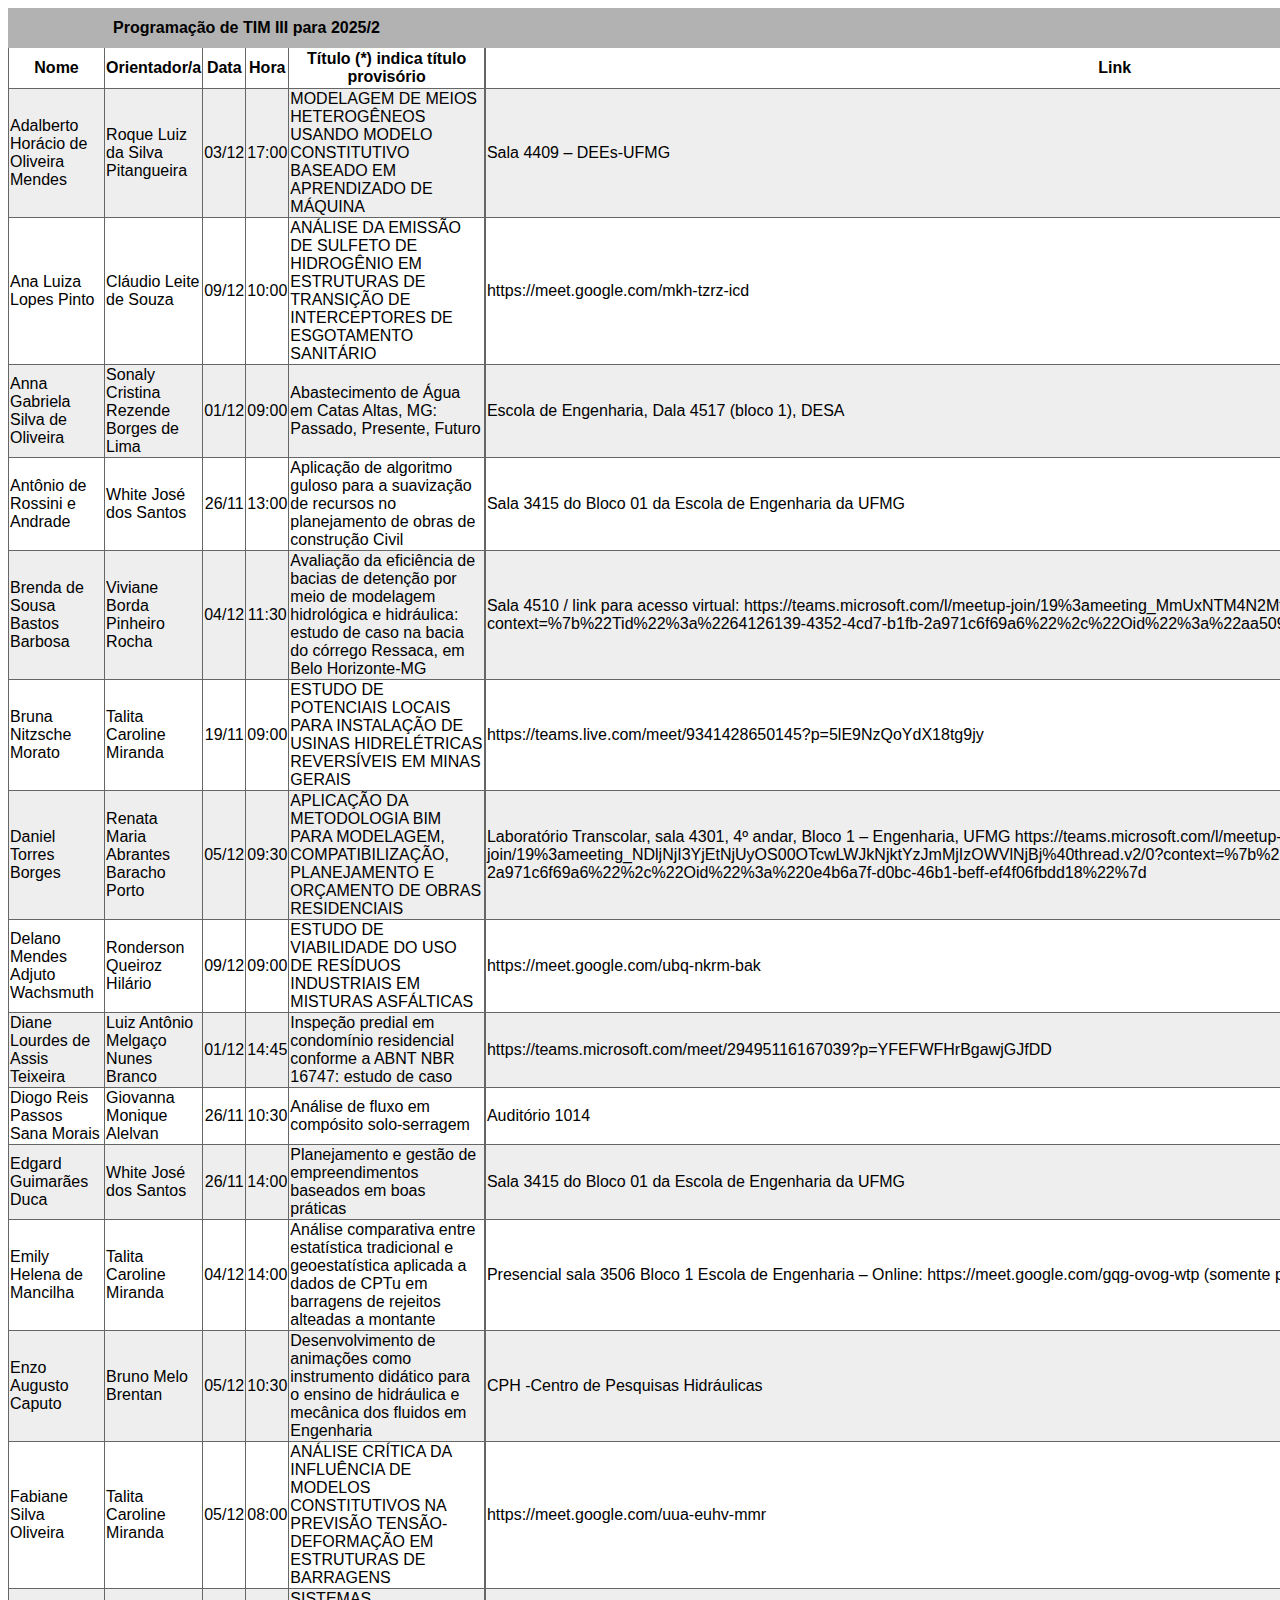
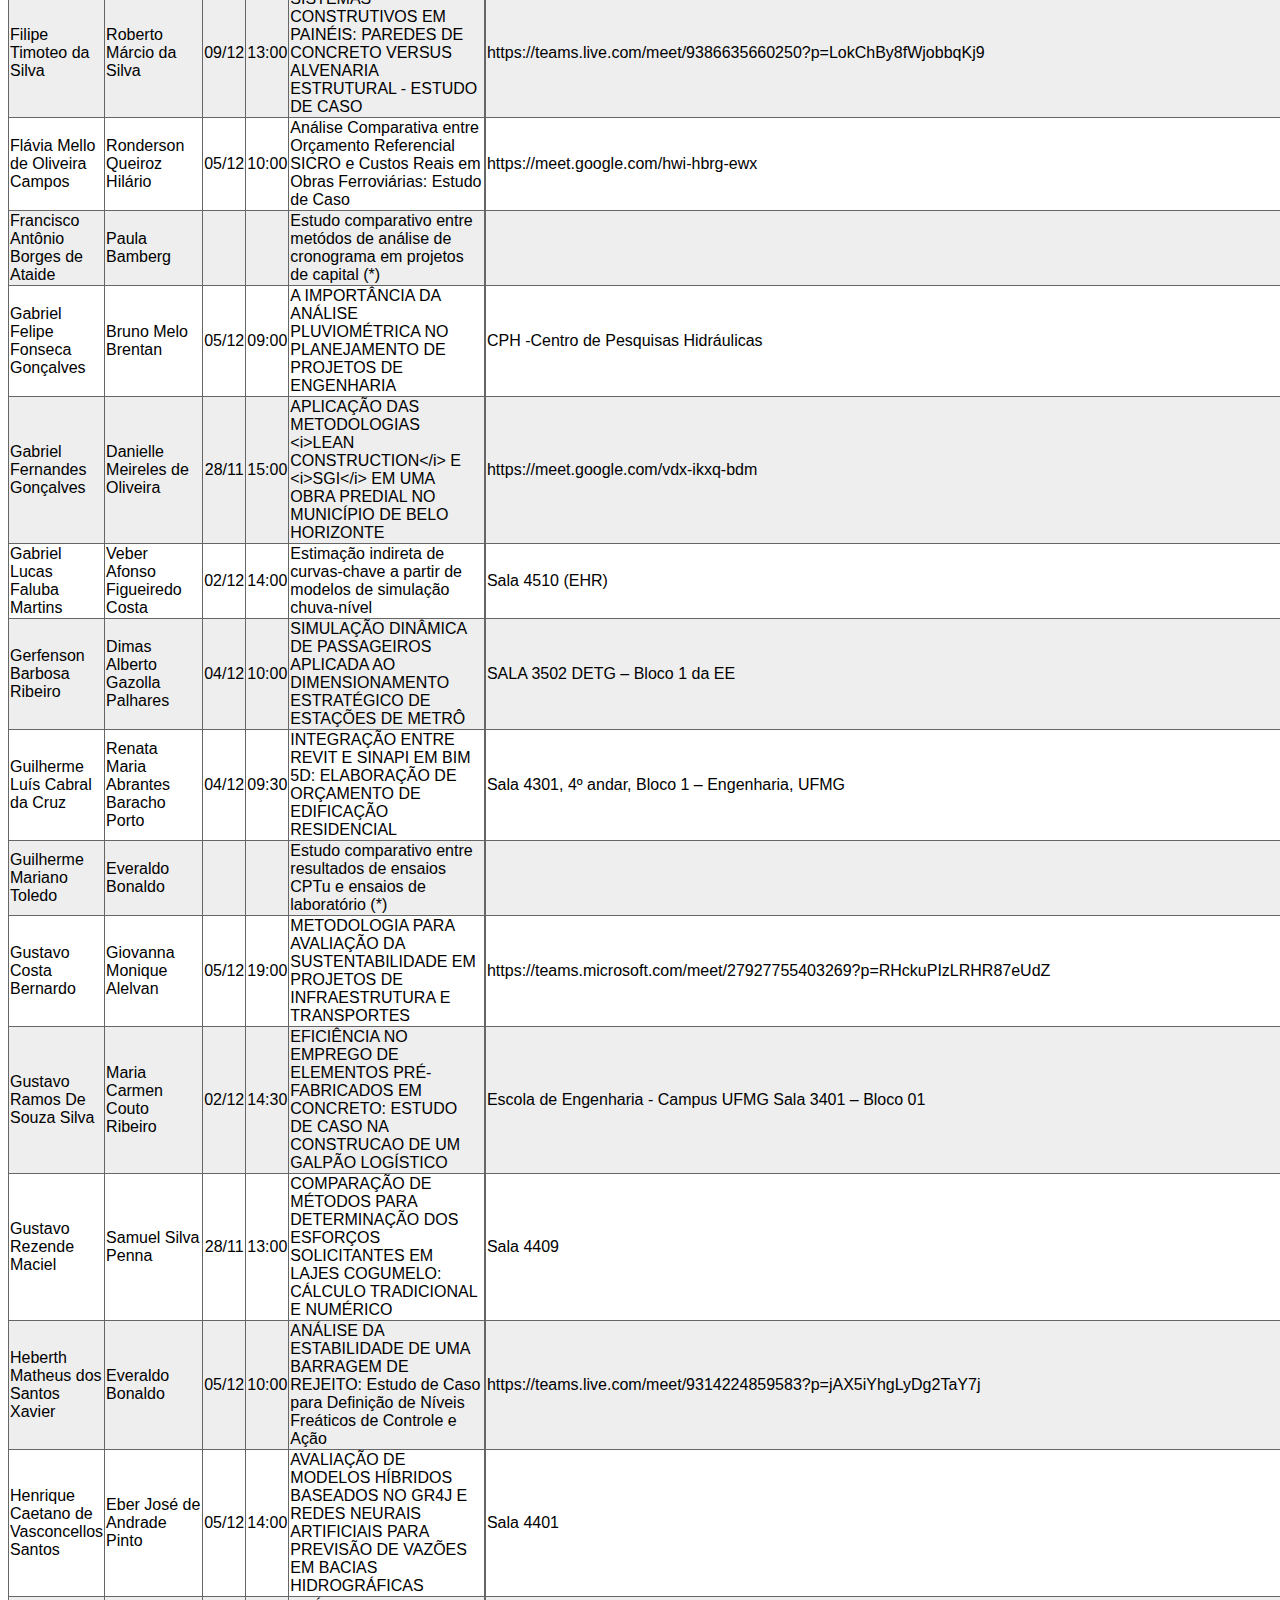
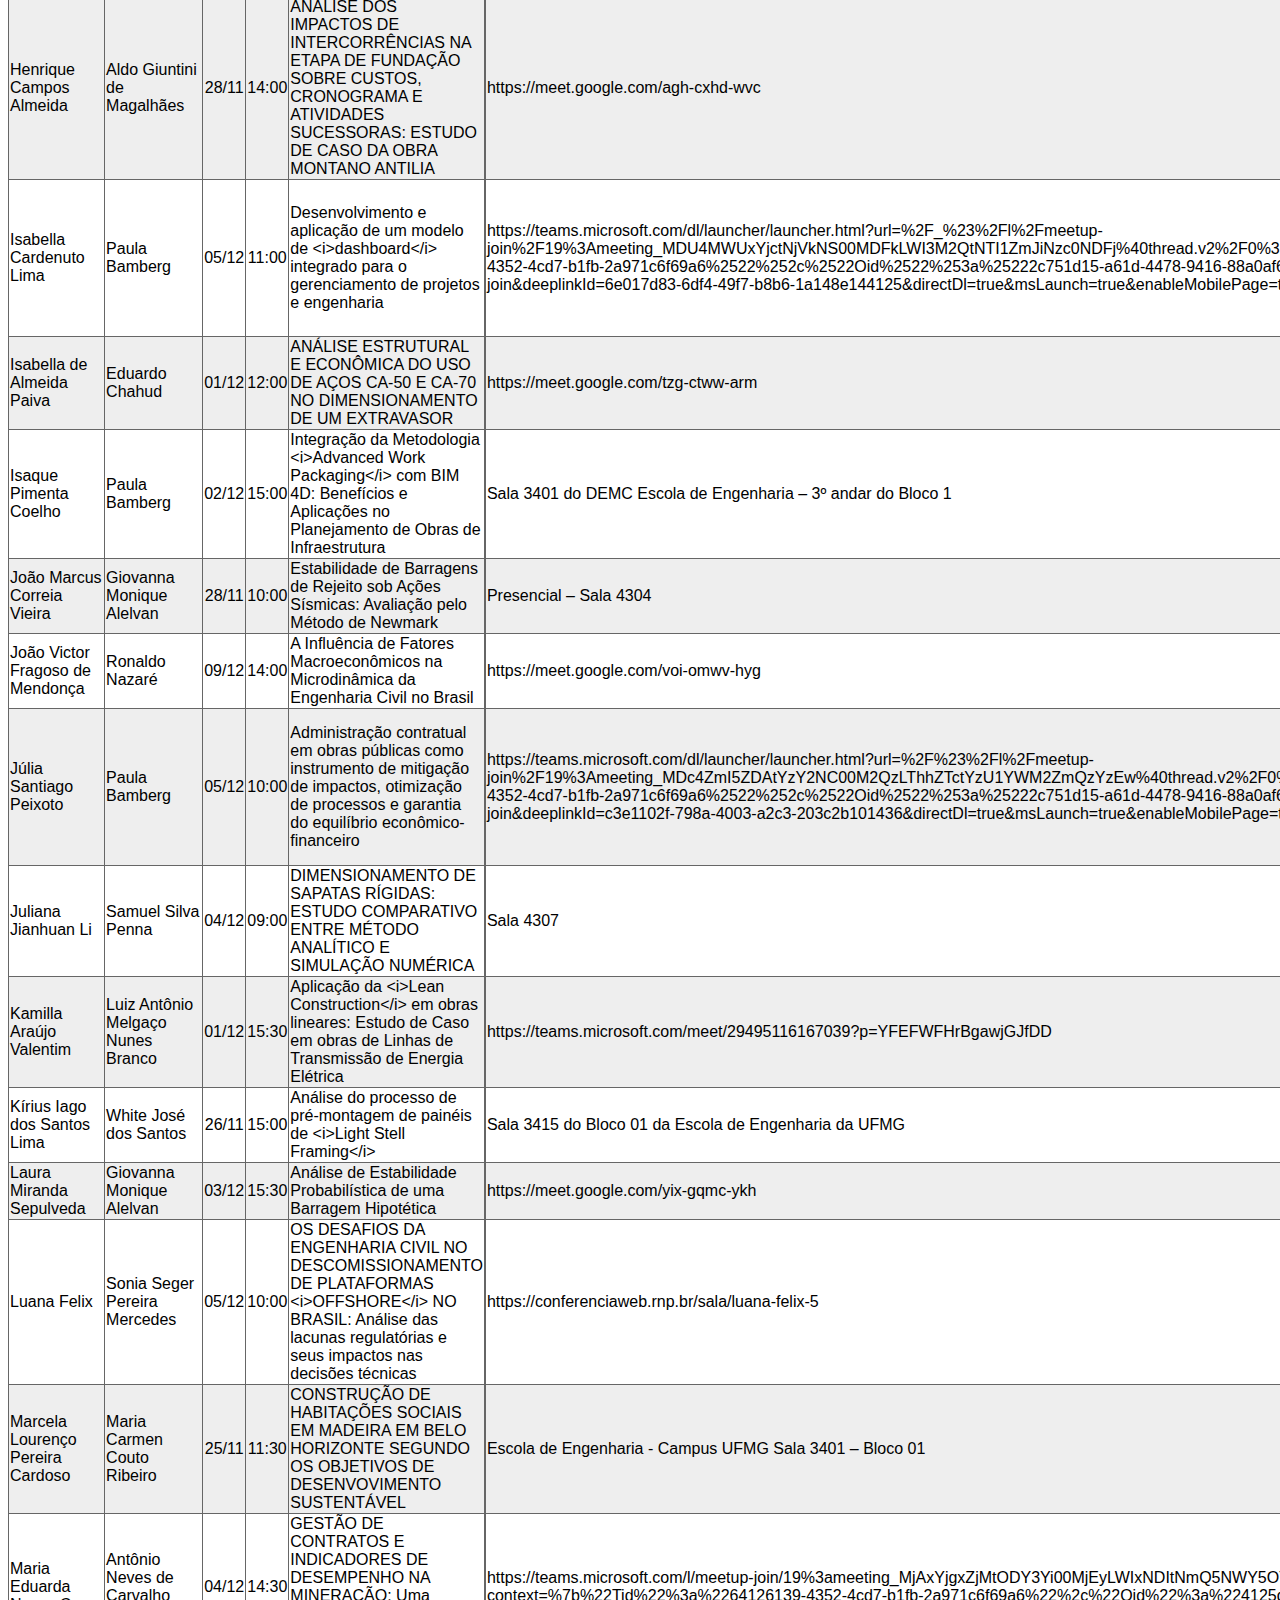
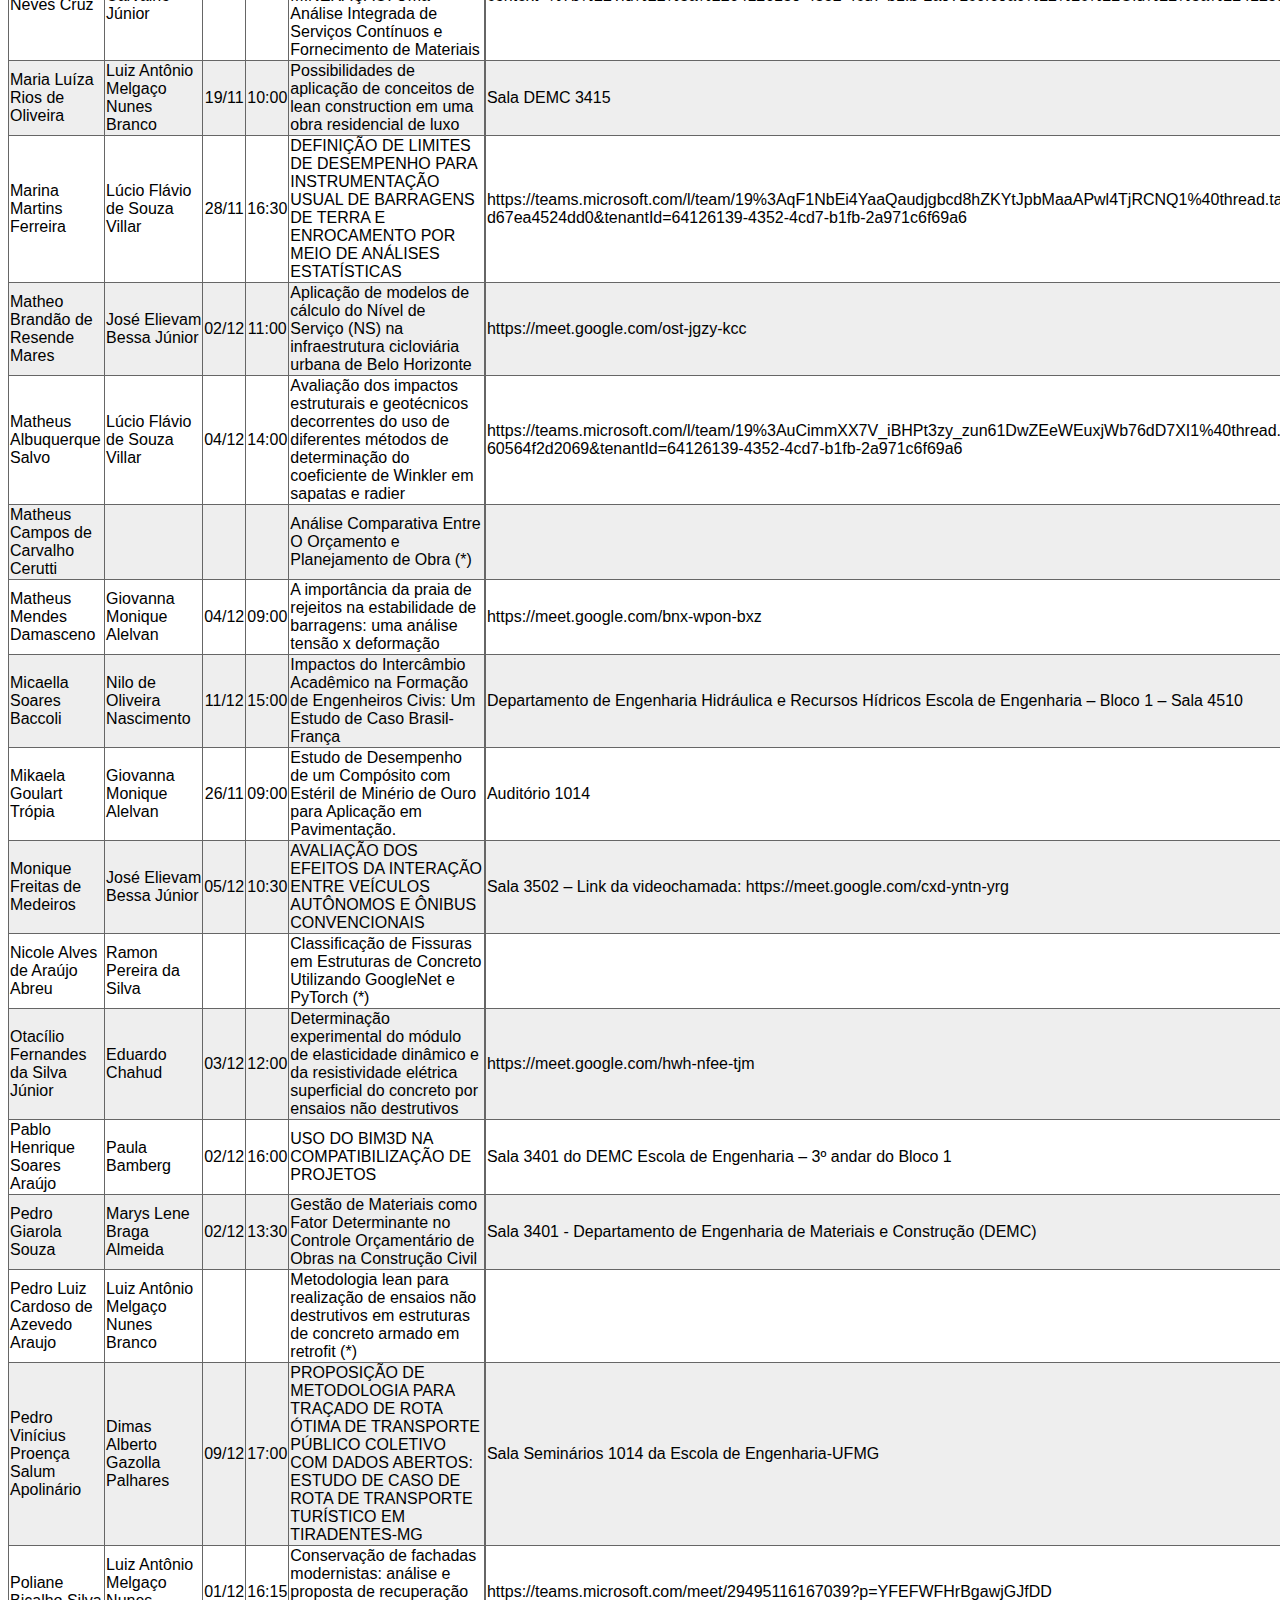
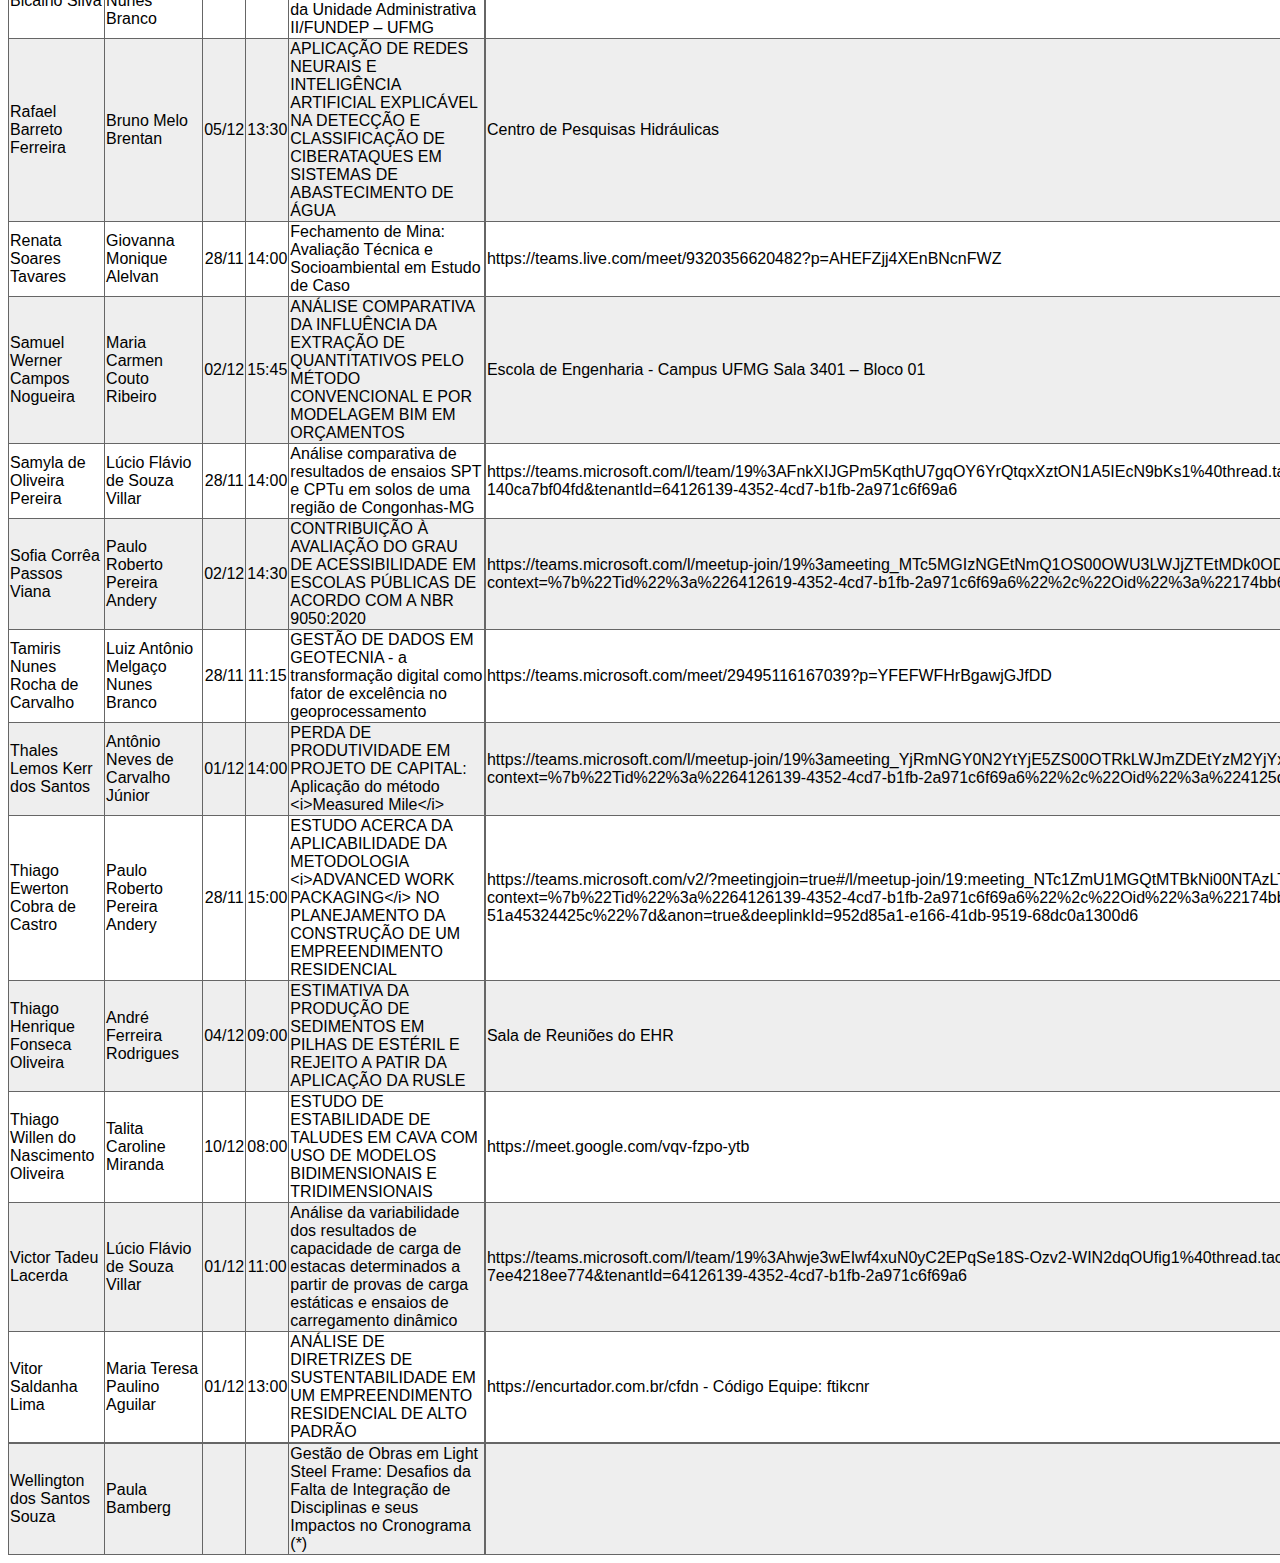
<file: index.html>
<!DOCTYPE html>

<html>
<head>
	
	<meta http-equiv="content-type" content="text/html; charset=utf-8"/>
	<title></title>
	<meta name="generator" content="LibreOffice 24.2.7.2 (Linux)"/>
	<meta name="created" content="2025-10-27T21:24:14.544506712"/>
	<meta name="changed" content="2025-12-09T19:55:52.407671678"/>
	
	<style type="text/css">
		body,div,table,thead,tbody,tfoot,tr,th,td,p { font-family:"Liberation Sans"; font-size:x-small }
		a.comment-indicator:hover + comment { background:#ffd; position:absolute; display:block; border:1px solid black; padding:0.5em;  } 
		a.comment-indicator { background:red; display:inline-block; border:1px solid black; width:0.5em; height:0.5em;  } 
		comment { display:none;  } 
	</style>
	
</head>

<body>
<table cellspacing="0" border="0">
	<colgroup width="328"></colgroup>
	<colgroup width="314"></colgroup>
	<colgroup width="58"></colgroup>
	<colgroup width="53"></colgroup>
	<colgroup width="567"></colgroup>
	<colgroup width="611"></colgroup>
	<tr>
		<td colspan=5 height="38" align="center" valign=middle bgcolor="#B2B2B2" sdnum="1046;0;@" data-sheets-value="{ &quot;1&quot;: 2, &quot;2&quot;: &quot;Programação de TIM III para 2025\/2&quot;}"><b><font size=3 color="#000000">Programação de TIM III para 2025/2</font></b></td>
		<td align="right" valign=middle bgcolor="#B2B2B2" sdnum="1046;0;@" data-sheets-value="{ &quot;1&quot;: 2, &quot;2&quot;: &quot;última atualização (rps): 09\/12\/25 19:55&quot;}"><font size=1 color="#000000">última atualização (rps): 09/12/25 19:55</font></td>
	</tr>
	<tr>
		<td style="border-bottom: 1px solid #666666; border-left: 1px solid #666666; border-right: 1px solid #666666" height="38" align="center" valign=middle sdnum="1046;0;@" data-sheets-value="{ &quot;1&quot;: 2, &quot;2&quot;: &quot;Nome&quot;}"><b><font size=3 color="#000000">Nome</font></b></td>
		<td style="border-bottom: 1px solid #666666; border-right: 1px solid #666666" align="center" valign=middle data-sheets-value="{ &quot;1&quot;: 2, &quot;2&quot;: &quot;Orientador\/a&quot;}"><b><font size=3 color="#000000">Orientador/a</font></b></td>
		<td style="border-bottom: 1px solid #666666; border-right: 1px solid #666666" align="center" valign=middle data-sheets-value="{ &quot;1&quot;: 2, &quot;2&quot;: &quot;Data&quot;}"><b><font size=3 color="#000000">Data</font></b></td>
		<td style="border-bottom: 1px solid #666666; border-right: 1px solid #666666" align="center" valign=middle data-sheets-value="{ &quot;1&quot;: 2, &quot;2&quot;: &quot;Hora&quot;}"><b><font size=3 color="#000000">Hora</font></b></td>
		<td style="border-bottom: 1px solid #666666; border-right: 1px solid #666666" align="center" valign=middle data-sheets-value="{ &quot;1&quot;: 2, &quot;2&quot;: &quot;Título (*) indica título provisório&quot;}"><b><font size=3 color="#000000">Título (*) indica título provisório</font></b></td>
		<td style="border-bottom: 1px solid #666666; border-left: 1px solid #666666; border-right: 1px solid #666666" align="center" valign=middle data-sheets-value="{ &quot;1&quot;: 2, &quot;2&quot;: &quot;Link&quot;}"><b><font size=3 color="#000000">Link</font></b></td>
	</tr>
	<tr>
		<td style="border-bottom: 1px solid #666666; border-left: 1px solid #666666; border-right: 1px solid #666666" height="36" align="left" valign=middle bgcolor="#EEEEEE" sdnum="1046;0;@" data-sheets-value="{ &quot;1&quot;: 2, &quot;2&quot;: &quot;Adalberto Horácio de Oliveira Mendes&quot;}"><font size=3 color="#000000">Adalberto Horácio de Oliveira Mendes</font></td>
		<td style="border-bottom: 1px solid #666666; border-right: 1px solid #666666" align="left" valign=middle bgcolor="#EEEEEE" data-sheets-value="{ &quot;1&quot;: 2, &quot;2&quot;: &quot;Roque Luiz da Silva Pitangueira&quot;}"><font size=3 color="#000000">Roque Luiz da Silva Pitangueira</font></td>
		<td style="border-bottom: 1px solid #666666; border-right: 1px solid #666666" align="center" valign=middle bgcolor="#EEEEEE" sdval="45994" sdnum="1046;0;DD/MM" data-sheets-formula="=IF(ISBLANK(['file:///home/ramon/Dropbox/disciplinas_lecionadas/TIM_3/TIM_III_ENG014_2025_2/defesas_ERE/defesas_20252_rev00.ods']defesas!RC[8]),&quot;&quot;,['file:///home/ramon/Dropbox/disciplinas_lecionadas/TIM_3/TIM_III_ENG014_2025_2/defesas_ERE/defesas_20252_rev00.ods']defesas!RC[6])" data-sheets-value="{ &quot;1&quot;: 3, &quot;3&quot;: 45994}" data-sheets-numberformat="{ &quot;1&quot;: 2, &quot;2&quot;: &quot;DD\/MM&quot;, &quot;3&quot;: 1}"><font size=3 color="#000000">03/12</font></td>
		<td style="border-bottom: 1px solid #666666; border-right: 1px solid #666666" align="center" valign=middle bgcolor="#EEEEEE" sdval="0,708333333333333" sdnum="1046;0;HH:MM" data-sheets-formula="=IF(ISBLANK(['file:///home/ramon/Dropbox/disciplinas_lecionadas/TIM_3/TIM_III_ENG014_2025_2/defesas_ERE/defesas_20252_rev00.ods']defesas!RC[7]),&quot;&quot;,['file:///home/ramon/Dropbox/disciplinas_lecionadas/TIM_3/TIM_III_ENG014_2025_2/defesas_ERE/defesas_20252_rev00.ods']defesas!RC[6])" data-sheets-value="{ &quot;1&quot;: 3, &quot;3&quot;: 0}" data-sheets-numberformat="{ &quot;1&quot;: 2, &quot;2&quot;: &quot;HH:MM&quot;, &quot;3&quot;: 1}"><font size=3 color="#000000">17:00</font></td>
		<td style="border-bottom: 1px solid #666666; border-right: 1px solid #666666" align="left" valign=middle bgcolor="#EEEEEE" data-sheets-value="{ &quot;1&quot;: 2, &quot;2&quot;: &quot;MODELAGEM DE MEIOS HETEROGÊNEOS USANDO MODELO CONSTITUTIVO BASEADO EM APRENDIZADO DE MÁQUINA&quot;}"><font size=3 color="#000000">MODELAGEM DE MEIOS HETEROGÊNEOS USANDO MODELO CONSTITUTIVO BASEADO EM APRENDIZADO DE MÁQUINA</font></td>
		<td style="border-bottom: 1px solid #666666; border-left: 1px solid #666666; border-right: 1px solid #666666" align="left" valign=middle bgcolor="#EEEEEE" data-sheets-value="{ &quot;1&quot;: 2, &quot;2&quot;: &quot;Sala 4409 – DEEs-UFMG&quot;}"><font size=3 color="#000000">Sala 4409 – DEEs-UFMG</font></td>
	</tr>
	<tr>
		<td style="border-bottom: 1px solid #666666; border-left: 1px solid #666666; border-right: 1px solid #666666" height="53" align="left" valign=middle sdnum="1046;0;@" data-sheets-value="{ &quot;1&quot;: 2, &quot;2&quot;: &quot;Ana Luiza Lopes Pinto&quot;}"><font size=3 color="#000000">Ana Luiza Lopes Pinto</font></td>
		<td style="border-bottom: 1px solid #666666; border-right: 1px solid #666666" align="left" valign=middle data-sheets-value="{ &quot;1&quot;: 2, &quot;2&quot;: &quot;Cláudio Leite de Souza&quot;}"><font size=3 color="#000000">Cláudio Leite de Souza</font></td>
		<td style="border-bottom: 1px solid #666666; border-right: 1px solid #666666" align="center" valign=middle sdval="46000" sdnum="1046;0;DD/MM" data-sheets-formula="=IF(ISBLANK(['file:///home/ramon/Dropbox/disciplinas_lecionadas/TIM_3/TIM_III_ENG014_2025_2/defesas_ERE/defesas_20252_rev00.ods']defesas!RC[8]),&quot;&quot;,['file:///home/ramon/Dropbox/disciplinas_lecionadas/TIM_3/TIM_III_ENG014_2025_2/defesas_ERE/defesas_20252_rev00.ods']defesas!RC[6])" data-sheets-value="{ &quot;1&quot;: 3, &quot;3&quot;: 46000}" data-sheets-numberformat="{ &quot;1&quot;: 2, &quot;2&quot;: &quot;DD\/MM&quot;, &quot;3&quot;: 1}"><font size=3 color="#000000">09/12</font></td>
		<td style="border-bottom: 1px solid #666666; border-right: 1px solid #666666" align="center" valign=middle sdval="0,416666666666667" sdnum="1046;0;HH:MM" data-sheets-formula="=IF(ISBLANK(['file:///home/ramon/Dropbox/disciplinas_lecionadas/TIM_3/TIM_III_ENG014_2025_2/defesas_ERE/defesas_20252_rev00.ods']defesas!RC[7]),&quot;&quot;,['file:///home/ramon/Dropbox/disciplinas_lecionadas/TIM_3/TIM_III_ENG014_2025_2/defesas_ERE/defesas_20252_rev00.ods']defesas!RC[6])" data-sheets-value="{ &quot;1&quot;: 3, &quot;3&quot;: 0}" data-sheets-numberformat="{ &quot;1&quot;: 2, &quot;2&quot;: &quot;HH:MM&quot;, &quot;3&quot;: 1}"><font size=3 color="#000000">10:00</font></td>
		<td style="border-bottom: 1px solid #666666; border-right: 1px solid #666666" align="left" valign=middle data-sheets-value="{ &quot;1&quot;: 2, &quot;2&quot;: &quot;ANÁLISE DA EMISSÃO DE SULFETO DE HIDROGÊNIO EM ESTRUTURAS DE TRANSIÇÃO DE INTERCEPTORES DE ESGOTAMENTO SANITÁRIO&quot;}"><font size=3 color="#000000">ANÁLISE DA EMISSÃO DE SULFETO DE HIDROGÊNIO EM ESTRUTURAS DE TRANSIÇÃO DE INTERCEPTORES DE ESGOTAMENTO SANITÁRIO</font></td>
		<td style="border-bottom: 1px solid #666666; border-left: 1px solid #666666; border-right: 1px solid #666666" align="left" valign=middle data-sheets-value="{ &quot;1&quot;: 2, &quot;2&quot;: &quot;https:\/\/meet.google.com\/mkh-tzrz-icd&quot;}"><font size=3 color="#000000">https://meet.google.com/mkh-tzrz-icd</font></td>
	</tr>
	<tr>
		<td style="border-bottom: 1px solid #666666; border-left: 1px solid #666666; border-right: 1px solid #666666" height="20" align="left" valign=middle bgcolor="#EEEEEE" sdnum="1046;0;@" data-sheets-value="{ &quot;1&quot;: 2, &quot;2&quot;: &quot;Anna Gabriela Silva de Oliveira&quot;}"><font size=3 color="#000000">Anna Gabriela Silva de Oliveira</font></td>
		<td style="border-bottom: 1px solid #666666; border-right: 1px solid #666666" align="left" valign=middle bgcolor="#EEEEEE" data-sheets-value="{ &quot;1&quot;: 2, &quot;2&quot;: &quot;Sonaly Cristina Rezende Borges de Lima&quot;}"><font size=3 color="#000000">Sonaly Cristina Rezende Borges de Lima</font></td>
		<td style="border-bottom: 1px solid #666666; border-right: 1px solid #666666" align="center" valign=middle bgcolor="#EEEEEE" sdval="45992" sdnum="1046;0;DD/MM" data-sheets-formula="=IF(ISBLANK(['file:///home/ramon/Dropbox/disciplinas_lecionadas/TIM_3/TIM_III_ENG014_2025_2/defesas_ERE/defesas_20252_rev00.ods']defesas!RC[8]),&quot;&quot;,['file:///home/ramon/Dropbox/disciplinas_lecionadas/TIM_3/TIM_III_ENG014_2025_2/defesas_ERE/defesas_20252_rev00.ods']defesas!RC[6])" data-sheets-value="{ &quot;1&quot;: 3, &quot;3&quot;: 45992}" data-sheets-numberformat="{ &quot;1&quot;: 2, &quot;2&quot;: &quot;DD\/MM&quot;, &quot;3&quot;: 1}"><font size=3 color="#000000">01/12</font></td>
		<td style="border-bottom: 1px solid #666666; border-right: 1px solid #666666" align="center" valign=middle bgcolor="#EEEEEE" sdval="0,375" sdnum="1046;0;HH:MM" data-sheets-formula="=IF(ISBLANK(['file:///home/ramon/Dropbox/disciplinas_lecionadas/TIM_3/TIM_III_ENG014_2025_2/defesas_ERE/defesas_20252_rev00.ods']defesas!RC[7]),&quot;&quot;,['file:///home/ramon/Dropbox/disciplinas_lecionadas/TIM_3/TIM_III_ENG014_2025_2/defesas_ERE/defesas_20252_rev00.ods']defesas!RC[6])" data-sheets-value="{ &quot;1&quot;: 3, &quot;3&quot;: 0}" data-sheets-numberformat="{ &quot;1&quot;: 2, &quot;2&quot;: &quot;HH:MM&quot;, &quot;3&quot;: 1}"><font size=3 color="#000000">09:00</font></td>
		<td style="border-bottom: 1px solid #666666; border-right: 1px solid #666666" align="left" valign=middle bgcolor="#EEEEEE" data-sheets-value="{ &quot;1&quot;: 2, &quot;2&quot;: &quot;Abastecimento de Água em Catas Altas, MG: Passado, Presente, Futuro&quot;}"><font size=3 color="#000000">Abastecimento de Água em Catas Altas, MG: Passado, Presente, Futuro</font></td>
		<td style="border-bottom: 1px solid #666666; border-left: 1px solid #666666; border-right: 1px solid #666666" align="left" valign=middle bgcolor="#EEEEEE" data-sheets-value="{ &quot;1&quot;: 2, &quot;2&quot;: &quot;Escola de Engenharia, Dala 4517 (bloco 1), DESA&quot;}"><font size=3 color="#000000">Escola de Engenharia, Dala 4517 (bloco 1), DESA</font></td>
	</tr>
	<tr>
		<td style="border-bottom: 1px solid #666666; border-left: 1px solid #666666; border-right: 1px solid #666666" height="36" align="left" valign=middle sdnum="1046;0;@" data-sheets-value="{ &quot;1&quot;: 2, &quot;2&quot;: &quot;Antônio de Rossini e Andrade&quot;}"><font size=3 color="#000000">Antônio de Rossini e Andrade</font></td>
		<td style="border-bottom: 1px solid #666666; border-right: 1px solid #666666" align="left" valign=middle data-sheets-value="{ &quot;1&quot;: 2, &quot;2&quot;: &quot;White José dos Santos&quot;}"><font size=3 color="#000000">White José dos Santos</font></td>
		<td style="border-bottom: 1px solid #666666; border-right: 1px solid #666666" align="center" valign=middle sdval="45987" sdnum="1046;0;DD/MM" data-sheets-formula="=IF(ISBLANK(['file:///home/ramon/Dropbox/disciplinas_lecionadas/TIM_3/TIM_III_ENG014_2025_2/defesas_ERE/defesas_20252_rev00.ods']defesas!RC[8]),&quot;&quot;,['file:///home/ramon/Dropbox/disciplinas_lecionadas/TIM_3/TIM_III_ENG014_2025_2/defesas_ERE/defesas_20252_rev00.ods']defesas!RC[6])" data-sheets-value="{ &quot;1&quot;: 3, &quot;3&quot;: 45987}" data-sheets-numberformat="{ &quot;1&quot;: 2, &quot;2&quot;: &quot;DD\/MM&quot;, &quot;3&quot;: 1}"><font size=3 color="#000000">26/11</font></td>
		<td style="border-bottom: 1px solid #666666; border-right: 1px solid #666666" align="center" valign=middle sdval="0,541666666666667" sdnum="1046;0;HH:MM" data-sheets-formula="=IF(ISBLANK(['file:///home/ramon/Dropbox/disciplinas_lecionadas/TIM_3/TIM_III_ENG014_2025_2/defesas_ERE/defesas_20252_rev00.ods']defesas!RC[7]),&quot;&quot;,['file:///home/ramon/Dropbox/disciplinas_lecionadas/TIM_3/TIM_III_ENG014_2025_2/defesas_ERE/defesas_20252_rev00.ods']defesas!RC[6])" data-sheets-value="{ &quot;1&quot;: 3, &quot;3&quot;: 0}" data-sheets-numberformat="{ &quot;1&quot;: 2, &quot;2&quot;: &quot;HH:MM&quot;, &quot;3&quot;: 1}"><font size=3 color="#000000">13:00</font></td>
		<td style="border-bottom: 1px solid #666666; border-right: 1px solid #666666" align="left" valign=middle data-sheets-value="{ &quot;1&quot;: 2, &quot;2&quot;: &quot;Aplicação de algoritmo guloso para a suavização de recursos no planejamento de obras de construção Civil&quot;}"><font size=3 color="#000000">Aplicação de algoritmo guloso para a suavização de recursos no planejamento de obras de construção Civil</font></td>
		<td style="border-bottom: 1px solid #666666; border-left: 1px solid #666666; border-right: 1px solid #666666" align="left" valign=middle data-sheets-value="{ &quot;1&quot;: 2, &quot;2&quot;: &quot;Sala 3415 do Bloco 01 da Escola de Engenharia da UFMG&quot;}"><font size=3 color="#000000">Sala 3415 do Bloco 01 da Escola de Engenharia da UFMG</font></td>
	</tr>
	<tr>
		<td style="border-bottom: 1px solid #666666; border-left: 1px solid #666666; border-right: 1px solid #666666" height="87" align="left" valign=middle bgcolor="#EEEEEE" sdnum="1046;0;@" data-sheets-value="{ &quot;1&quot;: 2, &quot;2&quot;: &quot;Brenda de Sousa Bastos Barbosa&quot;}"><font size=3 color="#000000">Brenda de Sousa Bastos Barbosa</font></td>
		<td style="border-bottom: 1px solid #666666; border-right: 1px solid #666666" align="left" valign=middle bgcolor="#EEEEEE" data-sheets-value="{ &quot;1&quot;: 2, &quot;2&quot;: &quot;Viviane Borda Pinheiro Rocha&quot;}"><font size=3 color="#000000">Viviane Borda Pinheiro Rocha</font></td>
		<td style="border-bottom: 1px solid #666666; border-right: 1px solid #666666" align="center" valign=middle bgcolor="#EEEEEE" sdval="45995" sdnum="1046;0;DD/MM" data-sheets-formula="=IF(ISBLANK(['file:///home/ramon/Dropbox/disciplinas_lecionadas/TIM_3/TIM_III_ENG014_2025_2/defesas_ERE/defesas_20252_rev00.ods']defesas!RC[8]),&quot;&quot;,['file:///home/ramon/Dropbox/disciplinas_lecionadas/TIM_3/TIM_III_ENG014_2025_2/defesas_ERE/defesas_20252_rev00.ods']defesas!RC[6])" data-sheets-value="{ &quot;1&quot;: 3, &quot;3&quot;: 45995}" data-sheets-numberformat="{ &quot;1&quot;: 2, &quot;2&quot;: &quot;DD\/MM&quot;, &quot;3&quot;: 1}"><font size=3 color="#000000">04/12</font></td>
		<td style="border-bottom: 1px solid #666666; border-right: 1px solid #666666" align="center" valign=middle bgcolor="#EEEEEE" sdval="0,479166666666667" sdnum="1046;0;HH:MM" data-sheets-formula="=IF(ISBLANK(['file:///home/ramon/Dropbox/disciplinas_lecionadas/TIM_3/TIM_III_ENG014_2025_2/defesas_ERE/defesas_20252_rev00.ods']defesas!RC[7]),&quot;&quot;,['file:///home/ramon/Dropbox/disciplinas_lecionadas/TIM_3/TIM_III_ENG014_2025_2/defesas_ERE/defesas_20252_rev00.ods']defesas!RC[6])" data-sheets-value="{ &quot;1&quot;: 3, &quot;3&quot;: 0}" data-sheets-numberformat="{ &quot;1&quot;: 2, &quot;2&quot;: &quot;HH:MM&quot;, &quot;3&quot;: 1}"><font size=3 color="#000000">11:30</font></td>
		<td style="border-bottom: 1px solid #666666; border-right: 1px solid #666666" align="left" valign=middle bgcolor="#EEEEEE" data-sheets-value="{ &quot;1&quot;: 2, &quot;2&quot;: &quot;Avaliação da eficiência de bacias de detenção por meio de modelagem hidrológica e hidráulica: estudo de caso na bacia do córrego Ressaca, em Belo Horizonte-MG&quot;}"><font size=3 color="#000000">Avaliação da eficiência de bacias de detenção por meio de modelagem hidrológica e hidráulica: estudo de caso na bacia do córrego Ressaca, em Belo Horizonte-MG</font></td>
		<td style="border-bottom: 1px solid #666666; border-left: 1px solid #666666; border-right: 1px solid #666666" align="left" valign=middle bgcolor="#EEEEEE" data-sheets-value="{ &quot;1&quot;: 2, &quot;2&quot;: &quot;Sala 4510 \/ link para acesso virtual: https:\/\/teams.microsoft.com\/l\/meetup-join\/19%3ameeting_MmUxNTM4N2MtNzEwYS00Yzc0LWI3YjItZmNjYjQxNWRkNTY1%40thread.v2\/0?context=%7b%22Tid%22%3a%2264126139-4352-4cd7-b1fb-2a971c6f69a6%22%2c%22Oid%22%3a%22aa509a54-d2c3-4858-b9b0-445492d8a0cf%22%7d&quot;}"><font size=3 color="#000000">Sala 4510 / link para acesso virtual: https://teams.microsoft.com/l/meetup-join/19%3ameeting_MmUxNTM4N2MtNzEwYS00Yzc0LWI3YjItZmNjYjQxNWRkNTY1%40thread.v2/0?context=%7b%22Tid%22%3a%2264126139-4352-4cd7-b1fb-2a971c6f69a6%22%2c%22Oid%22%3a%22aa509a54-d2c3-4858-b9b0-445492d8a0cf%22%7d</font></td>
	</tr>
	<tr>
		<td style="border-bottom: 1px solid #666666; border-left: 1px solid #666666; border-right: 1px solid #666666" height="36" align="left" valign=middle sdnum="1046;0;@" data-sheets-value="{ &quot;1&quot;: 2, &quot;2&quot;: &quot;Bruna Nitzsche Morato&quot;}"><font size=3 color="#000000">Bruna Nitzsche Morato</font></td>
		<td style="border-bottom: 1px solid #666666; border-right: 1px solid #666666" align="left" valign=middle data-sheets-value="{ &quot;1&quot;: 2, &quot;2&quot;: &quot;Talita Caroline Miranda&quot;}"><font size=3 color="#000000">Talita Caroline Miranda</font></td>
		<td style="border-bottom: 1px solid #666666; border-right: 1px solid #666666" align="center" valign=middle sdval="45980" sdnum="1046;0;DD/MM" data-sheets-formula="=IF(ISBLANK(['file:///home/ramon/Dropbox/disciplinas_lecionadas/TIM_3/TIM_III_ENG014_2025_2/defesas_ERE/defesas_20252_rev00.ods']defesas!RC[8]),&quot;&quot;,['file:///home/ramon/Dropbox/disciplinas_lecionadas/TIM_3/TIM_III_ENG014_2025_2/defesas_ERE/defesas_20252_rev00.ods']defesas!RC[6])" data-sheets-value="{ &quot;1&quot;: 3, &quot;3&quot;: 45980}" data-sheets-numberformat="{ &quot;1&quot;: 2, &quot;2&quot;: &quot;DD\/MM&quot;, &quot;3&quot;: 1}"><font size=3 color="#000000">19/11</font></td>
		<td style="border-bottom: 1px solid #666666; border-right: 1px solid #666666" align="center" valign=middle sdval="0,375" sdnum="1046;0;HH:MM" data-sheets-formula="=IF(ISBLANK(['file:///home/ramon/Dropbox/disciplinas_lecionadas/TIM_3/TIM_III_ENG014_2025_2/defesas_ERE/defesas_20252_rev00.ods']defesas!RC[7]),&quot;&quot;,['file:///home/ramon/Dropbox/disciplinas_lecionadas/TIM_3/TIM_III_ENG014_2025_2/defesas_ERE/defesas_20252_rev00.ods']defesas!RC[6])" data-sheets-value="{ &quot;1&quot;: 3, &quot;3&quot;: 0}" data-sheets-numberformat="{ &quot;1&quot;: 2, &quot;2&quot;: &quot;HH:MM&quot;, &quot;3&quot;: 1}"><font size=3 color="#000000">09:00</font></td>
		<td style="border-bottom: 1px solid #666666; border-right: 1px solid #666666" align="left" valign=middle data-sheets-value="{ &quot;1&quot;: 2, &quot;2&quot;: &quot;ESTUDO DE POTENCIAIS LOCAIS PARA INSTALAÇÃO DE USINAS HIDRELÉTRICAS REVERSÍVEIS EM MINAS GERAIS&quot;}"><font size=3 color="#000000">ESTUDO DE POTENCIAIS LOCAIS PARA INSTALAÇÃO DE USINAS HIDRELÉTRICAS REVERSÍVEIS EM MINAS GERAIS</font></td>
		<td style="border-bottom: 1px solid #666666; border-left: 1px solid #666666; border-right: 1px solid #666666" align="left" valign=middle data-sheets-value="{ &quot;1&quot;: 2, &quot;2&quot;: &quot;https:\/\/teams.live.com\/meet\/9341428650145?p=5lE9NzQoYdX18tg9jy&quot;}"><font size=3 color="#000000">https://teams.live.com/meet/9341428650145?p=5lE9NzQoYdX18tg9jy</font></td>
	</tr>
	<tr>
		<td style="border-bottom: 1px solid #666666; border-left: 1px solid #666666; border-right: 1px solid #666666" height="87" align="left" valign=middle bgcolor="#EEEEEE" sdnum="1046;0;@" data-sheets-value="{ &quot;1&quot;: 2, &quot;2&quot;: &quot;Daniel Torres Borges&quot;}"><font size=3 color="#000000">Daniel Torres Borges</font></td>
		<td style="border-bottom: 1px solid #666666; border-right: 1px solid #666666" align="left" valign=middle bgcolor="#EEEEEE" data-sheets-value="{ &quot;1&quot;: 2, &quot;2&quot;: &quot;Renata Maria Abrantes Baracho Porto&quot;}"><font size=3 color="#000000">Renata Maria Abrantes Baracho Porto</font></td>
		<td style="border-bottom: 1px solid #666666; border-right: 1px solid #666666" align="center" valign=middle bgcolor="#EEEEEE" sdval="45996" sdnum="1046;0;DD/MM" data-sheets-formula="=IF(ISBLANK(['file:///home/ramon/Dropbox/disciplinas_lecionadas/TIM_3/TIM_III_ENG014_2025_2/defesas_ERE/defesas_20252_rev00.ods']defesas!RC[8]),&quot;&quot;,['file:///home/ramon/Dropbox/disciplinas_lecionadas/TIM_3/TIM_III_ENG014_2025_2/defesas_ERE/defesas_20252_rev00.ods']defesas!RC[6])" data-sheets-value="{ &quot;1&quot;: 3, &quot;3&quot;: 45996}" data-sheets-numberformat="{ &quot;1&quot;: 2, &quot;2&quot;: &quot;DD\/MM&quot;, &quot;3&quot;: 1}"><font size=3 color="#000000">05/12</font></td>
		<td style="border-bottom: 1px solid #666666; border-right: 1px solid #666666" align="center" valign=middle bgcolor="#EEEEEE" sdval="0,395833333333333" sdnum="1046;0;HH:MM" data-sheets-formula="=IF(ISBLANK(['file:///home/ramon/Dropbox/disciplinas_lecionadas/TIM_3/TIM_III_ENG014_2025_2/defesas_ERE/defesas_20252_rev00.ods']defesas!RC[7]),&quot;&quot;,['file:///home/ramon/Dropbox/disciplinas_lecionadas/TIM_3/TIM_III_ENG014_2025_2/defesas_ERE/defesas_20252_rev00.ods']defesas!RC[6])" data-sheets-value="{ &quot;1&quot;: 3, &quot;3&quot;: 0}" data-sheets-numberformat="{ &quot;1&quot;: 2, &quot;2&quot;: &quot;HH:MM&quot;, &quot;3&quot;: 1}"><font size=3 color="#000000">09:30</font></td>
		<td style="border-bottom: 1px solid #666666; border-right: 1px solid #666666" align="left" valign=middle bgcolor="#EEEEEE" data-sheets-value="{ &quot;1&quot;: 2, &quot;2&quot;: &quot;APLICAÇÃO DA METODOLOGIA BIM PARA MODELAGEM, COMPATIBILIZAÇÃO, PLANEJAMENTO E ORÇAMENTO DE OBRAS RESIDENCIAIS&quot;}"><font size=3 color="#000000">APLICAÇÃO DA METODOLOGIA BIM PARA MODELAGEM, COMPATIBILIZAÇÃO, PLANEJAMENTO E ORÇAMENTO DE OBRAS RESIDENCIAIS</font></td>
		<td style="border-bottom: 1px solid #666666; border-left: 1px solid #666666; border-right: 1px solid #666666" align="left" valign=middle bgcolor="#EEEEEE" data-sheets-value="{ &quot;1&quot;: 2, &quot;2&quot;: &quot;Laboratório Transcolar, sala 4301, 4º andar, Bloco 1 – Engenharia, UFMG https:\/\/teams.microsoft.com\/l\/meetup-join\/19%3ameeting_NDljNjI3YjEtNjUyOS00OTcwLWJkNjktYzJmMjIzOWVlNjBj%40thread.v2\/0?context=%7b%22Tid%22%3a%2264126139-4352-4cd7-b1fb-2a971c6f69a6%22%2c%22Oid%22%3a%220e4b6a7f-d0bc-46b1-beff-ef4f06fbdd18%22%7d&quot;}"><font size=3 color="#000000">Laboratório Transcolar, sala 4301, 4º andar, Bloco 1 – Engenharia, UFMG https://teams.microsoft.com/l/meetup-join/19%3ameeting_NDljNjI3YjEtNjUyOS00OTcwLWJkNjktYzJmMjIzOWVlNjBj%40thread.v2/0?context=%7b%22Tid%22%3a%2264126139-4352-4cd7-b1fb-2a971c6f69a6%22%2c%22Oid%22%3a%220e4b6a7f-d0bc-46b1-beff-ef4f06fbdd18%22%7d</font></td>
	</tr>
	<tr>
		<td style="border-bottom: 1px solid #666666; border-left: 1px solid #666666; border-right: 1px solid #666666" height="36" align="left" valign=middle sdnum="1046;0;@" data-sheets-value="{ &quot;1&quot;: 2, &quot;2&quot;: &quot;Delano Mendes Adjuto Wachsmuth&quot;}"><font size=3 color="#000000">Delano Mendes Adjuto Wachsmuth</font></td>
		<td style="border-bottom: 1px solid #666666; border-right: 1px solid #666666" align="left" valign=middle data-sheets-value="{ &quot;1&quot;: 2, &quot;2&quot;: &quot;Ronderson Queiroz Hilário&quot;}"><font size=3 color="#000000">Ronderson Queiroz Hilário</font></td>
		<td style="border-bottom: 1px solid #666666; border-right: 1px solid #666666" align="center" valign=middle sdval="46000" sdnum="1046;0;DD/MM" data-sheets-formula="=IF(ISBLANK(['file:///home/ramon/Dropbox/disciplinas_lecionadas/TIM_3/TIM_III_ENG014_2025_2/defesas_ERE/defesas_20252_rev00.ods']defesas!RC[8]),&quot;&quot;,['file:///home/ramon/Dropbox/disciplinas_lecionadas/TIM_3/TIM_III_ENG014_2025_2/defesas_ERE/defesas_20252_rev00.ods']defesas!RC[6])" data-sheets-value="{ &quot;1&quot;: 3, &quot;3&quot;: 46000}" data-sheets-numberformat="{ &quot;1&quot;: 2, &quot;2&quot;: &quot;DD\/MM&quot;, &quot;3&quot;: 1}"><font size=3 color="#000000">09/12</font></td>
		<td style="border-bottom: 1px solid #666666; border-right: 1px solid #666666" align="center" valign=middle sdval="0,375" sdnum="1046;0;HH:MM" data-sheets-formula="=IF(ISBLANK(['file:///home/ramon/Dropbox/disciplinas_lecionadas/TIM_3/TIM_III_ENG014_2025_2/defesas_ERE/defesas_20252_rev00.ods']defesas!RC[7]),&quot;&quot;,['file:///home/ramon/Dropbox/disciplinas_lecionadas/TIM_3/TIM_III_ENG014_2025_2/defesas_ERE/defesas_20252_rev00.ods']defesas!RC[6])" data-sheets-value="{ &quot;1&quot;: 3, &quot;3&quot;: 0}" data-sheets-numberformat="{ &quot;1&quot;: 2, &quot;2&quot;: &quot;HH:MM&quot;, &quot;3&quot;: 1}"><font size=3 color="#000000">09:00</font></td>
		<td style="border-bottom: 1px solid #666666; border-right: 1px solid #666666" align="left" valign=middle data-sheets-value="{ &quot;1&quot;: 2, &quot;2&quot;: &quot;ESTUDO DE VIABILIDADE DO USO DE RESÍDUOS INDUSTRIAIS EM MISTURAS ASFÁLTICAS&quot;}"><font size=3 color="#000000">ESTUDO DE VIABILIDADE DO USO DE RESÍDUOS INDUSTRIAIS EM MISTURAS ASFÁLTICAS</font></td>
		<td style="border-bottom: 1px solid #666666; border-left: 1px solid #666666; border-right: 1px solid #666666" align="left" valign=middle data-sheets-value="{ &quot;1&quot;: 2, &quot;2&quot;: &quot;https:\/\/meet.google.com\/ubq-nkrm-bak&quot;}"><font size=3 color="#000000">https://meet.google.com/ubq-nkrm-bak</font></td>
	</tr>
	<tr>
		<td style="border-bottom: 1px solid #666666; border-left: 1px solid #666666; border-right: 1px solid #666666" height="36" align="left" valign=middle bgcolor="#EEEEEE" sdnum="1046;0;@" data-sheets-value="{ &quot;1&quot;: 2, &quot;2&quot;: &quot;Diane Lourdes de Assis Teixeira&quot;}"><font size=3 color="#000000">Diane Lourdes de Assis Teixeira</font></td>
		<td style="border-bottom: 1px solid #666666; border-right: 1px solid #666666" align="left" valign=middle bgcolor="#EEEEEE" data-sheets-value="{ &quot;1&quot;: 2, &quot;2&quot;: &quot;Luiz Antônio Melgaço Nunes Branco&quot;}"><font size=3 color="#000000">Luiz Antônio Melgaço Nunes Branco</font></td>
		<td style="border-bottom: 1px solid #666666; border-right: 1px solid #666666" align="center" valign=middle bgcolor="#EEEEEE" sdval="45992" sdnum="1046;0;DD/MM" data-sheets-formula="=IF(ISBLANK(['file:///home/ramon/Dropbox/disciplinas_lecionadas/TIM_3/TIM_III_ENG014_2025_2/defesas_ERE/defesas_20252_rev00.ods']defesas!RC[8]),&quot;&quot;,['file:///home/ramon/Dropbox/disciplinas_lecionadas/TIM_3/TIM_III_ENG014_2025_2/defesas_ERE/defesas_20252_rev00.ods']defesas!RC[6])" data-sheets-value="{ &quot;1&quot;: 3, &quot;3&quot;: 45992}" data-sheets-numberformat="{ &quot;1&quot;: 2, &quot;2&quot;: &quot;DD\/MM&quot;, &quot;3&quot;: 1}"><font size=3 color="#000000">01/12</font></td>
		<td style="border-bottom: 1px solid #666666; border-right: 1px solid #666666" align="center" valign=middle bgcolor="#EEEEEE" sdval="0,614583333333333" sdnum="1046;0;HH:MM" data-sheets-formula="=IF(ISBLANK(['file:///home/ramon/Dropbox/disciplinas_lecionadas/TIM_3/TIM_III_ENG014_2025_2/defesas_ERE/defesas_20252_rev00.ods']defesas!RC[7]),&quot;&quot;,['file:///home/ramon/Dropbox/disciplinas_lecionadas/TIM_3/TIM_III_ENG014_2025_2/defesas_ERE/defesas_20252_rev00.ods']defesas!RC[6])" data-sheets-value="{ &quot;1&quot;: 3, &quot;3&quot;: 0}" data-sheets-numberformat="{ &quot;1&quot;: 2, &quot;2&quot;: &quot;HH:MM&quot;, &quot;3&quot;: 1}"><font size=3 color="#000000">14:45</font></td>
		<td style="border-bottom: 1px solid #666666; border-right: 1px solid #666666" align="left" valign=middle bgcolor="#EEEEEE" data-sheets-value="{ &quot;1&quot;: 2, &quot;2&quot;: &quot;Inspeção predial em condomínio residencial conforme a ABNT NBR 16747: estudo de caso&quot;}"><font size=3 color="#000000">Inspeção predial em condomínio residencial conforme a ABNT NBR 16747: estudo de caso</font></td>
		<td style="border-bottom: 1px solid #666666; border-left: 1px solid #666666; border-right: 1px solid #666666" align="left" valign=middle bgcolor="#EEEEEE" data-sheets-value="{ &quot;1&quot;: 2, &quot;2&quot;: &quot;https:\/\/teams.microsoft.com\/meet\/29495116167039?p=YFEFWFHrBgawjGJfDD&quot;}"><font size=3 color="#000000">https://teams.microsoft.com/meet/29495116167039?p=YFEFWFHrBgawjGJfDD</font></td>
	</tr>
	<tr>
		<td style="border-bottom: 1px solid #666666; border-left: 1px solid #666666; border-right: 1px solid #666666" height="20" align="left" valign=middle sdnum="1046;0;@" data-sheets-value="{ &quot;1&quot;: 2, &quot;2&quot;: &quot;Diogo Reis Passos Sana Morais&quot;}"><font size=3 color="#000000">Diogo Reis Passos Sana Morais</font></td>
		<td style="border-bottom: 1px solid #666666; border-right: 1px solid #666666" align="left" valign=middle data-sheets-value="{ &quot;1&quot;: 2, &quot;2&quot;: &quot;Giovanna Monique Alelvan&quot;}"><font size=3 color="#000000">Giovanna Monique Alelvan</font></td>
		<td style="border-bottom: 1px solid #666666; border-right: 1px solid #666666" align="center" valign=middle sdval="45987" sdnum="1046;0;DD/MM" data-sheets-formula="=IF(ISBLANK(['file:///home/ramon/Dropbox/disciplinas_lecionadas/TIM_3/TIM_III_ENG014_2025_2/defesas_ERE/defesas_20252_rev00.ods']defesas!RC[8]),&quot;&quot;,['file:///home/ramon/Dropbox/disciplinas_lecionadas/TIM_3/TIM_III_ENG014_2025_2/defesas_ERE/defesas_20252_rev00.ods']defesas!RC[6])" data-sheets-value="{ &quot;1&quot;: 3, &quot;3&quot;: 45987}" data-sheets-numberformat="{ &quot;1&quot;: 2, &quot;2&quot;: &quot;DD\/MM&quot;, &quot;3&quot;: 1}"><font size=3 color="#000000">26/11</font></td>
		<td style="border-bottom: 1px solid #666666; border-right: 1px solid #666666" align="center" valign=middle sdval="0,4375" sdnum="1046;0;HH:MM" data-sheets-formula="=IF(ISBLANK(['file:///home/ramon/Dropbox/disciplinas_lecionadas/TIM_3/TIM_III_ENG014_2025_2/defesas_ERE/defesas_20252_rev00.ods']defesas!RC[7]),&quot;&quot;,['file:///home/ramon/Dropbox/disciplinas_lecionadas/TIM_3/TIM_III_ENG014_2025_2/defesas_ERE/defesas_20252_rev00.ods']defesas!RC[6])" data-sheets-value="{ &quot;1&quot;: 3, &quot;3&quot;: 0}" data-sheets-numberformat="{ &quot;1&quot;: 2, &quot;2&quot;: &quot;HH:MM&quot;, &quot;3&quot;: 1}"><font size=3 color="#000000">10:30</font></td>
		<td style="border-bottom: 1px solid #666666; border-right: 1px solid #666666" align="left" valign=middle data-sheets-value="{ &quot;1&quot;: 2, &quot;2&quot;: &quot;Análise de fluxo em compósito solo-serragem&quot;}"><font size=3 color="#000000">Análise de fluxo em compósito solo-serragem</font></td>
		<td style="border-bottom: 1px solid #666666; border-left: 1px solid #666666; border-right: 1px solid #666666" align="left" valign=middle data-sheets-value="{ &quot;1&quot;: 2, &quot;2&quot;: &quot;Auditório 1014&quot;}"><font size=3 color="#000000">Auditório 1014</font></td>
	</tr>
	<tr>
		<td style="border-bottom: 1px solid #666666; border-left: 1px solid #666666; border-right: 1px solid #666666" height="20" align="left" valign=middle bgcolor="#EEEEEE" sdnum="1046;0;@" data-sheets-value="{ &quot;1&quot;: 2, &quot;2&quot;: &quot;Edgard Guimarães Duca&quot;}"><font size=3 color="#000000">Edgard Guimarães Duca</font></td>
		<td style="border-bottom: 1px solid #666666; border-right: 1px solid #666666" align="left" valign=middle bgcolor="#EEEEEE" data-sheets-value="{ &quot;1&quot;: 2, &quot;2&quot;: &quot;White José dos Santos&quot;}"><font size=3 color="#000000">White José dos Santos</font></td>
		<td style="border-bottom: 1px solid #666666; border-right: 1px solid #666666" align="center" valign=middle bgcolor="#EEEEEE" sdval="45987" sdnum="1046;0;DD/MM" data-sheets-formula="=IF(ISBLANK(['file:///home/ramon/Dropbox/disciplinas_lecionadas/TIM_3/TIM_III_ENG014_2025_2/defesas_ERE/defesas_20252_rev00.ods']defesas!RC[8]),&quot;&quot;,['file:///home/ramon/Dropbox/disciplinas_lecionadas/TIM_3/TIM_III_ENG014_2025_2/defesas_ERE/defesas_20252_rev00.ods']defesas!RC[6])" data-sheets-value="{ &quot;1&quot;: 3, &quot;3&quot;: 45987}" data-sheets-numberformat="{ &quot;1&quot;: 2, &quot;2&quot;: &quot;DD\/MM&quot;, &quot;3&quot;: 1}"><font size=3 color="#000000">26/11</font></td>
		<td style="border-bottom: 1px solid #666666; border-right: 1px solid #666666" align="center" valign=middle bgcolor="#EEEEEE" sdval="0,583333333333333" sdnum="1046;0;HH:MM" data-sheets-formula="=IF(ISBLANK(['file:///home/ramon/Dropbox/disciplinas_lecionadas/TIM_3/TIM_III_ENG014_2025_2/defesas_ERE/defesas_20252_rev00.ods']defesas!RC[7]),&quot;&quot;,['file:///home/ramon/Dropbox/disciplinas_lecionadas/TIM_3/TIM_III_ENG014_2025_2/defesas_ERE/defesas_20252_rev00.ods']defesas!RC[6])" data-sheets-value="{ &quot;1&quot;: 3, &quot;3&quot;: 0}" data-sheets-numberformat="{ &quot;1&quot;: 2, &quot;2&quot;: &quot;HH:MM&quot;, &quot;3&quot;: 1}"><font size=3 color="#000000">14:00</font></td>
		<td style="border-bottom: 1px solid #666666; border-right: 1px solid #666666" align="left" valign=middle bgcolor="#EEEEEE" data-sheets-value="{ &quot;1&quot;: 2, &quot;2&quot;: &quot;Planejamento e gestão de empreendimentos baseados em boas práticas&quot;}"><font size=3 color="#000000">Planejamento e gestão de empreendimentos baseados em boas práticas</font></td>
		<td style="border-bottom: 1px solid #666666; border-left: 1px solid #666666; border-right: 1px solid #666666" align="left" valign=middle bgcolor="#EEEEEE" data-sheets-value="{ &quot;1&quot;: 2, &quot;2&quot;: &quot;Sala 3415 do Bloco 01 da Escola de Engenharia da UFMG&quot;}"><font size=3 color="#000000">Sala 3415 do Bloco 01 da Escola de Engenharia da UFMG</font></td>
	</tr>
	<tr>
		<td style="border-bottom: 1px solid #666666; border-left: 1px solid #666666; border-right: 1px solid #666666" height="36" align="left" valign=middle sdnum="1046;0;@" data-sheets-value="{ &quot;1&quot;: 2, &quot;2&quot;: &quot;Emily Helena de Mancilha&quot;}"><font size=3 color="#000000">Emily Helena de Mancilha</font></td>
		<td style="border-bottom: 1px solid #666666; border-right: 1px solid #666666" align="left" valign=middle data-sheets-value="{ &quot;1&quot;: 2, &quot;2&quot;: &quot;Talita Caroline Miranda&quot;}"><font size=3 color="#000000">Talita Caroline Miranda</font></td>
		<td style="border-bottom: 1px solid #666666; border-right: 1px solid #666666" align="center" valign=middle sdval="45995" sdnum="1046;0;DD/MM" data-sheets-formula="=IF(ISBLANK(['file:///home/ramon/Dropbox/disciplinas_lecionadas/TIM_3/TIM_III_ENG014_2025_2/defesas_ERE/defesas_20252_rev00.ods']defesas!RC[8]),&quot;&quot;,['file:///home/ramon/Dropbox/disciplinas_lecionadas/TIM_3/TIM_III_ENG014_2025_2/defesas_ERE/defesas_20252_rev00.ods']defesas!RC[6])" data-sheets-value="{ &quot;1&quot;: 3, &quot;3&quot;: 45995}" data-sheets-numberformat="{ &quot;1&quot;: 2, &quot;2&quot;: &quot;DD\/MM&quot;, &quot;3&quot;: 1}"><font size=3 color="#000000">04/12</font></td>
		<td style="border-bottom: 1px solid #666666; border-right: 1px solid #666666" align="center" valign=middle sdval="0,583333333333333" sdnum="1046;0;HH:MM" data-sheets-formula="=IF(ISBLANK(['file:///home/ramon/Dropbox/disciplinas_lecionadas/TIM_3/TIM_III_ENG014_2025_2/defesas_ERE/defesas_20252_rev00.ods']defesas!RC[7]),&quot;&quot;,['file:///home/ramon/Dropbox/disciplinas_lecionadas/TIM_3/TIM_III_ENG014_2025_2/defesas_ERE/defesas_20252_rev00.ods']defesas!RC[6])" data-sheets-value="{ &quot;1&quot;: 3, &quot;3&quot;: 0}" data-sheets-numberformat="{ &quot;1&quot;: 2, &quot;2&quot;: &quot;HH:MM&quot;, &quot;3&quot;: 1}"><font size=3 color="#000000">14:00</font></td>
		<td style="border-bottom: 1px solid #666666; border-right: 1px solid #666666" align="left" valign=middle data-sheets-value="{ &quot;1&quot;: 2, &quot;2&quot;: &quot;Análise comparativa entre estatística tradicional e geoestatística aplicada a dados de CPTu em barragens de rejeitos alteadas a montante&quot;}"><font size=3 color="#000000">Análise comparativa entre estatística tradicional e geoestatística aplicada a dados de CPTu em barragens de rejeitos alteadas a montante</font></td>
		<td style="border-bottom: 1px solid #666666; border-left: 1px solid #666666; border-right: 1px solid #666666" align="left" valign=middle data-sheets-value="{ &quot;1&quot;: 2, &quot;2&quot;: &quot;Presencial sala 3506 Bloco 1 Escola de Engenharia – Online: https:\/\/meet.google.com\/gqg-ovog-wtp (somente para ouvintes)&quot;}"><font size=3 color="#000000">Presencial sala 3506 Bloco 1 Escola de Engenharia – Online: https://meet.google.com/gqg-ovog-wtp (somente para ouvintes)</font></td>
	</tr>
	<tr>
		<td style="border-bottom: 1px solid #666666; border-left: 1px solid #666666; border-right: 1px solid #666666" height="36" align="left" valign=middle bgcolor="#EEEEEE" sdnum="1046;0;@" data-sheets-value="{ &quot;1&quot;: 2, &quot;2&quot;: &quot;Enzo Augusto Caputo&quot;}"><font size=3 color="#000000">Enzo Augusto Caputo</font></td>
		<td style="border-bottom: 1px solid #666666; border-right: 1px solid #666666" align="left" valign=middle bgcolor="#EEEEEE" data-sheets-value="{ &quot;1&quot;: 2, &quot;2&quot;: &quot;Bruno Melo Brentan&quot;}"><font size=3 color="#000000">Bruno Melo Brentan</font></td>
		<td style="border-bottom: 1px solid #666666; border-right: 1px solid #666666" align="center" valign=middle bgcolor="#EEEEEE" sdval="45996" sdnum="1046;0;DD/MM" data-sheets-formula="=IF(ISBLANK(['file:///home/ramon/Dropbox/disciplinas_lecionadas/TIM_3/TIM_III_ENG014_2025_2/defesas_ERE/defesas_20252_rev00.ods']defesas!RC[8]),&quot;&quot;,['file:///home/ramon/Dropbox/disciplinas_lecionadas/TIM_3/TIM_III_ENG014_2025_2/defesas_ERE/defesas_20252_rev00.ods']defesas!RC[6])" data-sheets-value="{ &quot;1&quot;: 3, &quot;3&quot;: 45996}" data-sheets-numberformat="{ &quot;1&quot;: 2, &quot;2&quot;: &quot;DD\/MM&quot;, &quot;3&quot;: 1}"><font size=3 color="#000000">05/12</font></td>
		<td style="border-bottom: 1px solid #666666; border-right: 1px solid #666666" align="center" valign=middle bgcolor="#EEEEEE" sdval="0,4375" sdnum="1046;0;HH:MM" data-sheets-formula="=IF(ISBLANK(['file:///home/ramon/Dropbox/disciplinas_lecionadas/TIM_3/TIM_III_ENG014_2025_2/defesas_ERE/defesas_20252_rev00.ods']defesas!RC[7]),&quot;&quot;,['file:///home/ramon/Dropbox/disciplinas_lecionadas/TIM_3/TIM_III_ENG014_2025_2/defesas_ERE/defesas_20252_rev00.ods']defesas!RC[6])" data-sheets-value="{ &quot;1&quot;: 3, &quot;3&quot;: 0}" data-sheets-numberformat="{ &quot;1&quot;: 2, &quot;2&quot;: &quot;HH:MM&quot;, &quot;3&quot;: 1}"><font size=3 color="#000000">10:30</font></td>
		<td style="border-bottom: 1px solid #666666; border-right: 1px solid #666666" align="left" valign=middle bgcolor="#EEEEEE" data-sheets-value="{ &quot;1&quot;: 2, &quot;2&quot;: &quot;Desenvolvimento de animações como instrumento didático para o ensino de hidráulica e mecânica dos fluidos em Engenharia&quot;}"><font size=3 color="#000000">Desenvolvimento de animações como instrumento didático para o ensino de hidráulica e mecânica dos fluidos em Engenharia</font></td>
		<td style="border-bottom: 1px solid #666666; border-left: 1px solid #666666; border-right: 1px solid #666666" align="left" valign=middle bgcolor="#EEEEEE" data-sheets-value="{ &quot;1&quot;: 2, &quot;2&quot;: &quot;CPH -Centro de Pesquisas Hidráulicas&quot;}"><font size=3 color="#000000">CPH -Centro de Pesquisas Hidráulicas</font></td>
	</tr>
	<tr>
		<td style="border-bottom: 1px solid #666666; border-left: 1px solid #666666; border-right: 1px solid #666666" height="36" align="left" valign=middle sdnum="1046;0;@" data-sheets-value="{ &quot;1&quot;: 2, &quot;2&quot;: &quot;Fabiane Silva Oliveira&quot;}"><font size=3 color="#000000">Fabiane Silva Oliveira</font></td>
		<td style="border-bottom: 1px solid #666666; border-right: 1px solid #666666" align="left" valign=middle data-sheets-value="{ &quot;1&quot;: 2, &quot;2&quot;: &quot;Talita Caroline Miranda&quot;}"><font size=3 color="#000000">Talita Caroline Miranda</font></td>
		<td style="border-bottom: 1px solid #666666; border-right: 1px solid #666666" align="center" valign=middle sdval="45996" sdnum="1046;0;DD/MM" data-sheets-formula="=IF(ISBLANK(['file:///home/ramon/Dropbox/disciplinas_lecionadas/TIM_3/TIM_III_ENG014_2025_2/defesas_ERE/defesas_20252_rev00.ods']defesas!RC[8]),&quot;&quot;,['file:///home/ramon/Dropbox/disciplinas_lecionadas/TIM_3/TIM_III_ENG014_2025_2/defesas_ERE/defesas_20252_rev00.ods']defesas!RC[6])" data-sheets-value="{ &quot;1&quot;: 3, &quot;3&quot;: 45996}" data-sheets-numberformat="{ &quot;1&quot;: 2, &quot;2&quot;: &quot;DD\/MM&quot;, &quot;3&quot;: 1}"><font size=3 color="#000000">05/12</font></td>
		<td style="border-bottom: 1px solid #666666; border-right: 1px solid #666666" align="center" valign=middle sdval="0,333333333333333" sdnum="1046;0;HH:MM" data-sheets-formula="=IF(ISBLANK(['file:///home/ramon/Dropbox/disciplinas_lecionadas/TIM_3/TIM_III_ENG014_2025_2/defesas_ERE/defesas_20252_rev00.ods']defesas!RC[7]),&quot;&quot;,['file:///home/ramon/Dropbox/disciplinas_lecionadas/TIM_3/TIM_III_ENG014_2025_2/defesas_ERE/defesas_20252_rev00.ods']defesas!RC[6])" data-sheets-value="{ &quot;1&quot;: 3, &quot;3&quot;: 0}" data-sheets-numberformat="{ &quot;1&quot;: 2, &quot;2&quot;: &quot;HH:MM&quot;, &quot;3&quot;: 1}"><font size=3 color="#000000">08:00</font></td>
		<td style="border-bottom: 1px solid #666666; border-right: 1px solid #666666" align="left" valign=middle data-sheets-value="{ &quot;1&quot;: 2, &quot;2&quot;: &quot;ANÁLISE CRÍTICA DA INFLUÊNCIA DE MODELOS CONSTITUTIVOS NA PREVISÃO TENSÃO-DEFORMAÇÃO EM ESTRUTURAS DE BARRAGENS&quot;}"><font size=3 color="#000000">ANÁLISE CRÍTICA DA INFLUÊNCIA DE MODELOS CONSTITUTIVOS NA PREVISÃO TENSÃO-DEFORMAÇÃO EM ESTRUTURAS DE BARRAGENS</font></td>
		<td style="border-bottom: 1px solid #666666; border-left: 1px solid #666666; border-right: 1px solid #666666" align="left" valign=middle data-sheets-value="{ &quot;1&quot;: 2, &quot;2&quot;: &quot;https:\/\/meet.google.com\/uua-euhv-mmr&quot;}"><font size=3 color="#000000">https://meet.google.com/uua-euhv-mmr</font></td>
	</tr>
	<tr>
		<td style="border-bottom: 1px solid #666666; border-left: 1px solid #666666; border-right: 1px solid #666666" height="36" align="left" valign=middle bgcolor="#EEEEEE" sdnum="1046;0;@" data-sheets-value="{ &quot;1&quot;: 2, &quot;2&quot;: &quot;Filipe Timoteo da Silva&quot;}"><font size=3 color="#000000">Filipe Timoteo da Silva</font></td>
		<td style="border-bottom: 1px solid #666666; border-right: 1px solid #666666" align="left" valign=middle bgcolor="#EEEEEE" data-sheets-value="{ &quot;1&quot;: 2, &quot;2&quot;: &quot;Roberto Márcio da Silva&quot;}"><font size=3 color="#000000">Roberto Márcio da Silva</font></td>
		<td style="border-bottom: 1px solid #666666; border-right: 1px solid #666666" align="center" valign=middle bgcolor="#EEEEEE" sdval="46000" sdnum="1046;0;DD/MM" data-sheets-formula="=IF(ISBLANK(['file:///home/ramon/Dropbox/disciplinas_lecionadas/TIM_3/TIM_III_ENG014_2025_2/defesas_ERE/defesas_20252_rev00.ods']defesas!RC[8]),&quot;&quot;,['file:///home/ramon/Dropbox/disciplinas_lecionadas/TIM_3/TIM_III_ENG014_2025_2/defesas_ERE/defesas_20252_rev00.ods']defesas!RC[6])" data-sheets-value="{ &quot;1&quot;: 3, &quot;3&quot;: 46000}" data-sheets-numberformat="{ &quot;1&quot;: 2, &quot;2&quot;: &quot;DD\/MM&quot;, &quot;3&quot;: 1}"><font size=3 color="#000000">09/12</font></td>
		<td style="border-bottom: 1px solid #666666; border-right: 1px solid #666666" align="center" valign=middle bgcolor="#EEEEEE" sdval="0,541666666666667" sdnum="1046;0;HH:MM" data-sheets-formula="=IF(ISBLANK(['file:///home/ramon/Dropbox/disciplinas_lecionadas/TIM_3/TIM_III_ENG014_2025_2/defesas_ERE/defesas_20252_rev00.ods']defesas!RC[7]),&quot;&quot;,['file:///home/ramon/Dropbox/disciplinas_lecionadas/TIM_3/TIM_III_ENG014_2025_2/defesas_ERE/defesas_20252_rev00.ods']defesas!RC[6])" data-sheets-value="{ &quot;1&quot;: 3, &quot;3&quot;: 0}" data-sheets-numberformat="{ &quot;1&quot;: 2, &quot;2&quot;: &quot;HH:MM&quot;, &quot;3&quot;: 1}"><font size=3 color="#000000">13:00</font></td>
		<td style="border-bottom: 1px solid #666666; border-right: 1px solid #666666" align="left" valign=middle bgcolor="#EEEEEE" data-sheets-value="{ &quot;1&quot;: 2, &quot;2&quot;: &quot;SISTEMAS CONSTRUTIVOS EM PAINÉIS: PAREDES DE CONCRETO VERSUS ALVENARIA ESTRUTURAL - ESTUDO DE CASO&quot;}"><font size=3 color="#000000">SISTEMAS CONSTRUTIVOS EM PAINÉIS: PAREDES DE CONCRETO VERSUS ALVENARIA ESTRUTURAL - ESTUDO DE CASO</font></td>
		<td style="border-bottom: 1px solid #666666; border-left: 1px solid #666666; border-right: 1px solid #666666" align="left" valign=middle bgcolor="#EEEEEE" data-sheets-value="{ &quot;1&quot;: 2, &quot;2&quot;: &quot;https:\/\/teams.live.com\/meet\/9386635660250?p=LokChBy8fWjobbqKj9&quot;}"><font size=3 color="#000000">https://teams.live.com/meet/9386635660250?p=LokChBy8fWjobbqKj9</font></td>
	</tr>
	<tr>
		<td style="border-bottom: 1px solid #666666; border-left: 1px solid #666666; border-right: 1px solid #666666" height="36" align="left" valign=middle sdnum="1046;0;@" data-sheets-value="{ &quot;1&quot;: 2, &quot;2&quot;: &quot;Flávia Mello de Oliveira Campos&quot;}"><font size=3 color="#000000">Flávia Mello de Oliveira Campos</font></td>
		<td style="border-bottom: 1px solid #666666; border-right: 1px solid #666666" align="left" valign=middle data-sheets-value="{ &quot;1&quot;: 2, &quot;2&quot;: &quot;Ronderson Queiroz Hilário&quot;}"><font size=3 color="#000000">Ronderson Queiroz Hilário</font></td>
		<td style="border-bottom: 1px solid #666666; border-right: 1px solid #666666" align="center" valign=middle sdval="45996" sdnum="1046;0;DD/MM" data-sheets-formula="=IF(ISBLANK(['file:///home/ramon/Dropbox/disciplinas_lecionadas/TIM_3/TIM_III_ENG014_2025_2/defesas_ERE/defesas_20252_rev00.ods']defesas!RC[8]),&quot;&quot;,['file:///home/ramon/Dropbox/disciplinas_lecionadas/TIM_3/TIM_III_ENG014_2025_2/defesas_ERE/defesas_20252_rev00.ods']defesas!RC[6])" data-sheets-value="{ &quot;1&quot;: 3, &quot;3&quot;: 45996}" data-sheets-numberformat="{ &quot;1&quot;: 2, &quot;2&quot;: &quot;DD\/MM&quot;, &quot;3&quot;: 1}"><font size=3 color="#000000">05/12</font></td>
		<td style="border-bottom: 1px solid #666666; border-right: 1px solid #666666" align="center" valign=middle sdval="0,416666666666667" sdnum="1046;0;HH:MM" data-sheets-formula="=IF(ISBLANK(['file:///home/ramon/Dropbox/disciplinas_lecionadas/TIM_3/TIM_III_ENG014_2025_2/defesas_ERE/defesas_20252_rev00.ods']defesas!RC[7]),&quot;&quot;,['file:///home/ramon/Dropbox/disciplinas_lecionadas/TIM_3/TIM_III_ENG014_2025_2/defesas_ERE/defesas_20252_rev00.ods']defesas!RC[6])" data-sheets-value="{ &quot;1&quot;: 3, &quot;3&quot;: 0}" data-sheets-numberformat="{ &quot;1&quot;: 2, &quot;2&quot;: &quot;HH:MM&quot;, &quot;3&quot;: 1}"><font size=3 color="#000000">10:00</font></td>
		<td style="border-bottom: 1px solid #666666; border-right: 1px solid #666666" align="left" valign=middle data-sheets-value="{ &quot;1&quot;: 2, &quot;2&quot;: &quot;Análise Comparativa entre Orçamento Referencial SICRO e Custos Reais em Obras Ferroviárias: Estudo de Caso&quot;}"><font size=3 color="#000000">Análise Comparativa entre Orçamento Referencial SICRO e Custos Reais em Obras Ferroviárias: Estudo de Caso</font></td>
		<td style="border-bottom: 1px solid #666666; border-left: 1px solid #666666; border-right: 1px solid #666666" align="left" valign=middle data-sheets-value="{ &quot;1&quot;: 2, &quot;2&quot;: &quot;https:\/\/meet.google.com\/hwi-hbrg-ewx&quot;}"><font size=3 color="#000000">https://meet.google.com/hwi-hbrg-ewx</font></td>
	</tr>
	<tr>
		<td style="border-bottom: 1px solid #666666; border-left: 1px solid #666666; border-right: 1px solid #666666" height="36" align="left" valign=middle bgcolor="#EEEEEE" sdnum="1046;0;@" data-sheets-value="{ &quot;1&quot;: 2, &quot;2&quot;: &quot;Francisco Antônio Borges de Ataide&quot;}"><font size=3 color="#000000">Francisco Antônio Borges de Ataide</font></td>
		<td style="border-bottom: 1px solid #666666; border-right: 1px solid #666666" align="left" valign=middle bgcolor="#EEEEEE" data-sheets-value="{ &quot;1&quot;: 2, &quot;2&quot;: &quot;Paula Bamberg&quot;}"><font size=3 color="#000000">Paula Bamberg</font></td>
		<td style="border-bottom: 1px solid #666666; border-right: 1px solid #666666" align="center" valign=middle bgcolor="#EEEEEE" sdnum="1046;0;DD/MM" data-sheets-value="{ &quot;1&quot;: 2, &quot;2&quot;: &quot;&quot;}"><font size=3 color="#000000"><br></font></td>
		<td style="border-bottom: 1px solid #666666; border-right: 1px solid #666666" align="center" valign=middle bgcolor="#EEEEEE" sdnum="1046;0;HH:MM" data-sheets-value="{ &quot;1&quot;: 2, &quot;2&quot;: &quot;&quot;}"><font size=3 color="#000000"><br></font></td>
		<td style="border-bottom: 1px solid #666666; border-right: 1px solid #666666" align="left" valign=middle bgcolor="#EEEEEE" data-sheets-value="{ &quot;1&quot;: 2, &quot;2&quot;: &quot;Estudo comparativo entre metódos de análise de cronograma em projetos de capital (*)&quot;}"><font size=3 color="#000000">Estudo comparativo entre metódos de análise de cronograma em projetos de capital (*)</font></td>
		<td style="border-bottom: 1px solid #666666; border-left: 1px solid #666666; border-right: 1px solid #666666" align="left" valign=middle bgcolor="#EEEEEE" data-sheets-value="{ &quot;1&quot;: 2, &quot;2&quot;: &quot;&quot;}"><font size=3 color="#000000"><br></font></td>
	</tr>
	<tr>
		<td style="border-bottom: 1px solid #666666; border-left: 1px solid #666666; border-right: 1px solid #666666" height="36" align="left" valign=middle sdnum="1046;0;@" data-sheets-value="{ &quot;1&quot;: 2, &quot;2&quot;: &quot;Gabriel Felipe Fonseca Gonçalves&quot;}"><font size=3 color="#000000">Gabriel Felipe Fonseca Gonçalves</font></td>
		<td style="border-bottom: 1px solid #666666; border-right: 1px solid #666666" align="left" valign=middle data-sheets-value="{ &quot;1&quot;: 2, &quot;2&quot;: &quot;Bruno Melo Brentan&quot;}"><font size=3 color="#000000">Bruno Melo Brentan</font></td>
		<td style="border-bottom: 1px solid #666666; border-right: 1px solid #666666" align="center" valign=middle sdval="45996" sdnum="1046;0;DD/MM" data-sheets-formula="=IF(ISBLANK(['file:///home/ramon/Dropbox/disciplinas_lecionadas/TIM_3/TIM_III_ENG014_2025_2/defesas_ERE/defesas_20252_rev00.ods']defesas!RC[8]),&quot;&quot;,['file:///home/ramon/Dropbox/disciplinas_lecionadas/TIM_3/TIM_III_ENG014_2025_2/defesas_ERE/defesas_20252_rev00.ods']defesas!RC[6])" data-sheets-value="{ &quot;1&quot;: 3, &quot;3&quot;: 45996}" data-sheets-numberformat="{ &quot;1&quot;: 2, &quot;2&quot;: &quot;DD\/MM&quot;, &quot;3&quot;: 1}"><font size=3 color="#000000">05/12</font></td>
		<td style="border-bottom: 1px solid #666666; border-right: 1px solid #666666" align="center" valign=middle sdval="0,375" sdnum="1046;0;HH:MM" data-sheets-formula="=IF(ISBLANK(['file:///home/ramon/Dropbox/disciplinas_lecionadas/TIM_3/TIM_III_ENG014_2025_2/defesas_ERE/defesas_20252_rev00.ods']defesas!RC[7]),&quot;&quot;,['file:///home/ramon/Dropbox/disciplinas_lecionadas/TIM_3/TIM_III_ENG014_2025_2/defesas_ERE/defesas_20252_rev00.ods']defesas!RC[6])" data-sheets-value="{ &quot;1&quot;: 3, &quot;3&quot;: 0}" data-sheets-numberformat="{ &quot;1&quot;: 2, &quot;2&quot;: &quot;HH:MM&quot;, &quot;3&quot;: 1}"><font size=3 color="#000000">09:00</font></td>
		<td style="border-bottom: 1px solid #666666; border-right: 1px solid #666666" align="left" valign=middle data-sheets-value="{ &quot;1&quot;: 2, &quot;2&quot;: &quot;A IMPORTÂNCIA DA ANÁLISE PLUVIOMÉTRICA NO PLANEJAMENTO  DE PROJETOS DE ENGENHARIA&quot;}"><font size=3 color="#000000">A IMPORTÂNCIA DA ANÁLISE PLUVIOMÉTRICA NO PLANEJAMENTO  DE PROJETOS DE ENGENHARIA</font></td>
		<td style="border-bottom: 1px solid #666666; border-left: 1px solid #666666; border-right: 1px solid #666666" align="left" valign=middle data-sheets-value="{ &quot;1&quot;: 2, &quot;2&quot;: &quot;CPH -Centro de Pesquisas Hidráulicas&quot;}"><font size=3 color="#000000">CPH -Centro de Pesquisas Hidráulicas</font></td>
	</tr>
	<tr>
		<td style="border-bottom: 1px solid #666666; border-left: 1px solid #666666; border-right: 1px solid #666666" height="53" align="left" valign=middle bgcolor="#EEEEEE" sdnum="1046;0;@" data-sheets-value="{ &quot;1&quot;: 2, &quot;2&quot;: &quot;Gabriel Fernandes Gonçalves&quot;}"><font size=3 color="#000000">Gabriel Fernandes Gonçalves</font></td>
		<td style="border-bottom: 1px solid #666666; border-right: 1px solid #666666" align="left" valign=middle bgcolor="#EEEEEE" data-sheets-value="{ &quot;1&quot;: 2, &quot;2&quot;: &quot;Danielle Meireles de Oliveira&quot;}"><font size=3 color="#000000">Danielle Meireles de Oliveira</font></td>
		<td style="border-bottom: 1px solid #666666; border-right: 1px solid #666666" align="center" valign=middle bgcolor="#EEEEEE" sdval="45989" sdnum="1046;0;DD/MM" data-sheets-formula="=IF(ISBLANK(['file:///home/ramon/Dropbox/disciplinas_lecionadas/TIM_3/TIM_III_ENG014_2025_2/defesas_ERE/defesas_20252_rev00.ods']defesas!RC[8]),&quot;&quot;,['file:///home/ramon/Dropbox/disciplinas_lecionadas/TIM_3/TIM_III_ENG014_2025_2/defesas_ERE/defesas_20252_rev00.ods']defesas!RC[6])" data-sheets-value="{ &quot;1&quot;: 3, &quot;3&quot;: 45989}" data-sheets-numberformat="{ &quot;1&quot;: 2, &quot;2&quot;: &quot;DD\/MM&quot;, &quot;3&quot;: 1}"><font size=3 color="#000000">28/11</font></td>
		<td style="border-bottom: 1px solid #666666; border-right: 1px solid #666666" align="center" valign=middle bgcolor="#EEEEEE" sdval="0,625" sdnum="1046;0;HH:MM" data-sheets-formula="=IF(ISBLANK(['file:///home/ramon/Dropbox/disciplinas_lecionadas/TIM_3/TIM_III_ENG014_2025_2/defesas_ERE/defesas_20252_rev00.ods']defesas!RC[7]),&quot;&quot;,['file:///home/ramon/Dropbox/disciplinas_lecionadas/TIM_3/TIM_III_ENG014_2025_2/defesas_ERE/defesas_20252_rev00.ods']defesas!RC[6])" data-sheets-value="{ &quot;1&quot;: 3, &quot;3&quot;: 0}" data-sheets-numberformat="{ &quot;1&quot;: 2, &quot;2&quot;: &quot;HH:MM&quot;, &quot;3&quot;: 1}"><font size=3 color="#000000">15:00</font></td>
		<td style="border-bottom: 1px solid #666666; border-right: 1px solid #666666" align="left" valign=middle bgcolor="#EEEEEE" data-sheets-value="{ &quot;1&quot;: 2, &quot;2&quot;: &quot;APLICAÇÃO DAS METODOLOGIAS &lt;i&gt;LEAN CONSTRUCTION&lt;\/i&gt; E &lt;i&gt;SGI&lt;\/i&gt; EM UMA OBRA PREDIAL NO MUNICÍPIO DE BELO HORIZONTE&quot;}"><font size=3 color="#000000">APLICAÇÃO DAS METODOLOGIAS &lt;i&gt;LEAN CONSTRUCTION&lt;/i&gt; E &lt;i&gt;SGI&lt;/i&gt; EM UMA OBRA PREDIAL NO MUNICÍPIO DE BELO HORIZONTE</font></td>
		<td style="border-bottom: 1px solid #666666; border-left: 1px solid #666666; border-right: 1px solid #666666" align="left" valign=middle bgcolor="#EEEEEE" data-sheets-value="{ &quot;1&quot;: 2, &quot;2&quot;: &quot;https:\/\/meet.google.com\/vdx-ikxq-bdm&quot;}"><font size=3 color="#000000">https://meet.google.com/vdx-ikxq-bdm</font></td>
	</tr>
	<tr>
		<td style="border-bottom: 1px solid #666666; border-left: 1px solid #666666; border-right: 1px solid #666666" height="36" align="left" valign=middle sdnum="1046;0;@" data-sheets-value="{ &quot;1&quot;: 2, &quot;2&quot;: &quot;Gabriel Lucas Faluba Martins&quot;}"><font size=3 color="#000000">Gabriel Lucas Faluba Martins</font></td>
		<td style="border-bottom: 1px solid #666666; border-right: 1px solid #666666" align="left" valign=middle data-sheets-value="{ &quot;1&quot;: 2, &quot;2&quot;: &quot;Veber Afonso Figueiredo Costa&quot;}"><font size=3 color="#000000">Veber Afonso Figueiredo Costa</font></td>
		<td style="border-bottom: 1px solid #666666; border-right: 1px solid #666666" align="center" valign=middle sdval="45993" sdnum="1046;0;DD/MM" data-sheets-formula="=IF(ISBLANK(['file:///home/ramon/Dropbox/disciplinas_lecionadas/TIM_3/TIM_III_ENG014_2025_2/defesas_ERE/defesas_20252_rev00.ods']defesas!RC[8]),&quot;&quot;,['file:///home/ramon/Dropbox/disciplinas_lecionadas/TIM_3/TIM_III_ENG014_2025_2/defesas_ERE/defesas_20252_rev00.ods']defesas!RC[6])" data-sheets-value="{ &quot;1&quot;: 3, &quot;3&quot;: 45993}" data-sheets-numberformat="{ &quot;1&quot;: 2, &quot;2&quot;: &quot;DD\/MM&quot;, &quot;3&quot;: 1}"><font size=3 color="#000000">02/12</font></td>
		<td style="border-bottom: 1px solid #666666; border-right: 1px solid #666666" align="center" valign=middle sdval="0,583333333333333" sdnum="1046;0;HH:MM" data-sheets-formula="=IF(ISBLANK(['file:///home/ramon/Dropbox/disciplinas_lecionadas/TIM_3/TIM_III_ENG014_2025_2/defesas_ERE/defesas_20252_rev00.ods']defesas!RC[7]),&quot;&quot;,['file:///home/ramon/Dropbox/disciplinas_lecionadas/TIM_3/TIM_III_ENG014_2025_2/defesas_ERE/defesas_20252_rev00.ods']defesas!RC[6])" data-sheets-value="{ &quot;1&quot;: 3, &quot;3&quot;: 0}" data-sheets-numberformat="{ &quot;1&quot;: 2, &quot;2&quot;: &quot;HH:MM&quot;, &quot;3&quot;: 1}"><font size=3 color="#000000">14:00</font></td>
		<td style="border-bottom: 1px solid #666666; border-right: 1px solid #666666" align="left" valign=middle data-sheets-value="{ &quot;1&quot;: 2, &quot;2&quot;: &quot;Estimação indireta de curvas-chave a partir de modelos de simulação chuva-nível&quot;}"><font size=3 color="#000000">Estimação indireta de curvas-chave a partir de modelos de simulação chuva-nível</font></td>
		<td style="border-bottom: 1px solid #666666; border-left: 1px solid #666666; border-right: 1px solid #666666" align="left" valign=middle data-sheets-value="{ &quot;1&quot;: 2, &quot;2&quot;: &quot;Sala 4510 (EHR)&quot;}"><font size=3 color="#000000">Sala 4510 (EHR)</font></td>
	</tr>
	<tr>
		<td style="border-bottom: 1px solid #666666; border-left: 1px solid #666666; border-right: 1px solid #666666" height="36" align="left" valign=middle bgcolor="#EEEEEE" sdnum="1046;0;@" data-sheets-value="{ &quot;1&quot;: 2, &quot;2&quot;: &quot;Gerfenson Barbosa Ribeiro&quot;}"><font size=3 color="#000000">Gerfenson Barbosa Ribeiro</font></td>
		<td style="border-bottom: 1px solid #666666; border-right: 1px solid #666666" align="left" valign=middle bgcolor="#EEEEEE" data-sheets-value="{ &quot;1&quot;: 2, &quot;2&quot;: &quot;Dimas Alberto Gazolla Palhares&quot;}"><font size=3 color="#000000">Dimas Alberto Gazolla Palhares</font></td>
		<td style="border-bottom: 1px solid #666666; border-right: 1px solid #666666" align="center" valign=middle bgcolor="#EEEEEE" sdval="45995" sdnum="1046;0;DD/MM" data-sheets-formula="=IF(ISBLANK(['file:///home/ramon/Dropbox/disciplinas_lecionadas/TIM_3/TIM_III_ENG014_2025_2/defesas_ERE/defesas_20252_rev00.ods']defesas!RC[8]),&quot;&quot;,['file:///home/ramon/Dropbox/disciplinas_lecionadas/TIM_3/TIM_III_ENG014_2025_2/defesas_ERE/defesas_20252_rev00.ods']defesas!RC[6])" data-sheets-value="{ &quot;1&quot;: 3, &quot;3&quot;: 45995}" data-sheets-numberformat="{ &quot;1&quot;: 2, &quot;2&quot;: &quot;DD\/MM&quot;, &quot;3&quot;: 1}"><font size=3 color="#000000">04/12</font></td>
		<td style="border-bottom: 1px solid #666666; border-right: 1px solid #666666" align="center" valign=middle bgcolor="#EEEEEE" sdval="0,416666666666667" sdnum="1046;0;HH:MM" data-sheets-formula="=IF(ISBLANK(['file:///home/ramon/Dropbox/disciplinas_lecionadas/TIM_3/TIM_III_ENG014_2025_2/defesas_ERE/defesas_20252_rev00.ods']defesas!RC[7]),&quot;&quot;,['file:///home/ramon/Dropbox/disciplinas_lecionadas/TIM_3/TIM_III_ENG014_2025_2/defesas_ERE/defesas_20252_rev00.ods']defesas!RC[6])" data-sheets-value="{ &quot;1&quot;: 3, &quot;3&quot;: 0}" data-sheets-numberformat="{ &quot;1&quot;: 2, &quot;2&quot;: &quot;HH:MM&quot;, &quot;3&quot;: 1}"><font size=3 color="#000000">10:00</font></td>
		<td style="border-bottom: 1px solid #666666; border-right: 1px solid #666666" align="left" valign=middle bgcolor="#EEEEEE" data-sheets-value="{ &quot;1&quot;: 2, &quot;2&quot;: &quot;SIMULAÇÃO DINÂMICA DE PASSAGEIROS APLICADA AO DIMENSIONAMENTO ESTRATÉGICO DE ESTAÇÕES DE METRÔ&quot;}"><font size=3 color="#000000">SIMULAÇÃO DINÂMICA DE PASSAGEIROS APLICADA AO DIMENSIONAMENTO ESTRATÉGICO DE ESTAÇÕES DE METRÔ</font></td>
		<td style="border-bottom: 1px solid #666666; border-left: 1px solid #666666; border-right: 1px solid #666666" align="left" valign=middle bgcolor="#EEEEEE" data-sheets-value="{ &quot;1&quot;: 2, &quot;2&quot;: &quot;SALA 3502 DETG – Bloco 1 da EE&quot;}"><font size=3 color="#000000">SALA 3502 DETG – Bloco 1 da EE</font></td>
	</tr>
	<tr>
		<td style="border-bottom: 1px solid #666666; border-left: 1px solid #666666; border-right: 1px solid #666666" height="36" align="left" valign=middle sdnum="1046;0;@" data-sheets-value="{ &quot;1&quot;: 2, &quot;2&quot;: &quot;Guilherme Luís Cabral da Cruz&quot;}"><font size=3 color="#000000">Guilherme Luís Cabral da Cruz</font></td>
		<td style="border-bottom: 1px solid #666666; border-right: 1px solid #666666" align="left" valign=middle data-sheets-value="{ &quot;1&quot;: 2, &quot;2&quot;: &quot;Renata Maria Abrantes Baracho Porto&quot;}"><font size=3 color="#000000">Renata Maria Abrantes Baracho Porto</font></td>
		<td style="border-bottom: 1px solid #666666; border-right: 1px solid #666666" align="center" valign=middle sdval="45995" sdnum="1046;0;DD/MM" data-sheets-formula="=IF(ISBLANK(['file:///home/ramon/Dropbox/disciplinas_lecionadas/TIM_3/TIM_III_ENG014_2025_2/defesas_ERE/defesas_20252_rev00.ods']defesas!RC[8]),&quot;&quot;,['file:///home/ramon/Dropbox/disciplinas_lecionadas/TIM_3/TIM_III_ENG014_2025_2/defesas_ERE/defesas_20252_rev00.ods']defesas!RC[6])" data-sheets-value="{ &quot;1&quot;: 3, &quot;3&quot;: 45995}" data-sheets-numberformat="{ &quot;1&quot;: 2, &quot;2&quot;: &quot;DD\/MM&quot;, &quot;3&quot;: 1}"><font size=3 color="#000000">04/12</font></td>
		<td style="border-bottom: 1px solid #666666; border-right: 1px solid #666666" align="center" valign=middle sdval="0,395833333333333" sdnum="1046;0;HH:MM" data-sheets-formula="=IF(ISBLANK(['file:///home/ramon/Dropbox/disciplinas_lecionadas/TIM_3/TIM_III_ENG014_2025_2/defesas_ERE/defesas_20252_rev00.ods']defesas!RC[7]),&quot;&quot;,['file:///home/ramon/Dropbox/disciplinas_lecionadas/TIM_3/TIM_III_ENG014_2025_2/defesas_ERE/defesas_20252_rev00.ods']defesas!RC[6])" data-sheets-value="{ &quot;1&quot;: 3, &quot;3&quot;: 0}" data-sheets-numberformat="{ &quot;1&quot;: 2, &quot;2&quot;: &quot;HH:MM&quot;, &quot;3&quot;: 1}"><font size=3 color="#000000">09:30</font></td>
		<td style="border-bottom: 1px solid #666666; border-right: 1px solid #666666" align="left" valign=middle data-sheets-value="{ &quot;1&quot;: 2, &quot;2&quot;: &quot;INTEGRAÇÃO ENTRE REVIT E SINAPI EM BIM 5D: ELABORAÇÃO DE ORÇAMENTO DE EDIFICAÇÃO RESIDENCIAL&quot;}"><font size=3 color="#000000">INTEGRAÇÃO ENTRE REVIT E SINAPI EM BIM 5D: ELABORAÇÃO DE ORÇAMENTO DE EDIFICAÇÃO RESIDENCIAL</font></td>
		<td style="border-bottom: 1px solid #666666; border-left: 1px solid #666666; border-right: 1px solid #666666" align="left" valign=middle data-sheets-value="{ &quot;1&quot;: 2, &quot;2&quot;: &quot;Sala 4301, 4º andar, Bloco 1 – Engenharia, UFMG&quot;}"><font size=3 color="#000000">Sala 4301, 4º andar, Bloco 1 – Engenharia, UFMG</font></td>
	</tr>
	<tr>
		<td style="border-bottom: 1px solid #666666; border-left: 1px solid #666666; border-right: 1px solid #666666" height="36" align="left" valign=middle bgcolor="#EEEEEE" sdnum="1046;0;@" data-sheets-value="{ &quot;1&quot;: 2, &quot;2&quot;: &quot;Guilherme Mariano Toledo&quot;}"><font size=3 color="#000000">Guilherme Mariano Toledo</font></td>
		<td style="border-bottom: 1px solid #666666; border-right: 1px solid #666666" align="left" valign=middle bgcolor="#EEEEEE" data-sheets-value="{ &quot;1&quot;: 2, &quot;2&quot;: &quot;Everaldo Bonaldo&quot;}"><font size=3 color="#000000">Everaldo Bonaldo</font></td>
		<td style="border-bottom: 1px solid #666666; border-right: 1px solid #666666" align="center" valign=middle bgcolor="#EEEEEE" sdnum="1046;0;DD/MM" data-sheets-value="{ &quot;1&quot;: 2, &quot;2&quot;: &quot;&quot;}"><font size=3 color="#000000"><br></font></td>
		<td style="border-bottom: 1px solid #666666; border-right: 1px solid #666666" align="center" valign=middle bgcolor="#EEEEEE" sdnum="1046;0;HH:MM" data-sheets-value="{ &quot;1&quot;: 2, &quot;2&quot;: &quot;&quot;}"><font size=3 color="#000000"><br></font></td>
		<td style="border-bottom: 1px solid #666666; border-right: 1px solid #666666" align="left" valign=middle bgcolor="#EEEEEE" data-sheets-value="{ &quot;1&quot;: 2, &quot;2&quot;: &quot;Estudo comparativo entre resultados de ensaios CPTu e ensaios de laboratório (*)&quot;}"><font size=3 color="#000000">Estudo comparativo entre resultados de ensaios CPTu e ensaios de laboratório (*)</font></td>
		<td style="border-bottom: 1px solid #666666; border-left: 1px solid #666666; border-right: 1px solid #666666" align="left" valign=middle bgcolor="#EEEEEE" data-sheets-value="{ &quot;1&quot;: 2, &quot;2&quot;: &quot;&quot;}"><font size=3 color="#000000"><br></font></td>
	</tr>
	<tr>
		<td style="border-bottom: 1px solid #666666; border-left: 1px solid #666666; border-right: 1px solid #666666" height="36" align="left" valign=middle sdnum="1046;0;@" data-sheets-value="{ &quot;1&quot;: 2, &quot;2&quot;: &quot;Gustavo Costa Bernardo&quot;}"><font size=3 color="#000000">Gustavo Costa Bernardo</font></td>
		<td style="border-bottom: 1px solid #666666; border-right: 1px solid #666666" align="left" valign=middle data-sheets-value="{ &quot;1&quot;: 2, &quot;2&quot;: &quot;Giovanna Monique Alelvan&quot;}"><font size=3 color="#000000">Giovanna Monique Alelvan</font></td>
		<td style="border-bottom: 1px solid #666666; border-right: 1px solid #666666" align="center" valign=middle sdval="45996" sdnum="1046;0;DD/MM" data-sheets-formula="=IF(ISBLANK(['file:///home/ramon/Dropbox/disciplinas_lecionadas/TIM_3/TIM_III_ENG014_2025_2/defesas_ERE/defesas_20252_rev00.ods']defesas!RC[8]),&quot;&quot;,['file:///home/ramon/Dropbox/disciplinas_lecionadas/TIM_3/TIM_III_ENG014_2025_2/defesas_ERE/defesas_20252_rev00.ods']defesas!RC[6])" data-sheets-value="{ &quot;1&quot;: 3, &quot;3&quot;: 45996}" data-sheets-numberformat="{ &quot;1&quot;: 2, &quot;2&quot;: &quot;DD\/MM&quot;, &quot;3&quot;: 1}"><font size=3 color="#000000">05/12</font></td>
		<td style="border-bottom: 1px solid #666666; border-right: 1px solid #666666" align="center" valign=middle sdval="0,791666666666667" sdnum="1046;0;HH:MM" data-sheets-formula="=IF(ISBLANK(['file:///home/ramon/Dropbox/disciplinas_lecionadas/TIM_3/TIM_III_ENG014_2025_2/defesas_ERE/defesas_20252_rev00.ods']defesas!RC[7]),&quot;&quot;,['file:///home/ramon/Dropbox/disciplinas_lecionadas/TIM_3/TIM_III_ENG014_2025_2/defesas_ERE/defesas_20252_rev00.ods']defesas!RC[6])" data-sheets-value="{ &quot;1&quot;: 3, &quot;3&quot;: 0}" data-sheets-numberformat="{ &quot;1&quot;: 2, &quot;2&quot;: &quot;HH:MM&quot;, &quot;3&quot;: 1}"><font size=3 color="#000000">19:00</font></td>
		<td style="border-bottom: 1px solid #666666; border-right: 1px solid #666666" align="left" valign=middle data-sheets-value="{ &quot;1&quot;: 2, &quot;2&quot;: &quot;METODOLOGIA PARA AVALIAÇÃO DA SUSTENTABILIDADE EM PROJETOS DE INFRAESTRUTURA E TRANSPORTES&quot;}"><font size=3 color="#000000">METODOLOGIA PARA AVALIAÇÃO DA SUSTENTABILIDADE EM PROJETOS DE INFRAESTRUTURA E TRANSPORTES</font></td>
		<td style="border-bottom: 1px solid #666666; border-left: 1px solid #666666; border-right: 1px solid #666666" align="left" valign=middle data-sheets-value="{ &quot;1&quot;: 2, &quot;2&quot;: &quot;https:\/\/teams.microsoft.com\/meet\/27927755403269?p=RHckuPIzLRHR87eUdZ&quot;}"><font size=3 color="#000000">https://teams.microsoft.com/meet/27927755403269?p=RHckuPIzLRHR87eUdZ</font></td>
	</tr>
	<tr>
		<td style="border-bottom: 1px solid #666666; border-left: 1px solid #666666; border-right: 1px solid #666666" height="53" align="left" valign=middle bgcolor="#EEEEEE" sdnum="1046;0;@" data-sheets-value="{ &quot;1&quot;: 2, &quot;2&quot;: &quot;Gustavo Ramos De Souza Silva&quot;}"><font size=3 color="#000000">Gustavo Ramos De Souza Silva</font></td>
		<td style="border-bottom: 1px solid #666666; border-right: 1px solid #666666" align="left" valign=middle bgcolor="#EEEEEE" data-sheets-value="{ &quot;1&quot;: 2, &quot;2&quot;: &quot;Maria Carmen Couto Ribeiro&quot;}"><font size=3 color="#000000">Maria Carmen Couto Ribeiro</font></td>
		<td style="border-bottom: 1px solid #666666; border-right: 1px solid #666666" align="center" valign=middle bgcolor="#EEEEEE" sdval="45993" sdnum="1046;0;DD/MM" data-sheets-formula="=IF(ISBLANK(['file:///home/ramon/Dropbox/disciplinas_lecionadas/TIM_3/TIM_III_ENG014_2025_2/defesas_ERE/defesas_20252_rev00.ods']defesas!RC[8]),&quot;&quot;,['file:///home/ramon/Dropbox/disciplinas_lecionadas/TIM_3/TIM_III_ENG014_2025_2/defesas_ERE/defesas_20252_rev00.ods']defesas!RC[6])" data-sheets-value="{ &quot;1&quot;: 3, &quot;3&quot;: 45993}" data-sheets-numberformat="{ &quot;1&quot;: 2, &quot;2&quot;: &quot;DD\/MM&quot;, &quot;3&quot;: 1}"><font size=3 color="#000000">02/12</font></td>
		<td style="border-bottom: 1px solid #666666; border-right: 1px solid #666666" align="center" valign=middle bgcolor="#EEEEEE" sdval="0,604166666666667" sdnum="1046;0;HH:MM" data-sheets-formula="=IF(ISBLANK(['file:///home/ramon/Dropbox/disciplinas_lecionadas/TIM_3/TIM_III_ENG014_2025_2/defesas_ERE/defesas_20252_rev00.ods']defesas!RC[7]),&quot;&quot;,['file:///home/ramon/Dropbox/disciplinas_lecionadas/TIM_3/TIM_III_ENG014_2025_2/defesas_ERE/defesas_20252_rev00.ods']defesas!RC[6])" data-sheets-value="{ &quot;1&quot;: 3, &quot;3&quot;: 0}" data-sheets-numberformat="{ &quot;1&quot;: 2, &quot;2&quot;: &quot;HH:MM&quot;, &quot;3&quot;: 1}"><font size=3 color="#000000">14:30</font></td>
		<td style="border-bottom: 1px solid #666666; border-right: 1px solid #666666" align="left" valign=middle bgcolor="#EEEEEE" data-sheets-value="{ &quot;1&quot;: 2, &quot;2&quot;: &quot;EFICIÊNCIA NO EMPREGO DE ELEMENTOS PRÉ-FABRICADOS EM CONCRETO: ESTUDO DE CASO NA CONSTRUCAO DE UM GALPÃO LOGÍSTICO&quot;}"><font size=3 color="#000000">EFICIÊNCIA NO EMPREGO DE ELEMENTOS PRÉ-FABRICADOS EM CONCRETO: ESTUDO DE CASO NA CONSTRUCAO DE UM GALPÃO LOGÍSTICO</font></td>
		<td style="border-bottom: 1px solid #666666; border-left: 1px solid #666666; border-right: 1px solid #666666" align="left" valign=middle bgcolor="#EEEEEE" data-sheets-value="{ &quot;1&quot;: 2, &quot;2&quot;: &quot;Escola de Engenharia - Campus UFMG Sala 3401 – Bloco 01&quot;}"><font size=3 color="#000000">Escola de Engenharia - Campus UFMG Sala 3401 – Bloco 01</font></td>
	</tr>
	<tr>
		<td style="border-bottom: 1px solid #666666; border-left: 1px solid #666666; border-right: 1px solid #666666" height="53" align="left" valign=middle sdnum="1046;0;@" data-sheets-value="{ &quot;1&quot;: 2, &quot;2&quot;: &quot;Gustavo Rezende Maciel&quot;}"><font size=3 color="#000000">Gustavo Rezende Maciel</font></td>
		<td style="border-bottom: 1px solid #666666; border-right: 1px solid #666666" align="left" valign=middle data-sheets-value="{ &quot;1&quot;: 2, &quot;2&quot;: &quot;Samuel Silva Penna&quot;}"><font size=3 color="#000000">Samuel Silva Penna</font></td>
		<td style="border-bottom: 1px solid #666666; border-right: 1px solid #666666" align="center" valign=middle sdval="45989" sdnum="1046;0;DD/MM" data-sheets-formula="=IF(ISBLANK(['file:///home/ramon/Dropbox/disciplinas_lecionadas/TIM_3/TIM_III_ENG014_2025_2/defesas_ERE/defesas_20252_rev00.ods']defesas!RC[8]),&quot;&quot;,['file:///home/ramon/Dropbox/disciplinas_lecionadas/TIM_3/TIM_III_ENG014_2025_2/defesas_ERE/defesas_20252_rev00.ods']defesas!RC[6])" data-sheets-value="{ &quot;1&quot;: 3, &quot;3&quot;: 45989}" data-sheets-numberformat="{ &quot;1&quot;: 2, &quot;2&quot;: &quot;DD\/MM&quot;, &quot;3&quot;: 1}"><font size=3 color="#000000">28/11</font></td>
		<td style="border-bottom: 1px solid #666666; border-right: 1px solid #666666" align="center" valign=middle sdval="0,541666666666667" sdnum="1046;0;HH:MM" data-sheets-formula="=IF(ISBLANK(['file:///home/ramon/Dropbox/disciplinas_lecionadas/TIM_3/TIM_III_ENG014_2025_2/defesas_ERE/defesas_20252_rev00.ods']defesas!RC[7]),&quot;&quot;,['file:///home/ramon/Dropbox/disciplinas_lecionadas/TIM_3/TIM_III_ENG014_2025_2/defesas_ERE/defesas_20252_rev00.ods']defesas!RC[6])" data-sheets-value="{ &quot;1&quot;: 3, &quot;3&quot;: 0}" data-sheets-numberformat="{ &quot;1&quot;: 2, &quot;2&quot;: &quot;HH:MM&quot;, &quot;3&quot;: 1}"><font size=3 color="#000000">13:00</font></td>
		<td style="border-bottom: 1px solid #666666; border-right: 1px solid #666666" align="left" valign=middle data-sheets-value="{ &quot;1&quot;: 2, &quot;2&quot;: &quot;COMPARAÇÃO DE MÉTODOS PARA DETERMINAÇÃO DOS ESFORÇOS SOLICITANTES EM LAJES COGUMELO: CÁLCULO TRADICIONAL E NUMÉRICO&quot;}"><font size=3 color="#000000">COMPARAÇÃO DE MÉTODOS PARA DETERMINAÇÃO DOS ESFORÇOS SOLICITANTES EM LAJES COGUMELO: CÁLCULO TRADICIONAL E NUMÉRICO</font></td>
		<td style="border-bottom: 1px solid #666666; border-left: 1px solid #666666; border-right: 1px solid #666666" align="left" valign=middle data-sheets-value="{ &quot;1&quot;: 2, &quot;2&quot;: &quot;Sala 4409&quot;}"><font size=3 color="#000000">Sala 4409</font></td>
	</tr>
	<tr>
		<td style="border-bottom: 1px solid #666666; border-left: 1px solid #666666; border-right: 1px solid #666666" height="36" align="left" valign=middle bgcolor="#EEEEEE" sdnum="1046;0;@" data-sheets-value="{ &quot;1&quot;: 2, &quot;2&quot;: &quot;Heberth Matheus dos Santos Xavier&quot;}"><font size=3 color="#000000">Heberth Matheus dos Santos Xavier</font></td>
		<td style="border-bottom: 1px solid #666666; border-right: 1px solid #666666" align="left" valign=middle bgcolor="#EEEEEE" data-sheets-value="{ &quot;1&quot;: 2, &quot;2&quot;: &quot;Everaldo Bonaldo&quot;}"><font size=3 color="#000000">Everaldo Bonaldo</font></td>
		<td style="border-bottom: 1px solid #666666; border-right: 1px solid #666666" align="center" valign=middle bgcolor="#EEEEEE" sdval="45996" sdnum="1046;0;DD/MM" data-sheets-formula="=IF(ISBLANK(['file:///home/ramon/Dropbox/disciplinas_lecionadas/TIM_3/TIM_III_ENG014_2025_2/defesas_ERE/defesas_20252_rev00.ods']defesas!RC[8]),&quot;&quot;,['file:///home/ramon/Dropbox/disciplinas_lecionadas/TIM_3/TIM_III_ENG014_2025_2/defesas_ERE/defesas_20252_rev00.ods']defesas!RC[6])" data-sheets-value="{ &quot;1&quot;: 3, &quot;3&quot;: 45996}" data-sheets-numberformat="{ &quot;1&quot;: 2, &quot;2&quot;: &quot;DD\/MM&quot;, &quot;3&quot;: 1}"><font size=3 color="#000000">05/12</font></td>
		<td style="border-bottom: 1px solid #666666; border-right: 1px solid #666666" align="center" valign=middle bgcolor="#EEEEEE" sdval="0,416666666666667" sdnum="1046;0;HH:MM" data-sheets-formula="=IF(ISBLANK(['file:///home/ramon/Dropbox/disciplinas_lecionadas/TIM_3/TIM_III_ENG014_2025_2/defesas_ERE/defesas_20252_rev00.ods']defesas!RC[7]),&quot;&quot;,['file:///home/ramon/Dropbox/disciplinas_lecionadas/TIM_3/TIM_III_ENG014_2025_2/defesas_ERE/defesas_20252_rev00.ods']defesas!RC[6])" data-sheets-value="{ &quot;1&quot;: 3, &quot;3&quot;: 0}" data-sheets-numberformat="{ &quot;1&quot;: 2, &quot;2&quot;: &quot;HH:MM&quot;, &quot;3&quot;: 1}"><font size=3 color="#000000">10:00</font></td>
		<td style="border-bottom: 1px solid #666666; border-right: 1px solid #666666" align="left" valign=middle bgcolor="#EEEEEE" data-sheets-value="{ &quot;1&quot;: 2, &quot;2&quot;: &quot;ANÁLISE DA ESTABILIDADE DE UMA BARRAGEM DE REJEITO: Estudo de Caso para Definição de Níveis Freáticos de Controle e Ação&quot;}"><font size=3 color="#000000">ANÁLISE DA ESTABILIDADE DE UMA BARRAGEM DE REJEITO: Estudo de Caso para Definição de Níveis Freáticos de Controle e Ação</font></td>
		<td style="border-bottom: 1px solid #666666; border-left: 1px solid #666666; border-right: 1px solid #666666" align="left" valign=middle bgcolor="#EEEEEE" data-sheets-value="{ &quot;1&quot;: 2, &quot;2&quot;: &quot;https:\/\/teams.live.com\/meet\/9314224859583?p=jAX5iYhgLyDg2TaY7j&quot;}"><font size=3 color="#000000">https://teams.live.com/meet/9314224859583?p=jAX5iYhgLyDg2TaY7j</font></td>
	</tr>
	<tr>
		<td style="border-bottom: 1px solid #666666; border-left: 1px solid #666666; border-right: 1px solid #666666" height="53" align="left" valign=middle sdnum="1046;0;@" data-sheets-value="{ &quot;1&quot;: 2, &quot;2&quot;: &quot;Henrique Caetano de Vasconcellos Santos&quot;}"><font size=3 color="#000000">Henrique Caetano de Vasconcellos Santos</font></td>
		<td style="border-bottom: 1px solid #666666; border-right: 1px solid #666666" align="left" valign=middle data-sheets-value="{ &quot;1&quot;: 2, &quot;2&quot;: &quot;Eber José de Andrade Pinto&quot;}"><font size=3 color="#000000">Eber José de Andrade Pinto</font></td>
		<td style="border-bottom: 1px solid #666666; border-right: 1px solid #666666" align="center" valign=middle sdval="45996" sdnum="1046;0;DD/MM" data-sheets-formula="=IF(ISBLANK(['file:///home/ramon/Dropbox/disciplinas_lecionadas/TIM_3/TIM_III_ENG014_2025_2/defesas_ERE/defesas_20252_rev00.ods']defesas!RC[8]),&quot;&quot;,['file:///home/ramon/Dropbox/disciplinas_lecionadas/TIM_3/TIM_III_ENG014_2025_2/defesas_ERE/defesas_20252_rev00.ods']defesas!RC[6])" data-sheets-value="{ &quot;1&quot;: 3, &quot;3&quot;: 45996}" data-sheets-numberformat="{ &quot;1&quot;: 2, &quot;2&quot;: &quot;DD\/MM&quot;, &quot;3&quot;: 1}"><font size=3 color="#000000">05/12</font></td>
		<td style="border-bottom: 1px solid #666666; border-right: 1px solid #666666" align="center" valign=middle sdval="0,583333333333333" sdnum="1046;0;HH:MM" data-sheets-formula="=IF(ISBLANK(['file:///home/ramon/Dropbox/disciplinas_lecionadas/TIM_3/TIM_III_ENG014_2025_2/defesas_ERE/defesas_20252_rev00.ods']defesas!RC[7]),&quot;&quot;,['file:///home/ramon/Dropbox/disciplinas_lecionadas/TIM_3/TIM_III_ENG014_2025_2/defesas_ERE/defesas_20252_rev00.ods']defesas!RC[6])" data-sheets-value="{ &quot;1&quot;: 3, &quot;3&quot;: 0}" data-sheets-numberformat="{ &quot;1&quot;: 2, &quot;2&quot;: &quot;HH:MM&quot;, &quot;3&quot;: 1}"><font size=3 color="#000000">14:00</font></td>
		<td style="border-bottom: 1px solid #666666; border-right: 1px solid #666666" align="left" valign=middle data-sheets-value="{ &quot;1&quot;: 2, &quot;2&quot;: &quot;AVALIAÇÃO DE MODELOS HÍBRIDOS BASEADOS NO GR4J E REDES NEURAIS ARTIFICIAIS PARA PREVISÃO DE VAZÕES EM BACIAS HIDROGRÁFICAS&quot;}"><font size=3 color="#000000">AVALIAÇÃO DE MODELOS HÍBRIDOS BASEADOS NO GR4J E REDES NEURAIS ARTIFICIAIS PARA PREVISÃO DE VAZÕES EM BACIAS HIDROGRÁFICAS</font></td>
		<td style="border-bottom: 1px solid #666666; border-left: 1px solid #666666; border-right: 1px solid #666666" align="left" valign=middle data-sheets-value="{ &quot;1&quot;: 2, &quot;2&quot;: &quot;Sala 4401&quot;}"><font size=3 color="#000000">Sala 4401</font></td>
	</tr>
	<tr>
		<td style="border-bottom: 1px solid #666666; border-left: 1px solid #666666; border-right: 1px solid #666666" height="53" align="left" valign=middle bgcolor="#EEEEEE" sdnum="1046;0;@" data-sheets-value="{ &quot;1&quot;: 2, &quot;2&quot;: &quot;Henrique Campos Almeida&quot;}"><font size=3 color="#000000">Henrique Campos Almeida</font></td>
		<td style="border-bottom: 1px solid #666666; border-right: 1px solid #666666" align="left" valign=middle bgcolor="#EEEEEE" data-sheets-value="{ &quot;1&quot;: 2, &quot;2&quot;: &quot;Aldo Giuntini de Magalhães&quot;}"><font size=3 color="#000000">Aldo Giuntini de Magalhães</font></td>
		<td style="border-bottom: 1px solid #666666; border-right: 1px solid #666666" align="center" valign=middle bgcolor="#EEEEEE" sdval="45989" sdnum="1046;0;DD/MM" data-sheets-formula="=IF(ISBLANK(['file:///home/ramon/Dropbox/disciplinas_lecionadas/TIM_3/TIM_III_ENG014_2025_2/defesas_ERE/defesas_20252_rev00.ods']defesas!RC[8]),&quot;&quot;,['file:///home/ramon/Dropbox/disciplinas_lecionadas/TIM_3/TIM_III_ENG014_2025_2/defesas_ERE/defesas_20252_rev00.ods']defesas!RC[6])" data-sheets-value="{ &quot;1&quot;: 3, &quot;3&quot;: 45989}" data-sheets-numberformat="{ &quot;1&quot;: 2, &quot;2&quot;: &quot;DD\/MM&quot;, &quot;3&quot;: 1}"><font size=3 color="#000000">28/11</font></td>
		<td style="border-bottom: 1px solid #666666; border-right: 1px solid #666666" align="center" valign=middle bgcolor="#EEEEEE" sdval="0,583333333333333" sdnum="1046;0;HH:MM" data-sheets-formula="=IF(ISBLANK(['file:///home/ramon/Dropbox/disciplinas_lecionadas/TIM_3/TIM_III_ENG014_2025_2/defesas_ERE/defesas_20252_rev00.ods']defesas!RC[7]),&quot;&quot;,['file:///home/ramon/Dropbox/disciplinas_lecionadas/TIM_3/TIM_III_ENG014_2025_2/defesas_ERE/defesas_20252_rev00.ods']defesas!RC[6])" data-sheets-value="{ &quot;1&quot;: 3, &quot;3&quot;: 0}" data-sheets-numberformat="{ &quot;1&quot;: 2, &quot;2&quot;: &quot;HH:MM&quot;, &quot;3&quot;: 1}"><font size=3 color="#000000">14:00</font></td>
		<td style="border-bottom: 1px solid #666666; border-right: 1px solid #666666" align="left" valign=middle bgcolor="#EEEEEE" data-sheets-value="{ &quot;1&quot;: 2, &quot;2&quot;: &quot;ANÁLISE DOS IMPACTOS DE INTERCORRÊNCIAS NA ETAPA DE FUNDAÇÃO SOBRE CUSTOS, CRONOGRAMA E ATIVIDADES SUCESSORAS: ESTUDO DE CASO DA OBRA MONTANO ANTILIA&quot;}"><font size=3 color="#000000">ANÁLISE DOS IMPACTOS DE INTERCORRÊNCIAS NA ETAPA DE FUNDAÇÃO SOBRE CUSTOS, CRONOGRAMA E ATIVIDADES SUCESSORAS: ESTUDO DE CASO DA OBRA MONTANO ANTILIA</font></td>
		<td style="border-bottom: 1px solid #666666; border-left: 1px solid #666666; border-right: 1px solid #666666" align="left" valign=middle bgcolor="#EEEEEE" data-sheets-value="{ &quot;1&quot;: 2, &quot;2&quot;: &quot;https:\/\/meet.google.com\/agh-cxhd-wvc&quot;}"><font size=3 color="#000000">https://meet.google.com/agh-cxhd-wvc</font></td>
	</tr>
	<tr>
		<td style="border-bottom: 1px solid #666666; border-left: 1px solid #666666; border-right: 1px solid #666666" height="154" align="left" valign=middle sdnum="1046;0;@" data-sheets-value="{ &quot;1&quot;: 2, &quot;2&quot;: &quot;Isabella Cardenuto Lima&quot;}"><font size=3 color="#000000">Isabella Cardenuto Lima</font></td>
		<td style="border-bottom: 1px solid #666666; border-right: 1px solid #666666" align="left" valign=middle data-sheets-value="{ &quot;1&quot;: 2, &quot;2&quot;: &quot;Paula Bamberg&quot;}"><font size=3 color="#000000">Paula Bamberg</font></td>
		<td style="border-bottom: 1px solid #666666; border-right: 1px solid #666666" align="center" valign=middle sdval="45996" sdnum="1046;0;DD/MM" data-sheets-formula="=IF(ISBLANK(['file:///home/ramon/Dropbox/disciplinas_lecionadas/TIM_3/TIM_III_ENG014_2025_2/defesas_ERE/defesas_20252_rev00.ods']defesas!RC[8]),&quot;&quot;,['file:///home/ramon/Dropbox/disciplinas_lecionadas/TIM_3/TIM_III_ENG014_2025_2/defesas_ERE/defesas_20252_rev00.ods']defesas!RC[6])" data-sheets-value="{ &quot;1&quot;: 3, &quot;3&quot;: 45996}" data-sheets-numberformat="{ &quot;1&quot;: 2, &quot;2&quot;: &quot;DD\/MM&quot;, &quot;3&quot;: 1}"><font size=3 color="#000000">05/12</font></td>
		<td style="border-bottom: 1px solid #666666; border-right: 1px solid #666666" align="center" valign=middle sdval="0,458333333333333" sdnum="1046;0;HH:MM" data-sheets-formula="=IF(ISBLANK(['file:///home/ramon/Dropbox/disciplinas_lecionadas/TIM_3/TIM_III_ENG014_2025_2/defesas_ERE/defesas_20252_rev00.ods']defesas!RC[7]),&quot;&quot;,['file:///home/ramon/Dropbox/disciplinas_lecionadas/TIM_3/TIM_III_ENG014_2025_2/defesas_ERE/defesas_20252_rev00.ods']defesas!RC[6])" data-sheets-value="{ &quot;1&quot;: 3, &quot;3&quot;: 0}" data-sheets-numberformat="{ &quot;1&quot;: 2, &quot;2&quot;: &quot;HH:MM&quot;, &quot;3&quot;: 1}"><font size=3 color="#000000">11:00</font></td>
		<td style="border-bottom: 1px solid #666666; border-right: 1px solid #666666" align="left" valign=middle data-sheets-value="{ &quot;1&quot;: 2, &quot;2&quot;: &quot;Desenvolvimento e aplicação de um modelo de &lt;i&gt;dashboard&lt;\/i&gt; integrado para o gerenciamento de projetos e engenharia&quot;}"><font size=3 color="#000000">Desenvolvimento e aplicação de um modelo de &lt;i&gt;dashboard&lt;/i&gt; integrado para o gerenciamento de projetos e engenharia</font></td>
		<td style="border-bottom: 1px solid #666666; border-left: 1px solid #666666; border-right: 1px solid #666666" align="left" valign=middle data-sheets-value="{ &quot;1&quot;: 2, &quot;2&quot;: &quot;https:\/\/teams.microsoft.com\/dl\/launcher\/launcher.html?url=%2F_%23%2Fl%2Fmeetup-join%2F19%3Ameeting_MDU4MWUxYjctNjVkNS00MDFkLWI3M2QtNTI1ZmJiNzc0NDFj%40thread.v2%2F0%3Fcontext%3D%257b%2522Tid%2522%253a%252264126139-4352-4cd7-b1fb-2a971c6f69a6%2522%252c%2522Oid%2522%253a%25222c751d15-a61d-4478-9416-88a0af68fc0b%2522%257d%26anon%3Dtrue&amp;type=meetup-join&amp;deeplinkId=6e017d83-6df4-49f7-b8b6-1a148e144125&amp;directDl=true&amp;msLaunch=true&amp;enableMobilePage=true&amp;suppressPrompt=true&quot;}"><font size=3 color="#000000">https://teams.microsoft.com/dl/launcher/launcher.html?url=%2F_%23%2Fl%2Fmeetup-join%2F19%3Ameeting_MDU4MWUxYjctNjVkNS00MDFkLWI3M2QtNTI1ZmJiNzc0NDFj%40thread.v2%2F0%3Fcontext%3D%257b%2522Tid%2522%253a%252264126139-4352-4cd7-b1fb-2a971c6f69a6%2522%252c%2522Oid%2522%253a%25222c751d15-a61d-4478-9416-88a0af68fc0b%2522%257d%26anon%3Dtrue&amp;type=meetup-join&amp;deeplinkId=6e017d83-6df4-49f7-b8b6-1a148e144125&amp;directDl=true&amp;msLaunch=true&amp;enableMobilePage=true&amp;suppressPrompt=true</font></td>
	</tr>
	<tr>
		<td style="border-bottom: 1px solid #666666; border-left: 1px solid #666666; border-right: 1px solid #666666" height="36" align="left" valign=middle bgcolor="#EEEEEE" sdnum="1046;0;@" data-sheets-value="{ &quot;1&quot;: 2, &quot;2&quot;: &quot;Isabella de Almeida Paiva&quot;}"><font size=3 color="#000000">Isabella de Almeida Paiva</font></td>
		<td style="border-bottom: 1px solid #666666; border-right: 1px solid #666666" align="left" valign=middle bgcolor="#EEEEEE" data-sheets-value="{ &quot;1&quot;: 2, &quot;2&quot;: &quot;Eduardo Chahud&quot;}"><font size=3 color="#000000">Eduardo Chahud</font></td>
		<td style="border-bottom: 1px solid #666666; border-right: 1px solid #666666" align="center" valign=middle bgcolor="#EEEEEE" sdval="45992" sdnum="1046;0;DD/MM" data-sheets-formula="=IF(ISBLANK(['file:///home/ramon/Dropbox/disciplinas_lecionadas/TIM_3/TIM_III_ENG014_2025_2/defesas_ERE/defesas_20252_rev00.ods']defesas!RC[8]),&quot;&quot;,['file:///home/ramon/Dropbox/disciplinas_lecionadas/TIM_3/TIM_III_ENG014_2025_2/defesas_ERE/defesas_20252_rev00.ods']defesas!RC[6])" data-sheets-value="{ &quot;1&quot;: 3, &quot;3&quot;: 45992}" data-sheets-numberformat="{ &quot;1&quot;: 2, &quot;2&quot;: &quot;DD\/MM&quot;, &quot;3&quot;: 1}"><font size=3 color="#000000">01/12</font></td>
		<td style="border-bottom: 1px solid #666666; border-right: 1px solid #666666" align="center" valign=middle bgcolor="#EEEEEE" sdval="0,5" sdnum="1046;0;HH:MM" data-sheets-formula="=IF(ISBLANK(['file:///home/ramon/Dropbox/disciplinas_lecionadas/TIM_3/TIM_III_ENG014_2025_2/defesas_ERE/defesas_20252_rev00.ods']defesas!RC[7]),&quot;&quot;,['file:///home/ramon/Dropbox/disciplinas_lecionadas/TIM_3/TIM_III_ENG014_2025_2/defesas_ERE/defesas_20252_rev00.ods']defesas!RC[6])" data-sheets-value="{ &quot;1&quot;: 3, &quot;3&quot;: 0}" data-sheets-numberformat="{ &quot;1&quot;: 2, &quot;2&quot;: &quot;HH:MM&quot;, &quot;3&quot;: 1}"><font size=3 color="#000000">12:00</font></td>
		<td style="border-bottom: 1px solid #666666; border-right: 1px solid #666666" align="left" valign=middle bgcolor="#EEEEEE" data-sheets-value="{ &quot;1&quot;: 2, &quot;2&quot;: &quot;ANÁLISE ESTRUTURAL E ECONÔMICA DO USO DE AÇOS CA-50 E CA-70 NO DIMENSIONAMENTO DE UM EXTRAVASOR&quot;}"><font size=3 color="#000000">ANÁLISE ESTRUTURAL E ECONÔMICA DO USO DE AÇOS CA-50 E CA-70 NO DIMENSIONAMENTO DE UM EXTRAVASOR</font></td>
		<td style="border-bottom: 1px solid #666666; border-left: 1px solid #666666; border-right: 1px solid #666666" align="left" valign=middle bgcolor="#EEEEEE" data-sheets-value="{ &quot;1&quot;: 2, &quot;2&quot;: &quot;https:\/\/meet.google.com\/tzg-ctww-arm&quot;}"><font size=3 color="#000000">https://meet.google.com/tzg-ctww-arm</font></td>
	</tr>
	<tr>
		<td style="border-bottom: 1px solid #666666; border-left: 1px solid #666666; border-right: 1px solid #666666" height="36" align="left" valign=middle sdnum="1046;0;@" data-sheets-value="{ &quot;1&quot;: 2, &quot;2&quot;: &quot;Isaque Pimenta Coelho&quot;}"><font size=3 color="#000000">Isaque Pimenta Coelho</font></td>
		<td style="border-bottom: 1px solid #666666; border-right: 1px solid #666666" align="left" valign=middle data-sheets-value="{ &quot;1&quot;: 2, &quot;2&quot;: &quot;Paula Bamberg&quot;}"><font size=3 color="#000000">Paula Bamberg</font></td>
		<td style="border-bottom: 1px solid #666666; border-right: 1px solid #666666" align="center" valign=middle sdval="45993" sdnum="1046;0;DD/MM" data-sheets-formula="=IF(ISBLANK(['file:///home/ramon/Dropbox/disciplinas_lecionadas/TIM_3/TIM_III_ENG014_2025_2/defesas_ERE/defesas_20252_rev00.ods']defesas!RC[8]),&quot;&quot;,['file:///home/ramon/Dropbox/disciplinas_lecionadas/TIM_3/TIM_III_ENG014_2025_2/defesas_ERE/defesas_20252_rev00.ods']defesas!RC[6])" data-sheets-value="{ &quot;1&quot;: 3, &quot;3&quot;: 45993}" data-sheets-numberformat="{ &quot;1&quot;: 2, &quot;2&quot;: &quot;DD\/MM&quot;, &quot;3&quot;: 1}"><font size=3 color="#000000">02/12</font></td>
		<td style="border-bottom: 1px solid #666666; border-right: 1px solid #666666" align="center" valign=middle sdval="0,625" sdnum="1046;0;HH:MM" data-sheets-formula="=IF(ISBLANK(['file:///home/ramon/Dropbox/disciplinas_lecionadas/TIM_3/TIM_III_ENG014_2025_2/defesas_ERE/defesas_20252_rev00.ods']defesas!RC[7]),&quot;&quot;,['file:///home/ramon/Dropbox/disciplinas_lecionadas/TIM_3/TIM_III_ENG014_2025_2/defesas_ERE/defesas_20252_rev00.ods']defesas!RC[6])" data-sheets-value="{ &quot;1&quot;: 3, &quot;3&quot;: 0}" data-sheets-numberformat="{ &quot;1&quot;: 2, &quot;2&quot;: &quot;HH:MM&quot;, &quot;3&quot;: 1}"><font size=3 color="#000000">15:00</font></td>
		<td style="border-bottom: 1px solid #666666; border-right: 1px solid #666666" align="left" valign=middle data-sheets-value="{ &quot;1&quot;: 2, &quot;2&quot;: &quot;Integração da Metodologia &lt;i&gt;Advanced Work Packaging&lt;\/i&gt; com BIM 4D:  Benefícios e Aplicações no Planejamento de Obras de Infraestrutura&quot;}"><font size=3 color="#000000">Integração da Metodologia &lt;i&gt;Advanced Work Packaging&lt;/i&gt; com BIM 4D:  Benefícios e Aplicações no Planejamento de Obras de Infraestrutura</font></td>
		<td style="border-bottom: 1px solid #666666; border-left: 1px solid #666666; border-right: 1px solid #666666" align="left" valign=middle data-sheets-value="{ &quot;1&quot;: 2, &quot;2&quot;: &quot;Sala 3401 do DEMC Escola de Engenharia – 3º andar do Bloco 1&quot;}"><font size=3 color="#000000">Sala 3401 do DEMC Escola de Engenharia – 3º andar do Bloco 1</font></td>
	</tr>
	<tr>
		<td style="border-bottom: 1px solid #666666; border-left: 1px solid #666666; border-right: 1px solid #666666" height="36" align="left" valign=middle bgcolor="#EEEEEE" sdnum="1046;0;@" data-sheets-value="{ &quot;1&quot;: 2, &quot;2&quot;: &quot;João Marcus Correia Vieira&quot;}"><font size=3 color="#000000">João Marcus Correia Vieira</font></td>
		<td style="border-bottom: 1px solid #666666; border-right: 1px solid #666666" align="left" valign=middle bgcolor="#EEEEEE" data-sheets-value="{ &quot;1&quot;: 2, &quot;2&quot;: &quot;Giovanna Monique Alelvan&quot;}"><font size=3 color="#000000">Giovanna Monique Alelvan</font></td>
		<td style="border-bottom: 1px solid #666666; border-right: 1px solid #666666" align="center" valign=middle bgcolor="#EEEEEE" sdval="45989" sdnum="1046;0;DD/MM" data-sheets-formula="=IF(ISBLANK(['file:///home/ramon/Dropbox/disciplinas_lecionadas/TIM_3/TIM_III_ENG014_2025_2/defesas_ERE/defesas_20252_rev00.ods']defesas!RC[8]),&quot;&quot;,['file:///home/ramon/Dropbox/disciplinas_lecionadas/TIM_3/TIM_III_ENG014_2025_2/defesas_ERE/defesas_20252_rev00.ods']defesas!RC[6])" data-sheets-value="{ &quot;1&quot;: 3, &quot;3&quot;: 45989}" data-sheets-numberformat="{ &quot;1&quot;: 2, &quot;2&quot;: &quot;DD\/MM&quot;, &quot;3&quot;: 1}"><font size=3 color="#000000">28/11</font></td>
		<td style="border-bottom: 1px solid #666666; border-right: 1px solid #666666" align="center" valign=middle bgcolor="#EEEEEE" sdval="0,416666666666667" sdnum="1046;0;HH:MM" data-sheets-formula="=IF(ISBLANK(['file:///home/ramon/Dropbox/disciplinas_lecionadas/TIM_3/TIM_III_ENG014_2025_2/defesas_ERE/defesas_20252_rev00.ods']defesas!RC[7]),&quot;&quot;,['file:///home/ramon/Dropbox/disciplinas_lecionadas/TIM_3/TIM_III_ENG014_2025_2/defesas_ERE/defesas_20252_rev00.ods']defesas!RC[6])" data-sheets-value="{ &quot;1&quot;: 3, &quot;3&quot;: 0}" data-sheets-numberformat="{ &quot;1&quot;: 2, &quot;2&quot;: &quot;HH:MM&quot;, &quot;3&quot;: 1}"><font size=3 color="#000000">10:00</font></td>
		<td style="border-bottom: 1px solid #666666; border-right: 1px solid #666666" align="left" valign=middle bgcolor="#EEEEEE" data-sheets-value="{ &quot;1&quot;: 2, &quot;2&quot;: &quot;Estabilidade de Barragens de Rejeito sob Ações Sísmicas: Avaliação pelo Método&nbsp;de&nbsp;Newmark&quot;}"><font size=3 color="#000000">Estabilidade de Barragens de Rejeito sob Ações Sísmicas: Avaliação pelo Método&nbsp;de&nbsp;Newmark</font></td>
		<td style="border-bottom: 1px solid #666666; border-left: 1px solid #666666; border-right: 1px solid #666666" align="left" valign=middle bgcolor="#EEEEEE" data-sheets-value="{ &quot;1&quot;: 2, &quot;2&quot;: &quot;Presencial – Sala 4304&quot;}"><font size=3 color="#000000">Presencial – Sala 4304</font></td>
	</tr>
	<tr>
		<td style="border-bottom: 1px solid #666666; border-left: 1px solid #666666; border-right: 1px solid #666666" height="36" align="left" valign=middle sdnum="1046;0;@" data-sheets-value="{ &quot;1&quot;: 2, &quot;2&quot;: &quot;João Victor Fragoso de Mendonça&quot;}"><font size=3 color="#000000">João Victor Fragoso de Mendonça</font></td>
		<td style="border-bottom: 1px solid #666666; border-right: 1px solid #666666" align="left" valign=middle data-sheets-value="{ &quot;1&quot;: 2, &quot;2&quot;: &quot;Ronaldo Nazaré&quot;}"><font size=3 color="#000000">Ronaldo Nazaré</font></td>
		<td style="border-bottom: 1px solid #666666; border-right: 1px solid #666666" align="center" valign=middle sdval="46000" sdnum="1046;0;DD/MM" data-sheets-formula="=IF(ISBLANK(['file:///home/ramon/Dropbox/disciplinas_lecionadas/TIM_3/TIM_III_ENG014_2025_2/defesas_ERE/defesas_20252_rev00.ods']defesas!RC[8]),&quot;&quot;,['file:///home/ramon/Dropbox/disciplinas_lecionadas/TIM_3/TIM_III_ENG014_2025_2/defesas_ERE/defesas_20252_rev00.ods']defesas!RC[6])" data-sheets-value="{ &quot;1&quot;: 3, &quot;3&quot;: 46000}" data-sheets-numberformat="{ &quot;1&quot;: 2, &quot;2&quot;: &quot;DD\/MM&quot;, &quot;3&quot;: 1}"><font size=3 color="#000000">09/12</font></td>
		<td style="border-bottom: 1px solid #666666; border-right: 1px solid #666666" align="center" valign=middle sdval="0,583333333333333" sdnum="1046;0;HH:MM" data-sheets-formula="=IF(ISBLANK(['file:///home/ramon/Dropbox/disciplinas_lecionadas/TIM_3/TIM_III_ENG014_2025_2/defesas_ERE/defesas_20252_rev00.ods']defesas!RC[7]),&quot;&quot;,['file:///home/ramon/Dropbox/disciplinas_lecionadas/TIM_3/TIM_III_ENG014_2025_2/defesas_ERE/defesas_20252_rev00.ods']defesas!RC[6])" data-sheets-value="{ &quot;1&quot;: 3, &quot;3&quot;: 0}" data-sheets-numberformat="{ &quot;1&quot;: 2, &quot;2&quot;: &quot;HH:MM&quot;, &quot;3&quot;: 1}"><font size=3 color="#000000">14:00</font></td>
		<td style="border-bottom: 1px solid #666666; border-right: 1px solid #666666" align="left" valign=middle data-sheets-value="{ &quot;1&quot;: 2, &quot;2&quot;: &quot;A Influência de Fatores Macroeconômicos na Microdinâmica da  Engenharia Civil no Brasil&quot;}"><font size=3 color="#000000">A Influência de Fatores Macroeconômicos na Microdinâmica da  Engenharia Civil no Brasil</font></td>
		<td style="border-bottom: 1px solid #666666; border-left: 1px solid #666666; border-right: 1px solid #666666" align="left" valign=middle data-sheets-value="{ &quot;1&quot;: 2, &quot;2&quot;: &quot;https:\/\/meet.google.com\/voi-omwv-hyg&quot;}"><font size=3 color="#000000">https://meet.google.com/voi-omwv-hyg</font></td>
	</tr>
	<tr>
		<td style="border-bottom: 1px solid #666666; border-left: 1px solid #666666; border-right: 1px solid #666666" height="154" align="left" valign=middle bgcolor="#EEEEEE" sdnum="1046;0;@" data-sheets-value="{ &quot;1&quot;: 2, &quot;2&quot;: &quot;Júlia Santiago Peixoto&quot;}"><font size=3 color="#000000">Júlia Santiago Peixoto</font></td>
		<td style="border-bottom: 1px solid #666666; border-right: 1px solid #666666" align="left" valign=middle bgcolor="#EEEEEE" data-sheets-value="{ &quot;1&quot;: 2, &quot;2&quot;: &quot;Paula Bamberg&quot;}"><font size=3 color="#000000">Paula Bamberg</font></td>
		<td style="border-bottom: 1px solid #666666; border-right: 1px solid #666666" align="center" valign=middle bgcolor="#EEEEEE" sdval="45996" sdnum="1046;0;DD/MM" data-sheets-formula="=IF(ISBLANK(['file:///home/ramon/Dropbox/disciplinas_lecionadas/TIM_3/TIM_III_ENG014_2025_2/defesas_ERE/defesas_20252_rev00.ods']defesas!RC[8]),&quot;&quot;,['file:///home/ramon/Dropbox/disciplinas_lecionadas/TIM_3/TIM_III_ENG014_2025_2/defesas_ERE/defesas_20252_rev00.ods']defesas!RC[6])" data-sheets-value="{ &quot;1&quot;: 3, &quot;3&quot;: 45996}" data-sheets-numberformat="{ &quot;1&quot;: 2, &quot;2&quot;: &quot;DD\/MM&quot;, &quot;3&quot;: 1}"><font size=3 color="#000000">05/12</font></td>
		<td style="border-bottom: 1px solid #666666; border-right: 1px solid #666666" align="center" valign=middle bgcolor="#EEEEEE" sdval="0,416666666666667" sdnum="1046;0;HH:MM" data-sheets-formula="=IF(ISBLANK(['file:///home/ramon/Dropbox/disciplinas_lecionadas/TIM_3/TIM_III_ENG014_2025_2/defesas_ERE/defesas_20252_rev00.ods']defesas!RC[7]),&quot;&quot;,['file:///home/ramon/Dropbox/disciplinas_lecionadas/TIM_3/TIM_III_ENG014_2025_2/defesas_ERE/defesas_20252_rev00.ods']defesas!RC[6])" data-sheets-value="{ &quot;1&quot;: 3, &quot;3&quot;: 0}" data-sheets-numberformat="{ &quot;1&quot;: 2, &quot;2&quot;: &quot;HH:MM&quot;, &quot;3&quot;: 1}"><font size=3 color="#000000">10:00</font></td>
		<td style="border-bottom: 1px solid #666666; border-right: 1px solid #666666" align="left" valign=middle bgcolor="#EEEEEE" data-sheets-value="{ &quot;1&quot;: 2, &quot;2&quot;: &quot;Administração contratual em obras públicas como instrumento de mitigação de impactos, otimização de processos e garantia do equilíbrio econômico-financeiro&quot;}"><font size=3 color="#000000">Administração contratual em obras públicas como instrumento de mitigação de impactos, otimização de processos e garantia do equilíbrio econômico-financeiro</font></td>
		<td style="border-bottom: 1px solid #666666; border-left: 1px solid #666666; border-right: 1px solid #666666" align="left" valign=middle bgcolor="#EEEEEE" data-sheets-value="{ &quot;1&quot;: 2, &quot;2&quot;: &quot;https:\/\/teams.microsoft.com\/dl\/launcher\/launcher.html?url=%2F%23%2Fl%2Fmeetup-join%2F19%3Ameeting_MDc4ZmI5ZDAtYzY2NC00M2QzLThhZTctYzU1YWM2ZmQzYzEw%40thread.v2%2F0%3Fcontext%3D%257b%2522Tid%2522%253a%252264126139-4352-4cd7-b1fb-2a971c6f69a6%2522%252c%2522Oid%2522%253a%25222c751d15-a61d-4478-9416-88a0af68fc0b%2522%257d%26anon%3Dtrue&amp;type=meetup-join&amp;deeplinkId=c3e1102f-798a-4003-a2c3-203c2b101436&amp;directDl=true&amp;msLaunch=true&amp;enableMobilePage=true&amp;suppressPrompt=true &quot;}"><font size=3 color="#000000">https://teams.microsoft.com/dl/launcher/launcher.html?url=%2F%23%2Fl%2Fmeetup-join%2F19%3Ameeting_MDc4ZmI5ZDAtYzY2NC00M2QzLThhZTctYzU1YWM2ZmQzYzEw%40thread.v2%2F0%3Fcontext%3D%257b%2522Tid%2522%253a%252264126139-4352-4cd7-b1fb-2a971c6f69a6%2522%252c%2522Oid%2522%253a%25222c751d15-a61d-4478-9416-88a0af68fc0b%2522%257d%26anon%3Dtrue&amp;type=meetup-join&amp;deeplinkId=c3e1102f-798a-4003-a2c3-203c2b101436&amp;directDl=true&amp;msLaunch=true&amp;enableMobilePage=true&amp;suppressPrompt=true </font></td>
	</tr>
	<tr>
		<td style="border-bottom: 1px solid #666666; border-left: 1px solid #666666; border-right: 1px solid #666666" height="36" align="left" valign=middle sdnum="1046;0;@" data-sheets-value="{ &quot;1&quot;: 2, &quot;2&quot;: &quot;Juliana Jianhuan Li&quot;}"><font size=3 color="#000000">Juliana Jianhuan Li</font></td>
		<td style="border-bottom: 1px solid #666666; border-right: 1px solid #666666" align="left" valign=middle data-sheets-value="{ &quot;1&quot;: 2, &quot;2&quot;: &quot;Samuel Silva Penna&quot;}"><font size=3 color="#000000">Samuel Silva Penna</font></td>
		<td style="border-bottom: 1px solid #666666; border-right: 1px solid #666666" align="center" valign=middle sdval="45995" sdnum="1046;0;DD/MM" data-sheets-formula="=IF(ISBLANK(['file:///home/ramon/Dropbox/disciplinas_lecionadas/TIM_3/TIM_III_ENG014_2025_2/defesas_ERE/defesas_20252_rev00.ods']defesas!RC[8]),&quot;&quot;,['file:///home/ramon/Dropbox/disciplinas_lecionadas/TIM_3/TIM_III_ENG014_2025_2/defesas_ERE/defesas_20252_rev00.ods']defesas!RC[6])" data-sheets-value="{ &quot;1&quot;: 3, &quot;3&quot;: 45995}" data-sheets-numberformat="{ &quot;1&quot;: 2, &quot;2&quot;: &quot;DD\/MM&quot;, &quot;3&quot;: 1}"><font size=3 color="#000000">04/12</font></td>
		<td style="border-bottom: 1px solid #666666; border-right: 1px solid #666666" align="center" valign=middle sdval="0,375" sdnum="1046;0;HH:MM" data-sheets-formula="=IF(ISBLANK(['file:///home/ramon/Dropbox/disciplinas_lecionadas/TIM_3/TIM_III_ENG014_2025_2/defesas_ERE/defesas_20252_rev00.ods']defesas!RC[7]),&quot;&quot;,['file:///home/ramon/Dropbox/disciplinas_lecionadas/TIM_3/TIM_III_ENG014_2025_2/defesas_ERE/defesas_20252_rev00.ods']defesas!RC[6])" data-sheets-value="{ &quot;1&quot;: 3, &quot;3&quot;: 0}" data-sheets-numberformat="{ &quot;1&quot;: 2, &quot;2&quot;: &quot;HH:MM&quot;, &quot;3&quot;: 1}"><font size=3 color="#000000">09:00</font></td>
		<td style="border-bottom: 1px solid #666666; border-right: 1px solid #666666" align="left" valign=middle data-sheets-value="{ &quot;1&quot;: 2, &quot;2&quot;: &quot;DIMENSIONAMENTO DE SAPATAS RÍGIDAS: ESTUDO COMPARATIVO ENTRE MÉTODO ANALÍTICO E SIMULAÇÃO NUMÉRICA&quot;}"><font size=3 color="#000000">DIMENSIONAMENTO DE SAPATAS RÍGIDAS: ESTUDO COMPARATIVO ENTRE MÉTODO ANALÍTICO E SIMULAÇÃO NUMÉRICA</font></td>
		<td style="border-bottom: 1px solid #666666; border-left: 1px solid #666666; border-right: 1px solid #666666" align="left" valign=middle data-sheets-value="{ &quot;1&quot;: 2, &quot;2&quot;: &quot;Sala 4307&quot;}"><font size=3 color="#000000">Sala 4307</font></td>
	</tr>
	<tr>
		<td style="border-bottom: 1px solid #666666; border-left: 1px solid #666666; border-right: 1px solid #666666" height="36" align="left" valign=middle bgcolor="#EEEEEE" sdnum="1046;0;@" data-sheets-value="{ &quot;1&quot;: 2, &quot;2&quot;: &quot;Kamilla Araújo Valentim&quot;}"><font size=3 color="#000000">Kamilla Araújo Valentim</font></td>
		<td style="border-bottom: 1px solid #666666; border-right: 1px solid #666666" align="left" valign=middle bgcolor="#EEEEEE" data-sheets-value="{ &quot;1&quot;: 2, &quot;2&quot;: &quot;Luiz Antônio Melgaço Nunes Branco&quot;}"><font size=3 color="#000000">Luiz Antônio Melgaço Nunes Branco</font></td>
		<td style="border-bottom: 1px solid #666666; border-right: 1px solid #666666" align="center" valign=middle bgcolor="#EEEEEE" sdval="45992" sdnum="1046;0;DD/MM" data-sheets-formula="=IF(ISBLANK(['file:///home/ramon/Dropbox/disciplinas_lecionadas/TIM_3/TIM_III_ENG014_2025_2/defesas_ERE/defesas_20252_rev00.ods']defesas!RC[8]),&quot;&quot;,['file:///home/ramon/Dropbox/disciplinas_lecionadas/TIM_3/TIM_III_ENG014_2025_2/defesas_ERE/defesas_20252_rev00.ods']defesas!RC[6])" data-sheets-value="{ &quot;1&quot;: 3, &quot;3&quot;: 45992}" data-sheets-numberformat="{ &quot;1&quot;: 2, &quot;2&quot;: &quot;DD\/MM&quot;, &quot;3&quot;: 1}"><font size=3 color="#000000">01/12</font></td>
		<td style="border-bottom: 1px solid #666666; border-right: 1px solid #666666" align="center" valign=middle bgcolor="#EEEEEE" sdval="0,645833333333333" sdnum="1046;0;HH:MM" data-sheets-formula="=IF(ISBLANK(['file:///home/ramon/Dropbox/disciplinas_lecionadas/TIM_3/TIM_III_ENG014_2025_2/defesas_ERE/defesas_20252_rev00.ods']defesas!RC[7]),&quot;&quot;,['file:///home/ramon/Dropbox/disciplinas_lecionadas/TIM_3/TIM_III_ENG014_2025_2/defesas_ERE/defesas_20252_rev00.ods']defesas!RC[6])" data-sheets-value="{ &quot;1&quot;: 3, &quot;3&quot;: 0}" data-sheets-numberformat="{ &quot;1&quot;: 2, &quot;2&quot;: &quot;HH:MM&quot;, &quot;3&quot;: 1}"><font size=3 color="#000000">15:30</font></td>
		<td style="border-bottom: 1px solid #666666; border-right: 1px solid #666666" align="left" valign=middle bgcolor="#EEEEEE" data-sheets-value="{ &quot;1&quot;: 2, &quot;2&quot;: &quot;Aplicação da &lt;i&gt;Lean Construction&lt;\/i&gt; em obras lineares: Estudo de Caso em obras de Linhas de Transmissão de Energia Elétrica&quot;}"><font size=3 color="#000000">Aplicação da &lt;i&gt;Lean Construction&lt;/i&gt; em obras lineares: Estudo de Caso em obras de Linhas de Transmissão de Energia Elétrica</font></td>
		<td style="border-bottom: 1px solid #666666; border-left: 1px solid #666666; border-right: 1px solid #666666" align="left" valign=middle bgcolor="#EEEEEE" data-sheets-value="{ &quot;1&quot;: 2, &quot;2&quot;: &quot;https:\/\/teams.microsoft.com\/meet\/29495116167039?p=YFEFWFHrBgawjGJfDD&quot;}"><font size=3 color="#000000">https://teams.microsoft.com/meet/29495116167039?p=YFEFWFHrBgawjGJfDD</font></td>
	</tr>
	<tr>
		<td style="border-bottom: 1px solid #666666; border-left: 1px solid #666666; border-right: 1px solid #666666" height="36" align="left" valign=middle sdnum="1046;0;@" data-sheets-value="{ &quot;1&quot;: 2, &quot;2&quot;: &quot;Kírius Iago dos Santos Lima&quot;}"><font size=3 color="#000000">Kírius Iago dos Santos Lima</font></td>
		<td style="border-bottom: 1px solid #666666; border-right: 1px solid #666666" align="left" valign=middle data-sheets-value="{ &quot;1&quot;: 2, &quot;2&quot;: &quot;White José dos Santos&quot;}"><font size=3 color="#000000">White José dos Santos</font></td>
		<td style="border-bottom: 1px solid #666666; border-right: 1px solid #666666" align="center" valign=middle sdval="45987" sdnum="1046;0;DD/MM" data-sheets-formula="=IF(ISBLANK(['file:///home/ramon/Dropbox/disciplinas_lecionadas/TIM_3/TIM_III_ENG014_2025_2/defesas_ERE/defesas_20252_rev00.ods']defesas!RC[8]),&quot;&quot;,['file:///home/ramon/Dropbox/disciplinas_lecionadas/TIM_3/TIM_III_ENG014_2025_2/defesas_ERE/defesas_20252_rev00.ods']defesas!RC[6])" data-sheets-value="{ &quot;1&quot;: 3, &quot;3&quot;: 45987}" data-sheets-numberformat="{ &quot;1&quot;: 2, &quot;2&quot;: &quot;DD\/MM&quot;, &quot;3&quot;: 1}"><font size=3 color="#000000">26/11</font></td>
		<td style="border-bottom: 1px solid #666666; border-right: 1px solid #666666" align="center" valign=middle sdval="0,625" sdnum="1046;0;HH:MM" data-sheets-formula="=IF(ISBLANK(['file:///home/ramon/Dropbox/disciplinas_lecionadas/TIM_3/TIM_III_ENG014_2025_2/defesas_ERE/defesas_20252_rev00.ods']defesas!RC[7]),&quot;&quot;,['file:///home/ramon/Dropbox/disciplinas_lecionadas/TIM_3/TIM_III_ENG014_2025_2/defesas_ERE/defesas_20252_rev00.ods']defesas!RC[6])" data-sheets-value="{ &quot;1&quot;: 3, &quot;3&quot;: 0}" data-sheets-numberformat="{ &quot;1&quot;: 2, &quot;2&quot;: &quot;HH:MM&quot;, &quot;3&quot;: 1}"><font size=3 color="#000000">15:00</font></td>
		<td style="border-bottom: 1px solid #666666; border-right: 1px solid #666666" align="left" valign=middle data-sheets-value="{ &quot;1&quot;: 2, &quot;2&quot;: &quot;Análise do processo de pré-montagem de painéis de &lt;i&gt;Light Stell Framing&lt;\/i&gt;&quot;}"><font size=3 color="#000000">Análise do processo de pré-montagem de painéis de &lt;i&gt;Light Stell Framing&lt;/i&gt;</font></td>
		<td style="border-bottom: 1px solid #666666; border-left: 1px solid #666666; border-right: 1px solid #666666" align="left" valign=middle data-sheets-value="{ &quot;1&quot;: 2, &quot;2&quot;: &quot;Sala 3415 do Bloco 01 da Escola de Engenharia da UFMG&quot;}"><font size=3 color="#000000">Sala 3415 do Bloco 01 da Escola de Engenharia da UFMG</font></td>
	</tr>
	<tr>
		<td style="border-bottom: 1px solid #666666; border-left: 1px solid #666666; border-right: 1px solid #666666" height="20" align="left" valign=middle bgcolor="#EEEEEE" sdnum="1046;0;@" data-sheets-value="{ &quot;1&quot;: 2, &quot;2&quot;: &quot;Laura Miranda Sepulveda&quot;}"><font size=3 color="#000000">Laura Miranda Sepulveda</font></td>
		<td style="border-bottom: 1px solid #666666; border-right: 1px solid #666666" align="left" valign=middle bgcolor="#EEEEEE" data-sheets-value="{ &quot;1&quot;: 2, &quot;2&quot;: &quot;Giovanna Monique Alelvan&quot;}"><font size=3 color="#000000">Giovanna Monique Alelvan</font></td>
		<td style="border-bottom: 1px solid #666666; border-right: 1px solid #666666" align="center" valign=middle bgcolor="#EEEEEE" sdval="45994" sdnum="1046;0;DD/MM" data-sheets-formula="=IF(ISBLANK(['file:///home/ramon/Dropbox/disciplinas_lecionadas/TIM_3/TIM_III_ENG014_2025_2/defesas_ERE/defesas_20252_rev00.ods']defesas!RC[8]),&quot;&quot;,['file:///home/ramon/Dropbox/disciplinas_lecionadas/TIM_3/TIM_III_ENG014_2025_2/defesas_ERE/defesas_20252_rev00.ods']defesas!RC[6])" data-sheets-value="{ &quot;1&quot;: 3, &quot;3&quot;: 45994}" data-sheets-numberformat="{ &quot;1&quot;: 2, &quot;2&quot;: &quot;DD\/MM&quot;, &quot;3&quot;: 1}"><font size=3 color="#000000">03/12</font></td>
		<td style="border-bottom: 1px solid #666666; border-right: 1px solid #666666" align="center" valign=middle bgcolor="#EEEEEE" sdval="0,645833333333333" sdnum="1046;0;HH:MM" data-sheets-formula="=IF(ISBLANK(['file:///home/ramon/Dropbox/disciplinas_lecionadas/TIM_3/TIM_III_ENG014_2025_2/defesas_ERE/defesas_20252_rev00.ods']defesas!RC[7]),&quot;&quot;,['file:///home/ramon/Dropbox/disciplinas_lecionadas/TIM_3/TIM_III_ENG014_2025_2/defesas_ERE/defesas_20252_rev00.ods']defesas!RC[6])" data-sheets-value="{ &quot;1&quot;: 3, &quot;3&quot;: 0}" data-sheets-numberformat="{ &quot;1&quot;: 2, &quot;2&quot;: &quot;HH:MM&quot;, &quot;3&quot;: 1}"><font size=3 color="#000000">15:30</font></td>
		<td style="border-bottom: 1px solid #666666; border-right: 1px solid #666666" align="left" valign=middle bgcolor="#EEEEEE" data-sheets-value="{ &quot;1&quot;: 2, &quot;2&quot;: &quot;Análise de Estabilidade Probabilística de uma Barragem Hipotética&quot;}"><font size=3 color="#000000">Análise de Estabilidade Probabilística de uma Barragem Hipotética</font></td>
		<td style="border-bottom: 1px solid #666666; border-left: 1px solid #666666; border-right: 1px solid #666666" align="left" valign=middle bgcolor="#EEEEEE" data-sheets-value="{ &quot;1&quot;: 2, &quot;2&quot;: &quot;https:\/\/meet.google.com\/yix-gqmc-ykh&quot;}"><font size=3 color="#000000">https://meet.google.com/yix-gqmc-ykh</font></td>
	</tr>
	<tr>
		<td style="border-bottom: 1px solid #666666; border-left: 1px solid #666666; border-right: 1px solid #666666" height="53" align="left" valign=middle sdnum="1046;0;@" data-sheets-value="{ &quot;1&quot;: 2, &quot;2&quot;: &quot;Luana Felix&quot;}"><font size=3 color="#000000">Luana Felix</font></td>
		<td style="border-bottom: 1px solid #666666; border-right: 1px solid #666666" align="left" valign=middle data-sheets-value="{ &quot;1&quot;: 2, &quot;2&quot;: &quot;Sonia Seger Pereira Mercedes&quot;}"><font size=3 color="#000000">Sonia Seger Pereira Mercedes</font></td>
		<td style="border-bottom: 1px solid #666666; border-right: 1px solid #666666" align="center" valign=middle sdval="45996" sdnum="1046;0;DD/MM" data-sheets-formula="=IF(ISBLANK(['file:///home/ramon/Dropbox/disciplinas_lecionadas/TIM_3/TIM_III_ENG014_2025_2/defesas_ERE/defesas_20252_rev00.ods']defesas!RC[8]),&quot;&quot;,['file:///home/ramon/Dropbox/disciplinas_lecionadas/TIM_3/TIM_III_ENG014_2025_2/defesas_ERE/defesas_20252_rev00.ods']defesas!RC[6])" data-sheets-value="{ &quot;1&quot;: 3, &quot;3&quot;: 45996}" data-sheets-numberformat="{ &quot;1&quot;: 2, &quot;2&quot;: &quot;DD\/MM&quot;, &quot;3&quot;: 1}"><font size=3 color="#000000">05/12</font></td>
		<td style="border-bottom: 1px solid #666666; border-right: 1px solid #666666" align="center" valign=middle sdval="0,416666666666667" sdnum="1046;0;HH:MM" data-sheets-formula="=IF(ISBLANK(['file:///home/ramon/Dropbox/disciplinas_lecionadas/TIM_3/TIM_III_ENG014_2025_2/defesas_ERE/defesas_20252_rev00.ods']defesas!RC[7]),&quot;&quot;,['file:///home/ramon/Dropbox/disciplinas_lecionadas/TIM_3/TIM_III_ENG014_2025_2/defesas_ERE/defesas_20252_rev00.ods']defesas!RC[6])" data-sheets-value="{ &quot;1&quot;: 3, &quot;3&quot;: 0}" data-sheets-numberformat="{ &quot;1&quot;: 2, &quot;2&quot;: &quot;HH:MM&quot;, &quot;3&quot;: 1}"><font size=3 color="#000000">10:00</font></td>
		<td style="border-bottom: 1px solid #666666; border-right: 1px solid #666666" align="left" valign=middle data-sheets-value="{ &quot;1&quot;: 2, &quot;2&quot;: &quot;OS DESAFIOS DA ENGENHARIA CIVIL NO DESCOMISSIONAMENTO DE PLATAFORMAS &lt;i&gt;OFFSHORE&lt;\/i&gt; NO BRASIL: Análise das lacunas regulatórias e seus impactos nas decisões técnicas&quot;}"><font size=3 color="#000000">OS DESAFIOS DA ENGENHARIA CIVIL NO DESCOMISSIONAMENTO DE PLATAFORMAS &lt;i&gt;OFFSHORE&lt;/i&gt; NO BRASIL: Análise das lacunas regulatórias e seus impactos nas decisões técnicas</font></td>
		<td style="border-bottom: 1px solid #666666; border-left: 1px solid #666666; border-right: 1px solid #666666" align="left" valign=middle data-sheets-value="{ &quot;1&quot;: 2, &quot;2&quot;: &quot;https:\/\/conferenciaweb.rnp.br\/sala\/luana-felix-5&quot;}"><font size=3 color="#000000">https://conferenciaweb.rnp.br/sala/luana-felix-5</font></td>
	</tr>
	<tr>
		<td style="border-bottom: 1px solid #666666; border-left: 1px solid #666666; border-right: 1px solid #666666" height="53" align="left" valign=middle bgcolor="#EEEEEE" sdnum="1046;0;@" data-sheets-value="{ &quot;1&quot;: 2, &quot;2&quot;: &quot;Marcela Lourenço Pereira Cardoso&quot;}"><font size=3 color="#000000">Marcela Lourenço Pereira Cardoso</font></td>
		<td style="border-bottom: 1px solid #666666; border-right: 1px solid #666666" align="left" valign=middle bgcolor="#EEEEEE" data-sheets-value="{ &quot;1&quot;: 2, &quot;2&quot;: &quot;Maria Carmen Couto Ribeiro&quot;}"><font size=3 color="#000000">Maria Carmen Couto Ribeiro</font></td>
		<td style="border-bottom: 1px solid #666666; border-right: 1px solid #666666" align="center" valign=middle bgcolor="#EEEEEE" sdval="45986" sdnum="1046;0;DD/MM" data-sheets-formula="=IF(ISBLANK(['file:///home/ramon/Dropbox/disciplinas_lecionadas/TIM_3/TIM_III_ENG014_2025_2/defesas_ERE/defesas_20252_rev00.ods']defesas!RC[8]),&quot;&quot;,['file:///home/ramon/Dropbox/disciplinas_lecionadas/TIM_3/TIM_III_ENG014_2025_2/defesas_ERE/defesas_20252_rev00.ods']defesas!RC[6])" data-sheets-value="{ &quot;1&quot;: 3, &quot;3&quot;: 45986}" data-sheets-numberformat="{ &quot;1&quot;: 2, &quot;2&quot;: &quot;DD\/MM&quot;, &quot;3&quot;: 1}"><font size=3 color="#000000">25/11</font></td>
		<td style="border-bottom: 1px solid #666666; border-right: 1px solid #666666" align="center" valign=middle bgcolor="#EEEEEE" sdval="0,479166666666667" sdnum="1046;0;HH:MM" data-sheets-formula="=IF(ISBLANK(['file:///home/ramon/Dropbox/disciplinas_lecionadas/TIM_3/TIM_III_ENG014_2025_2/defesas_ERE/defesas_20252_rev00.ods']defesas!RC[7]),&quot;&quot;,['file:///home/ramon/Dropbox/disciplinas_lecionadas/TIM_3/TIM_III_ENG014_2025_2/defesas_ERE/defesas_20252_rev00.ods']defesas!RC[6])" data-sheets-value="{ &quot;1&quot;: 3, &quot;3&quot;: 0}" data-sheets-numberformat="{ &quot;1&quot;: 2, &quot;2&quot;: &quot;HH:MM&quot;, &quot;3&quot;: 1}"><font size=3 color="#000000">11:30</font></td>
		<td style="border-bottom: 1px solid #666666; border-right: 1px solid #666666" align="left" valign=middle bgcolor="#EEEEEE" data-sheets-value="{ &quot;1&quot;: 2, &quot;2&quot;: &quot;CONSTRUÇÃO DE HABITAÇÕES SOCIAIS EM MADEIRA EM BELO HORIZONTE SEGUNDO OS OBJETIVOS DE DESENVOVIMENTO SUSTENTÁVEL&quot;}"><font size=3 color="#000000">CONSTRUÇÃO DE HABITAÇÕES SOCIAIS EM MADEIRA EM BELO HORIZONTE SEGUNDO OS OBJETIVOS DE DESENVOVIMENTO SUSTENTÁVEL</font></td>
		<td style="border-bottom: 1px solid #666666; border-left: 1px solid #666666; border-right: 1px solid #666666" align="left" valign=middle bgcolor="#EEEEEE" data-sheets-value="{ &quot;1&quot;: 2, &quot;2&quot;: &quot;Escola de Engenharia - Campus UFMG Sala 3401 – Bloco 01&quot;}"><font size=3 color="#000000">Escola de Engenharia - Campus UFMG Sala 3401 – Bloco 01</font></td>
	</tr>
	<tr>
		<td style="border-bottom: 1px solid #666666; border-left: 1px solid #666666; border-right: 1px solid #666666" height="87" align="left" valign=middle sdnum="1046;0;@" data-sheets-value="{ &quot;1&quot;: 2, &quot;2&quot;: &quot;Maria Eduarda Neves Cruz&quot;}"><font size=3 color="#000000">Maria Eduarda Neves Cruz</font></td>
		<td style="border-bottom: 1px solid #666666; border-right: 1px solid #666666" align="left" valign=middle data-sheets-value="{ &quot;1&quot;: 2, &quot;2&quot;: &quot;Antônio Neves de Carvalho Júnior&quot;}"><font size=3 color="#000000">Antônio Neves de Carvalho Júnior</font></td>
		<td style="border-bottom: 1px solid #666666; border-right: 1px solid #666666" align="center" valign=middle sdval="45995" sdnum="1046;0;DD/MM" data-sheets-formula="=IF(ISBLANK(['file:///home/ramon/Dropbox/disciplinas_lecionadas/TIM_3/TIM_III_ENG014_2025_2/defesas_ERE/defesas_20252_rev00.ods']defesas!RC[8]),&quot;&quot;,['file:///home/ramon/Dropbox/disciplinas_lecionadas/TIM_3/TIM_III_ENG014_2025_2/defesas_ERE/defesas_20252_rev00.ods']defesas!RC[6])" data-sheets-value="{ &quot;1&quot;: 3, &quot;3&quot;: 45995}" data-sheets-numberformat="{ &quot;1&quot;: 2, &quot;2&quot;: &quot;DD\/MM&quot;, &quot;3&quot;: 1}"><font size=3 color="#000000">04/12</font></td>
		<td style="border-bottom: 1px solid #666666; border-right: 1px solid #666666" align="center" valign=middle sdval="0,604166666666667" sdnum="1046;0;HH:MM" data-sheets-formula="=IF(ISBLANK(['file:///home/ramon/Dropbox/disciplinas_lecionadas/TIM_3/TIM_III_ENG014_2025_2/defesas_ERE/defesas_20252_rev00.ods']defesas!RC[7]),&quot;&quot;,['file:///home/ramon/Dropbox/disciplinas_lecionadas/TIM_3/TIM_III_ENG014_2025_2/defesas_ERE/defesas_20252_rev00.ods']defesas!RC[6])" data-sheets-value="{ &quot;1&quot;: 3, &quot;3&quot;: 0}" data-sheets-numberformat="{ &quot;1&quot;: 2, &quot;2&quot;: &quot;HH:MM&quot;, &quot;3&quot;: 1}"><font size=3 color="#000000">14:30</font></td>
		<td style="border-bottom: 1px solid #666666; border-right: 1px solid #666666" align="left" valign=middle data-sheets-value="{ &quot;1&quot;: 2, &quot;2&quot;: &quot;GESTÃO DE CONTRATOS E INDICADORES DE DESEMPENHO NA MINERAÇÃO: Uma Análise Integrada de Serviços Contínuos e Fornecimento de Materiais&quot;}"><font size=3 color="#000000">GESTÃO DE CONTRATOS E INDICADORES DE DESEMPENHO NA MINERAÇÃO: Uma Análise Integrada de Serviços Contínuos e Fornecimento de Materiais</font></td>
		<td style="border-bottom: 1px solid #666666; border-left: 1px solid #666666; border-right: 1px solid #666666" align="left" valign=middle data-sheets-value="{ &quot;1&quot;: 2, &quot;2&quot;: &quot;https:\/\/teams.microsoft.com\/l\/meetup-join\/19%3ameeting_MjAxYjgxZjMtODY3Yi00MjEyLWIxNDItNmQ5NWY5OTk2NjAz%40thread.v2\/0?context=%7b%22Tid%22%3a%2264126139-4352-4cd7-b1fb-2a971c6f69a6%22%2c%22Oid%22%3a%224125df9d-5640-499f-803a-f05d69165484%22%7d&quot;}"><font size=3 color="#000000">https://teams.microsoft.com/l/meetup-join/19%3ameeting_MjAxYjgxZjMtODY3Yi00MjEyLWIxNDItNmQ5NWY5OTk2NjAz%40thread.v2/0?context=%7b%22Tid%22%3a%2264126139-4352-4cd7-b1fb-2a971c6f69a6%22%2c%22Oid%22%3a%224125df9d-5640-499f-803a-f05d69165484%22%7d</font></td>
	</tr>
	<tr>
		<td style="border-bottom: 1px solid #666666; border-left: 1px solid #666666; border-right: 1px solid #666666" height="36" align="left" valign=middle bgcolor="#EEEEEE" sdnum="1046;0;@" data-sheets-value="{ &quot;1&quot;: 2, &quot;2&quot;: &quot;Maria Luíza Rios de Oliveira&quot;}"><font size=3 color="#000000">Maria Luíza Rios de Oliveira</font></td>
		<td style="border-bottom: 1px solid #666666; border-right: 1px solid #666666" align="left" valign=middle bgcolor="#EEEEEE" data-sheets-value="{ &quot;1&quot;: 2, &quot;2&quot;: &quot;Luiz Antônio Melgaço Nunes Branco&quot;}"><font size=3 color="#000000">Luiz Antônio Melgaço Nunes Branco</font></td>
		<td style="border-bottom: 1px solid #666666; border-right: 1px solid #666666" align="center" valign=middle bgcolor="#EEEEEE" sdval="45980" sdnum="1046;0;DD/MM" data-sheets-formula="=IF(ISBLANK(['file:///home/ramon/Dropbox/disciplinas_lecionadas/TIM_3/TIM_III_ENG014_2025_2/defesas_ERE/defesas_20252_rev00.ods']defesas!RC[8]),&quot;&quot;,['file:///home/ramon/Dropbox/disciplinas_lecionadas/TIM_3/TIM_III_ENG014_2025_2/defesas_ERE/defesas_20252_rev00.ods']defesas!RC[6])" data-sheets-value="{ &quot;1&quot;: 3, &quot;3&quot;: 45980}" data-sheets-numberformat="{ &quot;1&quot;: 2, &quot;2&quot;: &quot;DD\/MM&quot;, &quot;3&quot;: 1}"><font size=3 color="#000000">19/11</font></td>
		<td style="border-bottom: 1px solid #666666; border-right: 1px solid #666666" align="center" valign=middle bgcolor="#EEEEEE" sdval="0,416666666666667" sdnum="1046;0;HH:MM" data-sheets-formula="=IF(ISBLANK(['file:///home/ramon/Dropbox/disciplinas_lecionadas/TIM_3/TIM_III_ENG014_2025_2/defesas_ERE/defesas_20252_rev00.ods']defesas!RC[7]),&quot;&quot;,['file:///home/ramon/Dropbox/disciplinas_lecionadas/TIM_3/TIM_III_ENG014_2025_2/defesas_ERE/defesas_20252_rev00.ods']defesas!RC[6])" data-sheets-value="{ &quot;1&quot;: 3, &quot;3&quot;: 0}" data-sheets-numberformat="{ &quot;1&quot;: 2, &quot;2&quot;: &quot;HH:MM&quot;, &quot;3&quot;: 1}"><font size=3 color="#000000">10:00</font></td>
		<td style="border-bottom: 1px solid #666666; border-right: 1px solid #666666" align="left" valign=middle bgcolor="#EEEEEE" data-sheets-value="{ &quot;1&quot;: 2, &quot;2&quot;: &quot;Possibilidades de aplicação de conceitos de lean construction em uma obra residencial de luxo&quot;}"><font size=3 color="#000000">Possibilidades de aplicação de conceitos de lean construction em uma obra residencial de luxo</font></td>
		<td style="border-bottom: 1px solid #666666; border-left: 1px solid #666666; border-right: 1px solid #666666" align="left" valign=middle bgcolor="#EEEEEE" data-sheets-value="{ &quot;1&quot;: 2, &quot;2&quot;: &quot;Sala DEMC 3415&quot;}"><font size=3 color="#000000">Sala DEMC 3415</font></td>
	</tr>
	<tr>
		<td style="border-bottom: 1px solid #666666; border-left: 1px solid #666666; border-right: 1px solid #666666" height="70" align="left" valign=middle sdnum="1046;0;@" data-sheets-value="{ &quot;1&quot;: 2, &quot;2&quot;: &quot;Marina Martins Ferreira&quot;}"><font size=3 color="#000000">Marina Martins Ferreira</font></td>
		<td style="border-bottom: 1px solid #666666; border-right: 1px solid #666666" align="left" valign=middle data-sheets-value="{ &quot;1&quot;: 2, &quot;2&quot;: &quot;Lúcio Flávio de Souza Villar&quot;}"><font size=3 color="#000000">Lúcio Flávio de Souza Villar</font></td>
		<td style="border-bottom: 1px solid #666666; border-right: 1px solid #666666" align="center" valign=middle sdval="45989" sdnum="1046;0;DD/MM" data-sheets-formula="=IF(ISBLANK(['file:///home/ramon/Dropbox/disciplinas_lecionadas/TIM_3/TIM_III_ENG014_2025_2/defesas_ERE/defesas_20252_rev00.ods']defesas!RC[8]),&quot;&quot;,['file:///home/ramon/Dropbox/disciplinas_lecionadas/TIM_3/TIM_III_ENG014_2025_2/defesas_ERE/defesas_20252_rev00.ods']defesas!RC[6])" data-sheets-value="{ &quot;1&quot;: 3, &quot;3&quot;: 45989}" data-sheets-numberformat="{ &quot;1&quot;: 2, &quot;2&quot;: &quot;DD\/MM&quot;, &quot;3&quot;: 1}"><font size=3 color="#000000">28/11</font></td>
		<td style="border-bottom: 1px solid #666666; border-right: 1px solid #666666" align="center" valign=middle sdval="0,6875" sdnum="1046;0;HH:MM" data-sheets-formula="=IF(ISBLANK(['file:///home/ramon/Dropbox/disciplinas_lecionadas/TIM_3/TIM_III_ENG014_2025_2/defesas_ERE/defesas_20252_rev00.ods']defesas!RC[7]),&quot;&quot;,['file:///home/ramon/Dropbox/disciplinas_lecionadas/TIM_3/TIM_III_ENG014_2025_2/defesas_ERE/defesas_20252_rev00.ods']defesas!RC[6])" data-sheets-value="{ &quot;1&quot;: 3, &quot;3&quot;: 0}" data-sheets-numberformat="{ &quot;1&quot;: 2, &quot;2&quot;: &quot;HH:MM&quot;, &quot;3&quot;: 1}"><font size=3 color="#000000">16:30</font></td>
		<td style="border-bottom: 1px solid #666666; border-right: 1px solid #666666" align="left" valign=middle data-sheets-value="{ &quot;1&quot;: 2, &quot;2&quot;: &quot;DEFINIÇÃO DE LIMITES DE DESEMPENHO PARA INSTRUMENTAÇÃO USUAL DE BARRAGENS DE TERRA E ENROCAMENTO POR MEIO DE ANÁLISES ESTATÍSTICAS&quot;}"><font size=3 color="#000000">DEFINIÇÃO DE LIMITES DE DESEMPENHO PARA INSTRUMENTAÇÃO USUAL DE BARRAGENS DE TERRA E ENROCAMENTO POR MEIO DE ANÁLISES ESTATÍSTICAS</font></td>
		<td style="border-bottom: 1px solid #666666; border-left: 1px solid #666666; border-right: 1px solid #666666" align="left" valign=middle data-sheets-value="{ &quot;1&quot;: 2, &quot;2&quot;: &quot;https:\/\/teams.microsoft.com\/l\/team\/19%3AqF1NbEi4YaaQaudjgbcd8hZKYtJpbMaaAPwl4TjRCNQ1%40thread.tacv2\/conversations?groupId=a7d093dc-d85a-49cd-895f-d67ea4524dd0&amp;tenantId=64126139-4352-4cd7-b1fb-2a971c6f69a6&quot;}"><font size=3 color="#000000">https://teams.microsoft.com/l/team/19%3AqF1NbEi4YaaQaudjgbcd8hZKYtJpbMaaAPwl4TjRCNQ1%40thread.tacv2/conversations?groupId=a7d093dc-d85a-49cd-895f-d67ea4524dd0&amp;tenantId=64126139-4352-4cd7-b1fb-2a971c6f69a6</font></td>
	</tr>
	<tr>
		<td style="border-bottom: 1px solid #666666; border-left: 1px solid #666666; border-right: 1px solid #666666" height="36" align="left" valign=middle bgcolor="#EEEEEE" sdnum="1046;0;@" data-sheets-value="{ &quot;1&quot;: 2, &quot;2&quot;: &quot;Matheo Brandão de Resende Mares&quot;}"><font size=3 color="#000000">Matheo Brandão de Resende Mares</font></td>
		<td style="border-bottom: 1px solid #666666; border-right: 1px solid #666666" align="left" valign=middle bgcolor="#EEEEEE" data-sheets-value="{ &quot;1&quot;: 2, &quot;2&quot;: &quot;José Elievam Bessa Júnior&quot;}"><font size=3 color="#000000">José Elievam Bessa Júnior</font></td>
		<td style="border-bottom: 1px solid #666666; border-right: 1px solid #666666" align="center" valign=middle bgcolor="#EEEEEE" sdval="45993" sdnum="1046;0;DD/MM" data-sheets-formula="=IF(ISBLANK(['file:///home/ramon/Dropbox/disciplinas_lecionadas/TIM_3/TIM_III_ENG014_2025_2/defesas_ERE/defesas_20252_rev00.ods']defesas!RC[8]),&quot;&quot;,['file:///home/ramon/Dropbox/disciplinas_lecionadas/TIM_3/TIM_III_ENG014_2025_2/defesas_ERE/defesas_20252_rev00.ods']defesas!RC[6])" data-sheets-value="{ &quot;1&quot;: 3, &quot;3&quot;: 45993}" data-sheets-numberformat="{ &quot;1&quot;: 2, &quot;2&quot;: &quot;DD\/MM&quot;, &quot;3&quot;: 1}"><font size=3 color="#000000">02/12</font></td>
		<td style="border-bottom: 1px solid #666666; border-right: 1px solid #666666" align="center" valign=middle bgcolor="#EEEEEE" sdval="0,458333333333333" sdnum="1046;0;HH:MM" data-sheets-formula="=IF(ISBLANK(['file:///home/ramon/Dropbox/disciplinas_lecionadas/TIM_3/TIM_III_ENG014_2025_2/defesas_ERE/defesas_20252_rev00.ods']defesas!RC[7]),&quot;&quot;,['file:///home/ramon/Dropbox/disciplinas_lecionadas/TIM_3/TIM_III_ENG014_2025_2/defesas_ERE/defesas_20252_rev00.ods']defesas!RC[6])" data-sheets-value="{ &quot;1&quot;: 3, &quot;3&quot;: 0}" data-sheets-numberformat="{ &quot;1&quot;: 2, &quot;2&quot;: &quot;HH:MM&quot;, &quot;3&quot;: 1}"><font size=3 color="#000000">11:00</font></td>
		<td style="border-bottom: 1px solid #666666; border-right: 1px solid #666666" align="left" valign=middle bgcolor="#EEEEEE" data-sheets-value="{ &quot;1&quot;: 2, &quot;2&quot;: &quot;Aplicação de modelos de cálculo do Nível de Serviço (NS) na infraestrutura cicloviária urbana de Belo Horizonte&quot;}"><font size=3 color="#000000">Aplicação de modelos de cálculo do Nível de Serviço (NS) na infraestrutura cicloviária urbana de Belo Horizonte</font></td>
		<td style="border-bottom: 1px solid #666666; border-left: 1px solid #666666; border-right: 1px solid #666666" align="left" valign=middle bgcolor="#EEEEEE" data-sheets-value="{ &quot;1&quot;: 2, &quot;2&quot;: &quot;https:\/\/meet.google.com\/ost-jgzy-kcc&quot;}"><font size=3 color="#000000">https://meet.google.com/ost-jgzy-kcc</font></td>
	</tr>
	<tr>
		<td style="border-bottom: 1px solid #666666; border-left: 1px solid #666666; border-right: 1px solid #666666" height="70" align="left" valign=middle sdnum="1046;0;@" data-sheets-value="{ &quot;1&quot;: 2, &quot;2&quot;: &quot;Matheus Albuquerque Salvo&quot;}"><font size=3 color="#000000">Matheus Albuquerque Salvo</font></td>
		<td style="border-bottom: 1px solid #666666; border-right: 1px solid #666666" align="left" valign=middle data-sheets-value="{ &quot;1&quot;: 2, &quot;2&quot;: &quot;Lúcio Flávio de Souza Villar&quot;}"><font size=3 color="#000000">Lúcio Flávio de Souza Villar</font></td>
		<td style="border-bottom: 1px solid #666666; border-right: 1px solid #666666" align="center" valign=middle sdval="45995" sdnum="1046;0;DD/MM" data-sheets-formula="=IF(ISBLANK(['file:///home/ramon/Dropbox/disciplinas_lecionadas/TIM_3/TIM_III_ENG014_2025_2/defesas_ERE/defesas_20252_rev00.ods']defesas!RC[8]),&quot;&quot;,['file:///home/ramon/Dropbox/disciplinas_lecionadas/TIM_3/TIM_III_ENG014_2025_2/defesas_ERE/defesas_20252_rev00.ods']defesas!RC[6])" data-sheets-value="{ &quot;1&quot;: 3, &quot;3&quot;: 45995}" data-sheets-numberformat="{ &quot;1&quot;: 2, &quot;2&quot;: &quot;DD\/MM&quot;, &quot;3&quot;: 1}"><font size=3 color="#000000">04/12</font></td>
		<td style="border-bottom: 1px solid #666666; border-right: 1px solid #666666" align="center" valign=middle sdval="0,583333333333333" sdnum="1046;0;HH:MM" data-sheets-formula="=IF(ISBLANK(['file:///home/ramon/Dropbox/disciplinas_lecionadas/TIM_3/TIM_III_ENG014_2025_2/defesas_ERE/defesas_20252_rev00.ods']defesas!RC[7]),&quot;&quot;,['file:///home/ramon/Dropbox/disciplinas_lecionadas/TIM_3/TIM_III_ENG014_2025_2/defesas_ERE/defesas_20252_rev00.ods']defesas!RC[6])" data-sheets-value="{ &quot;1&quot;: 3, &quot;3&quot;: 0}" data-sheets-numberformat="{ &quot;1&quot;: 2, &quot;2&quot;: &quot;HH:MM&quot;, &quot;3&quot;: 1}"><font size=3 color="#000000">14:00</font></td>
		<td style="border-bottom: 1px solid #666666; border-right: 1px solid #666666" align="left" valign=middle data-sheets-value="{ &quot;1&quot;: 2, &quot;2&quot;: &quot;Avaliação dos impactos estruturais e geotécnicos decorrentes do uso de diferentes métodos de determinação do coeficiente de Winkler em sapatas e radier&quot;}"><font size=3 color="#000000">Avaliação dos impactos estruturais e geotécnicos decorrentes do uso de diferentes métodos de determinação do coeficiente de Winkler em sapatas e radier</font></td>
		<td style="border-bottom: 1px solid #666666; border-left: 1px solid #666666; border-right: 1px solid #666666" align="left" valign=middle data-sheets-value="{ &quot;1&quot;: 2, &quot;2&quot;: &quot;https:\/\/teams.microsoft.com\/l\/team\/19%3AuCimmXX7V_iBHPt3zy_zun61DwZEeWEuxjWb76dD7XI1%40thread.tacv2\/conversations?groupId=c46827f1-ad8a-4568-b85d-60564f2d2069&amp;tenantId=64126139-4352-4cd7-b1fb-2a971c6f69a6&quot;}"><font size=3 color="#000000">https://teams.microsoft.com/l/team/19%3AuCimmXX7V_iBHPt3zy_zun61DwZEeWEuxjWb76dD7XI1%40thread.tacv2/conversations?groupId=c46827f1-ad8a-4568-b85d-60564f2d2069&amp;tenantId=64126139-4352-4cd7-b1fb-2a971c6f69a6</font></td>
	</tr>
	<tr>
		<td style="border-bottom: 1px solid #666666; border-left: 1px solid #666666; border-right: 1px solid #666666" height="20" align="left" valign=middle bgcolor="#EEEEEE" sdnum="1046;0;@" data-sheets-value="{ &quot;1&quot;: 2, &quot;2&quot;: &quot;Matheus Campos de Carvalho Cerutti&quot;}"><font size=3 color="#000000">Matheus Campos de Carvalho Cerutti</font></td>
		<td style="border-bottom: 1px solid #666666; border-right: 1px solid #666666" align="left" valign=middle bgcolor="#EEEEEE" data-sheets-value="{ &quot;1&quot;: 2, &quot;2&quot;: &quot;&quot;}"><font size=3 color="#000000"><br></font></td>
		<td style="border-bottom: 1px solid #666666; border-right: 1px solid #666666" align="center" valign=middle bgcolor="#EEEEEE" sdnum="1046;0;DD/MM" data-sheets-value="{ &quot;1&quot;: 2, &quot;2&quot;: &quot;&quot;}"><font size=3 color="#000000"><br></font></td>
		<td style="border-bottom: 1px solid #666666; border-right: 1px solid #666666" align="center" valign=middle bgcolor="#EEEEEE" sdnum="1046;0;HH:MM" data-sheets-value="{ &quot;1&quot;: 2, &quot;2&quot;: &quot;&quot;}"><font size=3 color="#000000"><br></font></td>
		<td style="border-bottom: 1px solid #666666; border-right: 1px solid #666666" align="left" valign=middle bgcolor="#EEEEEE" data-sheets-value="{ &quot;1&quot;: 2, &quot;2&quot;: &quot;Análise Comparativa Entre O Orçamento e Planejamento de Obra (*)&quot;}"><font size=3 color="#000000">Análise Comparativa Entre O Orçamento e Planejamento de Obra (*)</font></td>
		<td style="border-bottom: 1px solid #666666; border-left: 1px solid #666666; border-right: 1px solid #666666" align="left" valign=middle bgcolor="#EEEEEE" data-sheets-value="{ &quot;1&quot;: 2, &quot;2&quot;: &quot;&quot;}"><font size=3 color="#000000"><br></font></td>
	</tr>
	<tr>
		<td style="border-bottom: 1px solid #666666; border-left: 1px solid #666666; border-right: 1px solid #666666" height="36" align="left" valign=middle sdnum="1046;0;@" data-sheets-value="{ &quot;1&quot;: 2, &quot;2&quot;: &quot;Matheus Mendes Damasceno&quot;}"><font size=3 color="#000000">Matheus Mendes Damasceno</font></td>
		<td style="border-bottom: 1px solid #666666; border-right: 1px solid #666666" align="left" valign=middle data-sheets-value="{ &quot;1&quot;: 2, &quot;2&quot;: &quot;Giovanna Monique Alelvan&quot;}"><font size=3 color="#000000">Giovanna Monique Alelvan</font></td>
		<td style="border-bottom: 1px solid #666666; border-right: 1px solid #666666" align="center" valign=middle sdval="45995" sdnum="1046;0;DD/MM" data-sheets-formula="=IF(ISBLANK(['file:///home/ramon/Dropbox/disciplinas_lecionadas/TIM_3/TIM_III_ENG014_2025_2/defesas_ERE/defesas_20252_rev00.ods']defesas!RC[8]),&quot;&quot;,['file:///home/ramon/Dropbox/disciplinas_lecionadas/TIM_3/TIM_III_ENG014_2025_2/defesas_ERE/defesas_20252_rev00.ods']defesas!RC[6])" data-sheets-value="{ &quot;1&quot;: 3, &quot;3&quot;: 45995}" data-sheets-numberformat="{ &quot;1&quot;: 2, &quot;2&quot;: &quot;DD\/MM&quot;, &quot;3&quot;: 1}"><font size=3 color="#000000">04/12</font></td>
		<td style="border-bottom: 1px solid #666666; border-right: 1px solid #666666" align="center" valign=middle sdval="0,375" sdnum="1046;0;HH:MM" data-sheets-formula="=IF(ISBLANK(['file:///home/ramon/Dropbox/disciplinas_lecionadas/TIM_3/TIM_III_ENG014_2025_2/defesas_ERE/defesas_20252_rev00.ods']defesas!RC[7]),&quot;&quot;,['file:///home/ramon/Dropbox/disciplinas_lecionadas/TIM_3/TIM_III_ENG014_2025_2/defesas_ERE/defesas_20252_rev00.ods']defesas!RC[6])" data-sheets-value="{ &quot;1&quot;: 3, &quot;3&quot;: 0}" data-sheets-numberformat="{ &quot;1&quot;: 2, &quot;2&quot;: &quot;HH:MM&quot;, &quot;3&quot;: 1}"><font size=3 color="#000000">09:00</font></td>
		<td style="border-bottom: 1px solid #666666; border-right: 1px solid #666666" align="left" valign=middle data-sheets-value="{ &quot;1&quot;: 2, &quot;2&quot;: &quot;A importância da praia de rejeitos na estabilidade de barragens: uma análise tensão x deformação&quot;}"><font size=3 color="#000000">A importância da praia de rejeitos na estabilidade de barragens: uma análise tensão x deformação</font></td>
		<td style="border-bottom: 1px solid #666666; border-left: 1px solid #666666; border-right: 1px solid #666666" align="left" valign=middle data-sheets-value="{ &quot;1&quot;: 2, &quot;2&quot;: &quot;https:\/\/meet.google.com\/bnx-wpon-bxz&quot;}"><font size=3 color="#000000">https://meet.google.com/bnx-wpon-bxz</font></td>
	</tr>
	<tr>
		<td style="border-bottom: 1px solid #666666; border-left: 1px solid #666666; border-right: 1px solid #666666" height="36" align="left" valign=middle bgcolor="#EEEEEE" sdnum="1046;0;@" data-sheets-value="{ &quot;1&quot;: 2, &quot;2&quot;: &quot;Micaella Soares Baccoli&quot;}"><font size=3 color="#000000">Micaella Soares Baccoli</font></td>
		<td style="border-bottom: 1px solid #666666; border-right: 1px solid #666666" align="left" valign=middle bgcolor="#EEEEEE" data-sheets-value="{ &quot;1&quot;: 2, &quot;2&quot;: &quot;Nilo de Oliveira Nascimento&quot;}"><font size=3 color="#000000">Nilo de Oliveira Nascimento</font></td>
		<td style="border-bottom: 1px solid #666666; border-right: 1px solid #666666" align="center" valign=middle bgcolor="#EEEEEE" sdval="46002" sdnum="1046;0;DD/MM" data-sheets-formula="=IF(ISBLANK(['file:///home/ramon/Dropbox/disciplinas_lecionadas/TIM_3/TIM_III_ENG014_2025_2/defesas_ERE/defesas_20252_rev00.ods']defesas!RC[8]),&quot;&quot;,['file:///home/ramon/Dropbox/disciplinas_lecionadas/TIM_3/TIM_III_ENG014_2025_2/defesas_ERE/defesas_20252_rev00.ods']defesas!RC[6])" data-sheets-value="{ &quot;1&quot;: 3, &quot;3&quot;: 46002}" data-sheets-numberformat="{ &quot;1&quot;: 2, &quot;2&quot;: &quot;DD\/MM&quot;, &quot;3&quot;: 1}"><font size=3 color="#000000">11/12</font></td>
		<td style="border-bottom: 1px solid #666666; border-right: 1px solid #666666" align="center" valign=middle bgcolor="#EEEEEE" sdval="0,625" sdnum="1046;0;HH:MM" data-sheets-formula="=IF(ISBLANK(['file:///home/ramon/Dropbox/disciplinas_lecionadas/TIM_3/TIM_III_ENG014_2025_2/defesas_ERE/defesas_20252_rev00.ods']defesas!RC[7]),&quot;&quot;,['file:///home/ramon/Dropbox/disciplinas_lecionadas/TIM_3/TIM_III_ENG014_2025_2/defesas_ERE/defesas_20252_rev00.ods']defesas!RC[6])" data-sheets-value="{ &quot;1&quot;: 3, &quot;3&quot;: 0}" data-sheets-numberformat="{ &quot;1&quot;: 2, &quot;2&quot;: &quot;HH:MM&quot;, &quot;3&quot;: 1}"><font size=3 color="#000000">15:00</font></td>
		<td style="border-bottom: 1px solid #666666; border-right: 1px solid #666666" align="left" valign=middle bgcolor="#EEEEEE" data-sheets-value="{ &quot;1&quot;: 2, &quot;2&quot;: &quot;Impactos do Intercâmbio Acadêmico na Formação de Engenheiros Civis: Um Estudo de Caso Brasil-França&quot;}"><font size=3 color="#000000">Impactos do Intercâmbio Acadêmico na Formação de Engenheiros Civis: Um Estudo de Caso Brasil-França</font></td>
		<td style="border-bottom: 1px solid #666666; border-left: 1px solid #666666; border-right: 1px solid #666666" align="left" valign=middle bgcolor="#EEEEEE" data-sheets-value="{ &quot;1&quot;: 2, &quot;2&quot;: &quot;Departamento de Engenharia Hidráulica e Recursos Hídricos Escola de Engenharia – Bloco 1 – Sala 4510&quot;}"><font size=3 color="#000000">Departamento de Engenharia Hidráulica e Recursos Hídricos Escola de Engenharia – Bloco 1 – Sala 4510</font></td>
	</tr>
	<tr>
		<td style="border-bottom: 1px solid #666666; border-left: 1px solid #666666; border-right: 1px solid #666666" height="36" align="left" valign=middle sdnum="1046;0;@" data-sheets-value="{ &quot;1&quot;: 2, &quot;2&quot;: &quot;Mikaela Goulart Trópia&quot;}"><font size=3 color="#000000">Mikaela Goulart Trópia</font></td>
		<td style="border-bottom: 1px solid #666666; border-right: 1px solid #666666" align="left" valign=middle data-sheets-value="{ &quot;1&quot;: 2, &quot;2&quot;: &quot;Giovanna Monique Alelvan&quot;}"><font size=3 color="#000000">Giovanna Monique Alelvan</font></td>
		<td style="border-bottom: 1px solid #666666; border-right: 1px solid #666666" align="center" valign=middle sdval="45987" sdnum="1046;0;DD/MM" data-sheets-formula="=IF(ISBLANK(['file:///home/ramon/Dropbox/disciplinas_lecionadas/TIM_3/TIM_III_ENG014_2025_2/defesas_ERE/defesas_20252_rev00.ods']defesas!RC[8]),&quot;&quot;,['file:///home/ramon/Dropbox/disciplinas_lecionadas/TIM_3/TIM_III_ENG014_2025_2/defesas_ERE/defesas_20252_rev00.ods']defesas!RC[6])" data-sheets-value="{ &quot;1&quot;: 3, &quot;3&quot;: 45987}" data-sheets-numberformat="{ &quot;1&quot;: 2, &quot;2&quot;: &quot;DD\/MM&quot;, &quot;3&quot;: 1}"><font size=3 color="#000000">26/11</font></td>
		<td style="border-bottom: 1px solid #666666; border-right: 1px solid #666666" align="center" valign=middle sdval="0,375" sdnum="1046;0;HH:MM" data-sheets-formula="=IF(ISBLANK(['file:///home/ramon/Dropbox/disciplinas_lecionadas/TIM_3/TIM_III_ENG014_2025_2/defesas_ERE/defesas_20252_rev00.ods']defesas!RC[7]),&quot;&quot;,['file:///home/ramon/Dropbox/disciplinas_lecionadas/TIM_3/TIM_III_ENG014_2025_2/defesas_ERE/defesas_20252_rev00.ods']defesas!RC[6])" data-sheets-value="{ &quot;1&quot;: 3, &quot;3&quot;: 0}" data-sheets-numberformat="{ &quot;1&quot;: 2, &quot;2&quot;: &quot;HH:MM&quot;, &quot;3&quot;: 1}"><font size=3 color="#000000">09:00</font></td>
		<td style="border-bottom: 1px solid #666666; border-right: 1px solid #666666" align="left" valign=middle data-sheets-value="{ &quot;1&quot;: 2, &quot;2&quot;: &quot;Estudo de Desempenho de um Compósito com Estéril de Minério de Ouro para Aplicação em Pavimentação.&quot;}"><font size=3 color="#000000">Estudo de Desempenho de um Compósito com Estéril de Minério de Ouro para Aplicação em Pavimentação.</font></td>
		<td style="border-bottom: 1px solid #666666; border-left: 1px solid #666666; border-right: 1px solid #666666" align="left" valign=middle data-sheets-value="{ &quot;1&quot;: 2, &quot;2&quot;: &quot;Auditório 1014&quot;}"><font size=3 color="#000000">Auditório 1014</font></td>
	</tr>
	<tr>
		<td style="border-bottom: 1px solid #666666; border-left: 1px solid #666666; border-right: 1px solid #666666" height="36" align="left" valign=middle bgcolor="#EEEEEE" sdnum="1046;0;@" data-sheets-value="{ &quot;1&quot;: 2, &quot;2&quot;: &quot;Monique Freitas de Medeiros&quot;}"><font size=3 color="#000000">Monique Freitas de Medeiros</font></td>
		<td style="border-bottom: 1px solid #666666; border-right: 1px solid #666666" align="left" valign=middle bgcolor="#EEEEEE" data-sheets-value="{ &quot;1&quot;: 2, &quot;2&quot;: &quot;José Elievam Bessa Júnior&quot;}"><font size=3 color="#000000">José Elievam Bessa Júnior</font></td>
		<td style="border-bottom: 1px solid #666666; border-right: 1px solid #666666" align="center" valign=middle bgcolor="#EEEEEE" sdval="45996" sdnum="1046;0;DD/MM" data-sheets-formula="=IF(ISBLANK(['file:///home/ramon/Dropbox/disciplinas_lecionadas/TIM_3/TIM_III_ENG014_2025_2/defesas_ERE/defesas_20252_rev00.ods']defesas!RC[8]),&quot;&quot;,['file:///home/ramon/Dropbox/disciplinas_lecionadas/TIM_3/TIM_III_ENG014_2025_2/defesas_ERE/defesas_20252_rev00.ods']defesas!RC[6])" data-sheets-value="{ &quot;1&quot;: 3, &quot;3&quot;: 45996}" data-sheets-numberformat="{ &quot;1&quot;: 2, &quot;2&quot;: &quot;DD\/MM&quot;, &quot;3&quot;: 1}"><font size=3 color="#000000">05/12</font></td>
		<td style="border-bottom: 1px solid #666666; border-right: 1px solid #666666" align="center" valign=middle bgcolor="#EEEEEE" sdval="0,4375" sdnum="1046;0;HH:MM" data-sheets-formula="=IF(ISBLANK(['file:///home/ramon/Dropbox/disciplinas_lecionadas/TIM_3/TIM_III_ENG014_2025_2/defesas_ERE/defesas_20252_rev00.ods']defesas!RC[7]),&quot;&quot;,['file:///home/ramon/Dropbox/disciplinas_lecionadas/TIM_3/TIM_III_ENG014_2025_2/defesas_ERE/defesas_20252_rev00.ods']defesas!RC[6])" data-sheets-value="{ &quot;1&quot;: 3, &quot;3&quot;: 0}" data-sheets-numberformat="{ &quot;1&quot;: 2, &quot;2&quot;: &quot;HH:MM&quot;, &quot;3&quot;: 1}"><font size=3 color="#000000">10:30</font></td>
		<td style="border-bottom: 1px solid #666666; border-right: 1px solid #666666" align="left" valign=middle bgcolor="#EEEEEE" data-sheets-value="{ &quot;1&quot;: 2, &quot;2&quot;: &quot;AVALIAÇÃO DOS EFEITOS DA INTERAÇÃO ENTRE VEÍCULOS AUTÔNOMOS E ÔNIBUS CONVENCIONAIS&quot;}"><font size=3 color="#000000">AVALIAÇÃO DOS EFEITOS DA INTERAÇÃO ENTRE VEÍCULOS AUTÔNOMOS E ÔNIBUS CONVENCIONAIS</font></td>
		<td style="border-bottom: 1px solid #666666; border-left: 1px solid #666666; border-right: 1px solid #666666" align="left" valign=middle bgcolor="#EEEEEE" data-sheets-value="{ &quot;1&quot;: 2, &quot;2&quot;: &quot;Sala 3502 – Link da videochamada: https:\/\/meet.google.com\/cxd-yntn-yrg&quot;}"><font size=3 color="#000000">Sala 3502 – Link da videochamada: https://meet.google.com/cxd-yntn-yrg</font></td>
	</tr>
	<tr>
		<td style="border-bottom: 1px solid #666666; border-left: 1px solid #666666; border-right: 1px solid #666666" height="36" align="left" valign=middle sdnum="1046;0;@" data-sheets-value="{ &quot;1&quot;: 2, &quot;2&quot;: &quot;Nicole Alves de Araújo Abreu&quot;}"><font size=3 color="#000000">Nicole Alves de Araújo Abreu</font></td>
		<td style="border-bottom: 1px solid #666666; border-right: 1px solid #666666" align="left" valign=middle data-sheets-value="{ &quot;1&quot;: 2, &quot;2&quot;: &quot;Ramon Pereira da Silva&quot;}"><font size=3 color="#000000">Ramon Pereira da Silva</font></td>
		<td style="border-bottom: 1px solid #666666; border-right: 1px solid #666666" align="center" valign=middle sdnum="1046;0;DD/MM" data-sheets-value="{ &quot;1&quot;: 2, &quot;2&quot;: &quot;&quot;}"><font size=3 color="#000000"><br></font></td>
		<td style="border-bottom: 1px solid #666666; border-right: 1px solid #666666" align="center" valign=middle sdnum="1046;0;HH:MM" data-sheets-value="{ &quot;1&quot;: 2, &quot;2&quot;: &quot;&quot;}"><font size=3 color="#000000"><br></font></td>
		<td style="border-bottom: 1px solid #666666; border-right: 1px solid #666666" align="left" valign=middle data-sheets-value="{ &quot;1&quot;: 2, &quot;2&quot;: &quot;Classificação de Fissuras em Estruturas de Concreto Utilizando GoogleNet e PyTorch (*)&quot;}"><font size=3 color="#000000">Classificação de Fissuras em Estruturas de Concreto Utilizando GoogleNet e PyTorch (*)</font></td>
		<td style="border-bottom: 1px solid #666666; border-left: 1px solid #666666; border-right: 1px solid #666666" align="left" valign=middle data-sheets-value="{ &quot;1&quot;: 2, &quot;2&quot;: &quot;&quot;}"><font size=3 color="#000000"><br></font></td>
	</tr>
	<tr>
		<td style="border-bottom: 1px solid #666666; border-left: 1px solid #666666; border-right: 1px solid #666666" height="36" align="left" valign=middle bgcolor="#EEEEEE" sdnum="1046;0;@" data-sheets-value="{ &quot;1&quot;: 2, &quot;2&quot;: &quot;Otacílio Fernandes da Silva Júnior&quot;}"><font size=3 color="#000000">Otacílio Fernandes da Silva Júnior</font></td>
		<td style="border-bottom: 1px solid #666666; border-right: 1px solid #666666" align="left" valign=middle bgcolor="#EEEEEE" data-sheets-value="{ &quot;1&quot;: 2, &quot;2&quot;: &quot;Eduardo Chahud&quot;}"><font size=3 color="#000000">Eduardo Chahud</font></td>
		<td style="border-bottom: 1px solid #666666; border-right: 1px solid #666666" align="center" valign=middle bgcolor="#EEEEEE" sdval="45994" sdnum="1046;0;DD/MM" data-sheets-formula="=IF(ISBLANK(['file:///home/ramon/Dropbox/disciplinas_lecionadas/TIM_3/TIM_III_ENG014_2025_2/defesas_ERE/defesas_20252_rev00.ods']defesas!RC[8]),&quot;&quot;,['file:///home/ramon/Dropbox/disciplinas_lecionadas/TIM_3/TIM_III_ENG014_2025_2/defesas_ERE/defesas_20252_rev00.ods']defesas!RC[6])" data-sheets-value="{ &quot;1&quot;: 3, &quot;3&quot;: 45994}" data-sheets-numberformat="{ &quot;1&quot;: 2, &quot;2&quot;: &quot;DD\/MM&quot;, &quot;3&quot;: 1}"><font size=3 color="#000000">03/12</font></td>
		<td style="border-bottom: 1px solid #666666; border-right: 1px solid #666666" align="center" valign=middle bgcolor="#EEEEEE" sdval="0,5" sdnum="1046;0;HH:MM" data-sheets-formula="=IF(ISBLANK(['file:///home/ramon/Dropbox/disciplinas_lecionadas/TIM_3/TIM_III_ENG014_2025_2/defesas_ERE/defesas_20252_rev00.ods']defesas!RC[7]),&quot;&quot;,['file:///home/ramon/Dropbox/disciplinas_lecionadas/TIM_3/TIM_III_ENG014_2025_2/defesas_ERE/defesas_20252_rev00.ods']defesas!RC[6])" data-sheets-value="{ &quot;1&quot;: 3, &quot;3&quot;: 0}" data-sheets-numberformat="{ &quot;1&quot;: 2, &quot;2&quot;: &quot;HH:MM&quot;, &quot;3&quot;: 1}"><font size=3 color="#000000">12:00</font></td>
		<td style="border-bottom: 1px solid #666666; border-right: 1px solid #666666" align="left" valign=middle bgcolor="#EEEEEE" data-sheets-value="{ &quot;1&quot;: 2, &quot;2&quot;: &quot;Determinação experimental do módulo de elasticidade dinâmico e da resistividade elétrica superficial do concreto por ensaios não destrutivos&quot;}"><font size=3 color="#000000">Determinação experimental do módulo de elasticidade dinâmico e da resistividade elétrica superficial do concreto por ensaios não destrutivos</font></td>
		<td style="border-bottom: 1px solid #666666; border-left: 1px solid #666666; border-right: 1px solid #666666" align="left" valign=middle bgcolor="#EEEEEE" data-sheets-value="{ &quot;1&quot;: 2, &quot;2&quot;: &quot;https:\/\/meet.google.com\/hwh-nfee-tjm&quot;}"><font size=3 color="#000000">https://meet.google.com/hwh-nfee-tjm</font></td>
	</tr>
	<tr>
		<td style="border-bottom: 1px solid #666666; border-left: 1px solid #666666; border-right: 1px solid #666666" height="20" align="left" valign=middle sdnum="1046;0;@" data-sheets-value="{ &quot;1&quot;: 2, &quot;2&quot;: &quot;Pablo Henrique Soares Araújo&quot;}"><font size=3 color="#000000">Pablo Henrique Soares Araújo</font></td>
		<td style="border-bottom: 1px solid #666666; border-right: 1px solid #666666" align="left" valign=middle data-sheets-value="{ &quot;1&quot;: 2, &quot;2&quot;: &quot;Paula Bamberg&quot;}"><font size=3 color="#000000">Paula Bamberg</font></td>
		<td style="border-bottom: 1px solid #666666; border-right: 1px solid #666666" align="center" valign=middle sdval="45993" sdnum="1046;0;DD/MM" data-sheets-formula="=IF(ISBLANK(['file:///home/ramon/Dropbox/disciplinas_lecionadas/TIM_3/TIM_III_ENG014_2025_2/defesas_ERE/defesas_20252_rev00.ods']defesas!RC[8]),&quot;&quot;,['file:///home/ramon/Dropbox/disciplinas_lecionadas/TIM_3/TIM_III_ENG014_2025_2/defesas_ERE/defesas_20252_rev00.ods']defesas!RC[6])" data-sheets-value="{ &quot;1&quot;: 3, &quot;3&quot;: 45993}" data-sheets-numberformat="{ &quot;1&quot;: 2, &quot;2&quot;: &quot;DD\/MM&quot;, &quot;3&quot;: 1}"><font size=3 color="#000000">02/12</font></td>
		<td style="border-bottom: 1px solid #666666; border-right: 1px solid #666666" align="center" valign=middle sdval="0,666666666666667" sdnum="1046;0;HH:MM" data-sheets-formula="=IF(ISBLANK(['file:///home/ramon/Dropbox/disciplinas_lecionadas/TIM_3/TIM_III_ENG014_2025_2/defesas_ERE/defesas_20252_rev00.ods']defesas!RC[7]),&quot;&quot;,['file:///home/ramon/Dropbox/disciplinas_lecionadas/TIM_3/TIM_III_ENG014_2025_2/defesas_ERE/defesas_20252_rev00.ods']defesas!RC[6])" data-sheets-value="{ &quot;1&quot;: 3, &quot;3&quot;: 0}" data-sheets-numberformat="{ &quot;1&quot;: 2, &quot;2&quot;: &quot;HH:MM&quot;, &quot;3&quot;: 1}"><font size=3 color="#000000">16:00</font></td>
		<td style="border-bottom: 1px solid #666666; border-right: 1px solid #666666" align="left" valign=middle data-sheets-value="{ &quot;1&quot;: 2, &quot;2&quot;: &quot;USO DO BIM3D NA COMPATIBILIZAÇÃO DE PROJETOS&quot;}"><font size=3 color="#000000">USO DO BIM3D NA COMPATIBILIZAÇÃO DE PROJETOS</font></td>
		<td style="border-bottom: 1px solid #666666; border-left: 1px solid #666666; border-right: 1px solid #666666" align="left" valign=middle data-sheets-value="{ &quot;1&quot;: 2, &quot;2&quot;: &quot;Sala 3401 do DEMC Escola de Engenharia – 3º andar do Bloco 1&quot;}"><font size=3 color="#000000">Sala 3401 do DEMC Escola de Engenharia – 3º andar do Bloco 1</font></td>
	</tr>
	<tr>
		<td style="border-bottom: 1px solid #666666; border-left: 1px solid #666666; border-right: 1px solid #666666" height="36" align="left" valign=middle bgcolor="#EEEEEE" sdnum="1046;0;@" data-sheets-value="{ &quot;1&quot;: 2, &quot;2&quot;: &quot;Pedro Giarola Souza&quot;}"><font size=3 color="#000000">Pedro Giarola Souza</font></td>
		<td style="border-bottom: 1px solid #666666; border-right: 1px solid #666666" align="left" valign=middle bgcolor="#EEEEEE" data-sheets-value="{ &quot;1&quot;: 2, &quot;2&quot;: &quot;Marys Lene Braga Almeida&quot;}"><font size=3 color="#000000">Marys Lene Braga Almeida</font></td>
		<td style="border-bottom: 1px solid #666666; border-right: 1px solid #666666" align="center" valign=middle bgcolor="#EEEEEE" sdval="45993" sdnum="1046;0;DD/MM" data-sheets-formula="=IF(ISBLANK(['file:///home/ramon/Dropbox/disciplinas_lecionadas/TIM_3/TIM_III_ENG014_2025_2/defesas_ERE/defesas_20252_rev00.ods']defesas!RC[8]),&quot;&quot;,['file:///home/ramon/Dropbox/disciplinas_lecionadas/TIM_3/TIM_III_ENG014_2025_2/defesas_ERE/defesas_20252_rev00.ods']defesas!RC[6])" data-sheets-value="{ &quot;1&quot;: 3, &quot;3&quot;: 45993}" data-sheets-numberformat="{ &quot;1&quot;: 2, &quot;2&quot;: &quot;DD\/MM&quot;, &quot;3&quot;: 1}"><font size=3 color="#000000">02/12</font></td>
		<td style="border-bottom: 1px solid #666666; border-right: 1px solid #666666" align="center" valign=middle bgcolor="#EEEEEE" sdval="0,5625" sdnum="1046;0;HH:MM" data-sheets-formula="=IF(ISBLANK(['file:///home/ramon/Dropbox/disciplinas_lecionadas/TIM_3/TIM_III_ENG014_2025_2/defesas_ERE/defesas_20252_rev00.ods']defesas!RC[7]),&quot;&quot;,['file:///home/ramon/Dropbox/disciplinas_lecionadas/TIM_3/TIM_III_ENG014_2025_2/defesas_ERE/defesas_20252_rev00.ods']defesas!RC[6])" data-sheets-value="{ &quot;1&quot;: 3, &quot;3&quot;: 0}" data-sheets-numberformat="{ &quot;1&quot;: 2, &quot;2&quot;: &quot;HH:MM&quot;, &quot;3&quot;: 1}"><font size=3 color="#000000">13:30</font></td>
		<td style="border-bottom: 1px solid #666666; border-right: 1px solid #666666" align="left" valign=middle bgcolor="#EEEEEE" data-sheets-value="{ &quot;1&quot;: 2, &quot;2&quot;: &quot;Gestão de Materiais como Fator Determinante no Controle Orçamentário de Obras na Construção Civil&quot;}"><font size=3 color="#000000">Gestão de Materiais como Fator Determinante no Controle Orçamentário de Obras na Construção Civil</font></td>
		<td style="border-bottom: 1px solid #666666; border-left: 1px solid #666666; border-right: 1px solid #666666" align="left" valign=middle bgcolor="#EEEEEE" data-sheets-value="{ &quot;1&quot;: 2, &quot;2&quot;: &quot;Sala 3401 - Departamento de Engenharia de Materiais e Construção (DEMC)&quot;}"><font size=3 color="#000000">Sala 3401 - Departamento de Engenharia de Materiais e Construção (DEMC)</font></td>
	</tr>
	<tr>
		<td style="border-bottom: 1px solid #666666; border-left: 1px solid #666666; border-right: 1px solid #666666" height="36" align="left" valign=middle sdnum="1046;0;@" data-sheets-value="{ &quot;1&quot;: 2, &quot;2&quot;: &quot;Pedro Luiz Cardoso de Azevedo Araujo&quot;}"><font size=3 color="#000000">Pedro Luiz Cardoso de Azevedo Araujo</font></td>
		<td style="border-bottom: 1px solid #666666; border-right: 1px solid #666666" align="left" valign=middle data-sheets-value="{ &quot;1&quot;: 2, &quot;2&quot;: &quot;Luiz Antônio Melgaço Nunes Branco&quot;}"><font size=3 color="#000000">Luiz Antônio Melgaço Nunes Branco</font></td>
		<td style="border-bottom: 1px solid #666666; border-right: 1px solid #666666" align="center" valign=middle sdnum="1046;0;DD/MM" data-sheets-value="{ &quot;1&quot;: 2, &quot;2&quot;: &quot;&quot;}"><font size=3 color="#000000"><br></font></td>
		<td style="border-bottom: 1px solid #666666; border-right: 1px solid #666666" align="center" valign=middle sdnum="1046;0;HH:MM" data-sheets-value="{ &quot;1&quot;: 2, &quot;2&quot;: &quot;&quot;}"><font size=3 color="#000000"><br></font></td>
		<td style="border-bottom: 1px solid #666666; border-right: 1px solid #666666" align="left" valign=middle data-sheets-value="{ &quot;1&quot;: 2, &quot;2&quot;: &quot;Metodologia lean para realização de ensaios não destrutivos em estruturas de concreto armado em retrofit (*)&quot;}"><font size=3 color="#000000">Metodologia lean para realização de ensaios não destrutivos em estruturas de concreto armado em retrofit (*)</font></td>
		<td style="border-bottom: 1px solid #666666; border-left: 1px solid #666666; border-right: 1px solid #666666" align="left" valign=middle data-sheets-value="{ &quot;1&quot;: 2, &quot;2&quot;: &quot;&quot;}"><font size=3 color="#000000"><br></font></td>
	</tr>
	<tr>
		<td style="border-bottom: 1px solid #666666; border-left: 1px solid #666666; border-right: 1px solid #666666" height="53" align="left" valign=middle bgcolor="#EEEEEE" sdnum="1046;0;@" data-sheets-value="{ &quot;1&quot;: 2, &quot;2&quot;: &quot;Pedro Vinícius Proença Salum Apolinário&quot;}"><font size=3 color="#000000">Pedro Vinícius Proença Salum Apolinário</font></td>
		<td style="border-bottom: 1px solid #666666; border-right: 1px solid #666666" align="left" valign=middle bgcolor="#EEEEEE" data-sheets-value="{ &quot;1&quot;: 2, &quot;2&quot;: &quot;Dimas Alberto Gazolla Palhares&quot;}"><font size=3 color="#000000">Dimas Alberto Gazolla Palhares</font></td>
		<td style="border-bottom: 1px solid #666666; border-right: 1px solid #666666" align="center" valign=middle bgcolor="#EEEEEE" sdval="46000" sdnum="1046;0;DD/MM" data-sheets-formula="=IF(ISBLANK(['file:///home/ramon/Dropbox/disciplinas_lecionadas/TIM_3/TIM_III_ENG014_2025_2/defesas_ERE/defesas_20252_rev00.ods']defesas!RC[8]),&quot;&quot;,['file:///home/ramon/Dropbox/disciplinas_lecionadas/TIM_3/TIM_III_ENG014_2025_2/defesas_ERE/defesas_20252_rev00.ods']defesas!RC[6])" data-sheets-value="{ &quot;1&quot;: 3, &quot;3&quot;: 46000}" data-sheets-numberformat="{ &quot;1&quot;: 2, &quot;2&quot;: &quot;DD\/MM&quot;, &quot;3&quot;: 1}"><font size=3 color="#000000">09/12</font></td>
		<td style="border-bottom: 1px solid #666666; border-right: 1px solid #666666" align="center" valign=middle bgcolor="#EEEEEE" sdval="0,708333333333333" sdnum="1046;0;HH:MM" data-sheets-formula="=IF(ISBLANK(['file:///home/ramon/Dropbox/disciplinas_lecionadas/TIM_3/TIM_III_ENG014_2025_2/defesas_ERE/defesas_20252_rev00.ods']defesas!RC[7]),&quot;&quot;,['file:///home/ramon/Dropbox/disciplinas_lecionadas/TIM_3/TIM_III_ENG014_2025_2/defesas_ERE/defesas_20252_rev00.ods']defesas!RC[6])" data-sheets-value="{ &quot;1&quot;: 3, &quot;3&quot;: 0}" data-sheets-numberformat="{ &quot;1&quot;: 2, &quot;2&quot;: &quot;HH:MM&quot;, &quot;3&quot;: 1}"><font size=3 color="#000000">17:00</font></td>
		<td style="border-bottom: 1px solid #666666; border-right: 1px solid #666666" align="left" valign=middle bgcolor="#EEEEEE" data-sheets-value="{ &quot;1&quot;: 2, &quot;2&quot;: &quot;PROPOSIÇÃO DE METODOLOGIA PARA TRAÇADO DE ROTA ÓTIMA DE TRANSPORTE PÚBLICO COLETIVO COM DADOS ABERTOS: ESTUDO DE CASO DE ROTA DE TRANSPORTE TURÍSTICO EM TIRADENTES-MG&quot;}"><font size=3 color="#000000">PROPOSIÇÃO DE METODOLOGIA PARA TRAÇADO DE ROTA ÓTIMA DE TRANSPORTE PÚBLICO COLETIVO COM DADOS ABERTOS: ESTUDO DE CASO DE ROTA DE TRANSPORTE TURÍSTICO EM TIRADENTES-MG</font></td>
		<td style="border-bottom: 1px solid #666666; border-left: 1px solid #666666; border-right: 1px solid #666666" align="left" valign=middle bgcolor="#EEEEEE" data-sheets-value="{ &quot;1&quot;: 2, &quot;2&quot;: &quot;Sala Seminários 1014 da Escola de Engenharia-UFMG&quot;}"><font size=3 color="#000000">Sala Seminários 1014 da Escola de Engenharia-UFMG</font></td>
	</tr>
	<tr>
		<td style="border-bottom: 1px solid #666666; border-left: 1px solid #666666; border-right: 1px solid #666666" height="36" align="left" valign=middle sdnum="1046;0;@" data-sheets-value="{ &quot;1&quot;: 2, &quot;2&quot;: &quot;Poliane Bicalho Silva&quot;}"><font size=3 color="#000000">Poliane Bicalho Silva</font></td>
		<td style="border-bottom: 1px solid #666666; border-right: 1px solid #666666" align="left" valign=middle data-sheets-value="{ &quot;1&quot;: 2, &quot;2&quot;: &quot;Luiz Antônio Melgaço Nunes Branco&quot;}"><font size=3 color="#000000">Luiz Antônio Melgaço Nunes Branco</font></td>
		<td style="border-bottom: 1px solid #666666; border-right: 1px solid #666666" align="center" valign=middle sdval="45992" sdnum="1046;0;DD/MM" data-sheets-formula="=IF(ISBLANK(['file:///home/ramon/Dropbox/disciplinas_lecionadas/TIM_3/TIM_III_ENG014_2025_2/defesas_ERE/defesas_20252_rev00.ods']defesas!RC[8]),&quot;&quot;,['file:///home/ramon/Dropbox/disciplinas_lecionadas/TIM_3/TIM_III_ENG014_2025_2/defesas_ERE/defesas_20252_rev00.ods']defesas!RC[6])" data-sheets-value="{ &quot;1&quot;: 3, &quot;3&quot;: 45992}" data-sheets-numberformat="{ &quot;1&quot;: 2, &quot;2&quot;: &quot;DD\/MM&quot;, &quot;3&quot;: 1}"><font size=3 color="#000000">01/12</font></td>
		<td style="border-bottom: 1px solid #666666; border-right: 1px solid #666666" align="center" valign=middle sdval="0,677083333333333" sdnum="1046;0;HH:MM" data-sheets-formula="=IF(ISBLANK(['file:///home/ramon/Dropbox/disciplinas_lecionadas/TIM_3/TIM_III_ENG014_2025_2/defesas_ERE/defesas_20252_rev00.ods']defesas!RC[7]),&quot;&quot;,['file:///home/ramon/Dropbox/disciplinas_lecionadas/TIM_3/TIM_III_ENG014_2025_2/defesas_ERE/defesas_20252_rev00.ods']defesas!RC[6])" data-sheets-value="{ &quot;1&quot;: 3, &quot;3&quot;: 0}" data-sheets-numberformat="{ &quot;1&quot;: 2, &quot;2&quot;: &quot;HH:MM&quot;, &quot;3&quot;: 1}"><font size=3 color="#000000">16:15</font></td>
		<td style="border-bottom: 1px solid #666666; border-right: 1px solid #666666" align="left" valign=middle data-sheets-value="{ &quot;1&quot;: 2, &quot;2&quot;: &quot;Conservação de fachadas modernistas: análise e proposta de recuperação da Unidade Administrativa II\/FUNDEP – UFMG&quot;}"><font size=3 color="#000000">Conservação de fachadas modernistas: análise e proposta de recuperação da Unidade Administrativa II/FUNDEP – UFMG</font></td>
		<td style="border-bottom: 1px solid #666666; border-left: 1px solid #666666; border-right: 1px solid #666666" align="left" valign=middle data-sheets-value="{ &quot;1&quot;: 2, &quot;2&quot;: &quot;https:\/\/teams.microsoft.com\/meet\/29495116167039?p=YFEFWFHrBgawjGJfDD&quot;}"><font size=3 color="#000000">https://teams.microsoft.com/meet/29495116167039?p=YFEFWFHrBgawjGJfDD</font></td>
	</tr>
	<tr>
		<td style="border-bottom: 1px solid #666666; border-left: 1px solid #666666; border-right: 1px solid #666666" height="53" align="left" valign=middle bgcolor="#EEEEEE" sdnum="1046;0;@" data-sheets-value="{ &quot;1&quot;: 2, &quot;2&quot;: &quot;Rafael Barreto Ferreira&quot;}"><font size=3 color="#000000">Rafael Barreto Ferreira</font></td>
		<td style="border-bottom: 1px solid #666666; border-right: 1px solid #666666" align="left" valign=middle bgcolor="#EEEEEE" data-sheets-value="{ &quot;1&quot;: 2, &quot;2&quot;: &quot;Bruno Melo Brentan&quot;}"><font size=3 color="#000000">Bruno Melo Brentan</font></td>
		<td style="border-bottom: 1px solid #666666; border-right: 1px solid #666666" align="center" valign=middle bgcolor="#EEEEEE" sdval="45996" sdnum="1046;0;DD/MM" data-sheets-formula="=IF(ISBLANK(['file:///home/ramon/Dropbox/disciplinas_lecionadas/TIM_3/TIM_III_ENG014_2025_2/defesas_ERE/defesas_20252_rev00.ods']defesas!RC[8]),&quot;&quot;,['file:///home/ramon/Dropbox/disciplinas_lecionadas/TIM_3/TIM_III_ENG014_2025_2/defesas_ERE/defesas_20252_rev00.ods']defesas!RC[6])" data-sheets-value="{ &quot;1&quot;: 3, &quot;3&quot;: 45996}" data-sheets-numberformat="{ &quot;1&quot;: 2, &quot;2&quot;: &quot;DD\/MM&quot;, &quot;3&quot;: 1}"><font size=3 color="#000000">05/12</font></td>
		<td style="border-bottom: 1px solid #666666; border-right: 1px solid #666666" align="center" valign=middle bgcolor="#EEEEEE" sdval="0,5625" sdnum="1046;0;HH:MM" data-sheets-formula="=IF(ISBLANK(['file:///home/ramon/Dropbox/disciplinas_lecionadas/TIM_3/TIM_III_ENG014_2025_2/defesas_ERE/defesas_20252_rev00.ods']defesas!RC[7]),&quot;&quot;,['file:///home/ramon/Dropbox/disciplinas_lecionadas/TIM_3/TIM_III_ENG014_2025_2/defesas_ERE/defesas_20252_rev00.ods']defesas!RC[6])" data-sheets-value="{ &quot;1&quot;: 3, &quot;3&quot;: 0}" data-sheets-numberformat="{ &quot;1&quot;: 2, &quot;2&quot;: &quot;HH:MM&quot;, &quot;3&quot;: 1}"><font size=3 color="#000000">13:30</font></td>
		<td style="border-bottom: 1px solid #666666; border-right: 1px solid #666666" align="left" valign=middle bgcolor="#EEEEEE" data-sheets-value="{ &quot;1&quot;: 2, &quot;2&quot;: &quot;APLICAÇÃO DE REDES NEURAIS E INTELIGÊNCIA ARTIFICIAL EXPLICÁVEL NA DETECÇÃO E CLASSIFICAÇÃO DE CIBERATAQUES EM SISTEMAS DE ABASTECIMENTO DE ÁGUA&quot;}"><font size=3 color="#000000">APLICAÇÃO DE REDES NEURAIS E INTELIGÊNCIA ARTIFICIAL EXPLICÁVEL NA DETECÇÃO E CLASSIFICAÇÃO DE CIBERATAQUES EM SISTEMAS DE ABASTECIMENTO DE ÁGUA</font></td>
		<td style="border-bottom: 1px solid #666666; border-left: 1px solid #666666; border-right: 1px solid #666666" align="left" valign=middle bgcolor="#EEEEEE" data-sheets-value="{ &quot;1&quot;: 2, &quot;2&quot;: &quot;Centro de Pesquisas Hidráulicas&quot;}"><font size=3 color="#000000">Centro de Pesquisas Hidráulicas</font></td>
	</tr>
	<tr>
		<td style="border-bottom: 1px solid #666666; border-left: 1px solid #666666; border-right: 1px solid #666666" height="36" align="left" valign=middle sdnum="1046;0;@" data-sheets-value="{ &quot;1&quot;: 2, &quot;2&quot;: &quot;Renata Soares Tavares&quot;}"><font size=3 color="#000000">Renata Soares Tavares</font></td>
		<td style="border-bottom: 1px solid #666666; border-right: 1px solid #666666" align="left" valign=middle data-sheets-value="{ &quot;1&quot;: 2, &quot;2&quot;: &quot;Giovanna Monique Alelvan&quot;}"><font size=3 color="#000000">Giovanna Monique Alelvan</font></td>
		<td style="border-bottom: 1px solid #666666; border-right: 1px solid #666666" align="center" valign=middle sdval="45989" sdnum="1046;0;DD/MM" data-sheets-formula="=IF(ISBLANK(['file:///home/ramon/Dropbox/disciplinas_lecionadas/TIM_3/TIM_III_ENG014_2025_2/defesas_ERE/defesas_20252_rev00.ods']defesas!RC[8]),&quot;&quot;,['file:///home/ramon/Dropbox/disciplinas_lecionadas/TIM_3/TIM_III_ENG014_2025_2/defesas_ERE/defesas_20252_rev00.ods']defesas!RC[6])" data-sheets-value="{ &quot;1&quot;: 3, &quot;3&quot;: 45989}" data-sheets-numberformat="{ &quot;1&quot;: 2, &quot;2&quot;: &quot;DD\/MM&quot;, &quot;3&quot;: 1}"><font size=3 color="#000000">28/11</font></td>
		<td style="border-bottom: 1px solid #666666; border-right: 1px solid #666666" align="center" valign=middle sdval="0,583333333333333" sdnum="1046;0;HH:MM" data-sheets-formula="=IF(ISBLANK(['file:///home/ramon/Dropbox/disciplinas_lecionadas/TIM_3/TIM_III_ENG014_2025_2/defesas_ERE/defesas_20252_rev00.ods']defesas!RC[7]),&quot;&quot;,['file:///home/ramon/Dropbox/disciplinas_lecionadas/TIM_3/TIM_III_ENG014_2025_2/defesas_ERE/defesas_20252_rev00.ods']defesas!RC[6])" data-sheets-value="{ &quot;1&quot;: 3, &quot;3&quot;: 0}" data-sheets-numberformat="{ &quot;1&quot;: 2, &quot;2&quot;: &quot;HH:MM&quot;, &quot;3&quot;: 1}"><font size=3 color="#000000">14:00</font></td>
		<td style="border-bottom: 1px solid #666666; border-right: 1px solid #666666" align="left" valign=middle data-sheets-value="{ &quot;1&quot;: 2, &quot;2&quot;: &quot;Fechamento de Mina: Avaliação Técnica e Socioambiental em Estudo de Caso&quot;}"><font size=3 color="#000000">Fechamento de Mina: Avaliação Técnica e Socioambiental em Estudo de Caso</font></td>
		<td style="border-bottom: 1px solid #666666; border-left: 1px solid #666666; border-right: 1px solid #666666" align="left" valign=middle data-sheets-value="{ &quot;1&quot;: 2, &quot;2&quot;: &quot;https:\/\/teams.live.com\/meet\/9320356620482?p=AHEFZjj4XEnBNcnFWZ&quot;}"><font size=3 color="#000000">https://teams.live.com/meet/9320356620482?p=AHEFZjj4XEnBNcnFWZ</font></td>
	</tr>
	<tr>
		<td style="border-bottom: 1px solid #666666; border-left: 1px solid #666666; border-right: 1px solid #666666" height="53" align="left" valign=middle bgcolor="#EEEEEE" sdnum="1046;0;@" data-sheets-value="{ &quot;1&quot;: 2, &quot;2&quot;: &quot;Samuel Werner Campos Nogueira&quot;}"><font size=3 color="#000000">Samuel Werner Campos Nogueira</font></td>
		<td style="border-bottom: 1px solid #666666; border-right: 1px solid #666666" align="left" valign=middle bgcolor="#EEEEEE" data-sheets-value="{ &quot;1&quot;: 2, &quot;2&quot;: &quot;Maria Carmen Couto Ribeiro&quot;}"><font size=3 color="#000000">Maria Carmen Couto Ribeiro</font></td>
		<td style="border-bottom: 1px solid #666666; border-right: 1px solid #666666" align="center" valign=middle bgcolor="#EEEEEE" sdval="45993" sdnum="1046;0;DD/MM" data-sheets-formula="=IF(ISBLANK(['file:///home/ramon/Dropbox/disciplinas_lecionadas/TIM_3/TIM_III_ENG014_2025_2/defesas_ERE/defesas_20252_rev00.ods']defesas!RC[8]),&quot;&quot;,['file:///home/ramon/Dropbox/disciplinas_lecionadas/TIM_3/TIM_III_ENG014_2025_2/defesas_ERE/defesas_20252_rev00.ods']defesas!RC[6])" data-sheets-value="{ &quot;1&quot;: 3, &quot;3&quot;: 45993}" data-sheets-numberformat="{ &quot;1&quot;: 2, &quot;2&quot;: &quot;DD\/MM&quot;, &quot;3&quot;: 1}"><font size=3 color="#000000">02/12</font></td>
		<td style="border-bottom: 1px solid #666666; border-right: 1px solid #666666" align="center" valign=middle bgcolor="#EEEEEE" sdval="0,65625" sdnum="1046;0;HH:MM" data-sheets-formula="=IF(ISBLANK(['file:///home/ramon/Dropbox/disciplinas_lecionadas/TIM_3/TIM_III_ENG014_2025_2/defesas_ERE/defesas_20252_rev00.ods']defesas!RC[7]),&quot;&quot;,['file:///home/ramon/Dropbox/disciplinas_lecionadas/TIM_3/TIM_III_ENG014_2025_2/defesas_ERE/defesas_20252_rev00.ods']defesas!RC[6])" data-sheets-value="{ &quot;1&quot;: 3, &quot;3&quot;: 0}" data-sheets-numberformat="{ &quot;1&quot;: 2, &quot;2&quot;: &quot;HH:MM&quot;, &quot;3&quot;: 1}"><font size=3 color="#000000">15:45</font></td>
		<td style="border-bottom: 1px solid #666666; border-right: 1px solid #666666" align="left" valign=middle bgcolor="#EEEEEE" data-sheets-value="{ &quot;1&quot;: 2, &quot;2&quot;: &quot;ANÁLISE COMPARATIVA DA INFLUÊNCIA DA EXTRAÇÃO DE QUANTITATIVOS PELO MÉTODO CONVENCIONAL E POR MODELAGEM BIM EM ORÇAMENTOS&quot;}"><font size=3 color="#000000">ANÁLISE COMPARATIVA DA INFLUÊNCIA DA EXTRAÇÃO DE QUANTITATIVOS PELO MÉTODO CONVENCIONAL E POR MODELAGEM BIM EM ORÇAMENTOS</font></td>
		<td style="border-bottom: 1px solid #666666; border-left: 1px solid #666666; border-right: 1px solid #666666" align="left" valign=middle bgcolor="#EEEEEE" data-sheets-value="{ &quot;1&quot;: 2, &quot;2&quot;: &quot;Escola de Engenharia - Campus UFMG Sala 3401 – Bloco 01&quot;}"><font size=3 color="#000000">Escola de Engenharia - Campus UFMG Sala 3401 – Bloco 01</font></td>
	</tr>
	<tr>
		<td style="border-bottom: 1px solid #666666; border-left: 1px solid #666666; border-right: 1px solid #666666" height="70" align="left" valign=middle sdnum="1046;0;@" data-sheets-value="{ &quot;1&quot;: 2, &quot;2&quot;: &quot;Samyla de Oliveira Pereira&quot;}"><font size=3 color="#000000">Samyla de Oliveira Pereira</font></td>
		<td style="border-bottom: 1px solid #666666; border-right: 1px solid #666666" align="left" valign=middle data-sheets-value="{ &quot;1&quot;: 2, &quot;2&quot;: &quot;Lúcio Flávio de Souza Villar&quot;}"><font size=3 color="#000000">Lúcio Flávio de Souza Villar</font></td>
		<td style="border-bottom: 1px solid #666666; border-right: 1px solid #666666" align="center" valign=middle sdval="45989" sdnum="1046;0;DD/MM" data-sheets-formula="=IF(ISBLANK(['file:///home/ramon/Dropbox/disciplinas_lecionadas/TIM_3/TIM_III_ENG014_2025_2/defesas_ERE/defesas_20252_rev00.ods']defesas!RC[8]),&quot;&quot;,['file:///home/ramon/Dropbox/disciplinas_lecionadas/TIM_3/TIM_III_ENG014_2025_2/defesas_ERE/defesas_20252_rev00.ods']defesas!RC[6])" data-sheets-value="{ &quot;1&quot;: 3, &quot;3&quot;: 45989}" data-sheets-numberformat="{ &quot;1&quot;: 2, &quot;2&quot;: &quot;DD\/MM&quot;, &quot;3&quot;: 1}"><font size=3 color="#000000">28/11</font></td>
		<td style="border-bottom: 1px solid #666666; border-right: 1px solid #666666" align="center" valign=middle sdval="0,583333333333333" sdnum="1046;0;HH:MM" data-sheets-formula="=IF(ISBLANK(['file:///home/ramon/Dropbox/disciplinas_lecionadas/TIM_3/TIM_III_ENG014_2025_2/defesas_ERE/defesas_20252_rev00.ods']defesas!RC[7]),&quot;&quot;,['file:///home/ramon/Dropbox/disciplinas_lecionadas/TIM_3/TIM_III_ENG014_2025_2/defesas_ERE/defesas_20252_rev00.ods']defesas!RC[6])" data-sheets-value="{ &quot;1&quot;: 3, &quot;3&quot;: 0}" data-sheets-numberformat="{ &quot;1&quot;: 2, &quot;2&quot;: &quot;HH:MM&quot;, &quot;3&quot;: 1}"><font size=3 color="#000000">14:00</font></td>
		<td style="border-bottom: 1px solid #666666; border-right: 1px solid #666666" align="left" valign=middle data-sheets-value="{ &quot;1&quot;: 2, &quot;2&quot;: &quot;Análise comparativa de resultados de ensaios SPT e CPTu em solos de uma região de Congonhas-MG&quot;}"><font size=3 color="#000000">Análise comparativa de resultados de ensaios SPT e CPTu em solos de uma região de Congonhas-MG</font></td>
		<td style="border-bottom: 1px solid #666666; border-left: 1px solid #666666; border-right: 1px solid #666666" align="left" valign=middle data-sheets-value="{ &quot;1&quot;: 2, &quot;2&quot;: &quot;https:\/\/teams.microsoft.com\/l\/team\/19%3AFnkXIJGPm5KqthU7gqOY6YrQtqxXztON1A5IEcN9bKs1%40thread.tacv2\/conversations?groupId=a29b39ae-aca6-400f-b312-140ca7bf04fd&amp;tenantId=64126139-4352-4cd7-b1fb-2a971c6f69a6&quot;}"><font size=3 color="#000000">https://teams.microsoft.com/l/team/19%3AFnkXIJGPm5KqthU7gqOY6YrQtqxXztON1A5IEcN9bKs1%40thread.tacv2/conversations?groupId=a29b39ae-aca6-400f-b312-140ca7bf04fd&amp;tenantId=64126139-4352-4cd7-b1fb-2a971c6f69a6</font></td>
	</tr>
	<tr>
		<td style="border-bottom: 1px solid #666666; border-left: 1px solid #666666; border-right: 1px solid #666666" height="87" align="left" valign=middle bgcolor="#EEEEEE" sdnum="1046;0;@" data-sheets-value="{ &quot;1&quot;: 2, &quot;2&quot;: &quot;Sofia Corrêa Passos Viana&quot;}"><font size=3 color="#000000">Sofia Corrêa Passos Viana</font></td>
		<td style="border-bottom: 1px solid #666666; border-right: 1px solid #666666" align="left" valign=middle bgcolor="#EEEEEE" data-sheets-value="{ &quot;1&quot;: 2, &quot;2&quot;: &quot;Paulo Roberto Pereira Andery&quot;}"><font size=3 color="#000000">Paulo Roberto Pereira Andery</font></td>
		<td style="border-bottom: 1px solid #666666; border-right: 1px solid #666666" align="center" valign=middle bgcolor="#EEEEEE" sdval="45993" sdnum="1046;0;DD/MM" data-sheets-formula="=IF(ISBLANK(['file:///home/ramon/Dropbox/disciplinas_lecionadas/TIM_3/TIM_III_ENG014_2025_2/defesas_ERE/defesas_20252_rev00.ods']defesas!RC[8]),&quot;&quot;,['file:///home/ramon/Dropbox/disciplinas_lecionadas/TIM_3/TIM_III_ENG014_2025_2/defesas_ERE/defesas_20252_rev00.ods']defesas!RC[6])" data-sheets-value="{ &quot;1&quot;: 3, &quot;3&quot;: 45993}" data-sheets-numberformat="{ &quot;1&quot;: 2, &quot;2&quot;: &quot;DD\/MM&quot;, &quot;3&quot;: 1}"><font size=3 color="#000000">02/12</font></td>
		<td style="border-bottom: 1px solid #666666; border-right: 1px solid #666666" align="center" valign=middle bgcolor="#EEEEEE" sdval="0,604166666666667" sdnum="1046;0;HH:MM" data-sheets-formula="=IF(ISBLANK(['file:///home/ramon/Dropbox/disciplinas_lecionadas/TIM_3/TIM_III_ENG014_2025_2/defesas_ERE/defesas_20252_rev00.ods']defesas!RC[7]),&quot;&quot;,['file:///home/ramon/Dropbox/disciplinas_lecionadas/TIM_3/TIM_III_ENG014_2025_2/defesas_ERE/defesas_20252_rev00.ods']defesas!RC[6])" data-sheets-value="{ &quot;1&quot;: 3, &quot;3&quot;: 0}" data-sheets-numberformat="{ &quot;1&quot;: 2, &quot;2&quot;: &quot;HH:MM&quot;, &quot;3&quot;: 1}"><font size=3 color="#000000">14:30</font></td>
		<td style="border-bottom: 1px solid #666666; border-right: 1px solid #666666" align="left" valign=middle bgcolor="#EEEEEE" data-sheets-value="{ &quot;1&quot;: 2, &quot;2&quot;: &quot;CONTRIBUIÇÃO À AVALIAÇÃO DO GRAU DE ACESSIBILIDADE EM ESCOLAS PÚBLICAS DE ACORDO COM A NBR 9050:2020&quot;}"><font size=3 color="#000000">CONTRIBUIÇÃO À AVALIAÇÃO DO GRAU DE ACESSIBILIDADE EM ESCOLAS PÚBLICAS DE ACORDO COM A NBR 9050:2020</font></td>
		<td style="border-bottom: 1px solid #666666; border-left: 1px solid #666666; border-right: 1px solid #666666" align="left" valign=middle bgcolor="#EEEEEE" data-sheets-value="{ &quot;1&quot;: 2, &quot;2&quot;: &quot;https:\/\/teams.microsoft.com\/l\/meetup-join\/19%3ameeting_MTc5MGIzNGEtNmQ1OS00OWU3LWJjZTEtMDk0ODk4M2VkMmU3%40thread.v2\/0?context=%7b%22Tid%22%3a%226412619-4352-4cd7-b1fb-2a971c6f69a6%22%2c%22Oid%22%3a%22174bb61c-ac0c-4e49-b412-51a45324425c%22%7d&quot;}"><font size=3 color="#000000">https://teams.microsoft.com/l/meetup-join/19%3ameeting_MTc5MGIzNGEtNmQ1OS00OWU3LWJjZTEtMDk0ODk4M2VkMmU3%40thread.v2/0?context=%7b%22Tid%22%3a%226412619-4352-4cd7-b1fb-2a971c6f69a6%22%2c%22Oid%22%3a%22174bb61c-ac0c-4e49-b412-51a45324425c%22%7d</font></td>
	</tr>
	<tr>
		<td style="border-bottom: 1px solid #666666; border-left: 1px solid #666666; border-right: 1px solid #666666" height="36" align="left" valign=middle sdnum="1046;0;@" data-sheets-value="{ &quot;1&quot;: 2, &quot;2&quot;: &quot;Tamiris Nunes Rocha de Carvalho&quot;}"><font size=3 color="#000000">Tamiris Nunes Rocha de Carvalho</font></td>
		<td style="border-bottom: 1px solid #666666; border-right: 1px solid #666666" align="left" valign=middle data-sheets-value="{ &quot;1&quot;: 2, &quot;2&quot;: &quot;Luiz Antônio Melgaço Nunes Branco&quot;}"><font size=3 color="#000000">Luiz Antônio Melgaço Nunes Branco</font></td>
		<td style="border-bottom: 1px solid #666666; border-right: 1px solid #666666" align="center" valign=middle sdval="45989" sdnum="1046;0;DD/MM" data-sheets-formula="=IF(ISBLANK(['file:///home/ramon/Dropbox/disciplinas_lecionadas/TIM_3/TIM_III_ENG014_2025_2/defesas_ERE/defesas_20252_rev00.ods']defesas!RC[8]),&quot;&quot;,['file:///home/ramon/Dropbox/disciplinas_lecionadas/TIM_3/TIM_III_ENG014_2025_2/defesas_ERE/defesas_20252_rev00.ods']defesas!RC[6])" data-sheets-value="{ &quot;1&quot;: 3, &quot;3&quot;: 45989}" data-sheets-numberformat="{ &quot;1&quot;: 2, &quot;2&quot;: &quot;DD\/MM&quot;, &quot;3&quot;: 1}"><font size=3 color="#000000">28/11</font></td>
		<td style="border-bottom: 1px solid #666666; border-right: 1px solid #666666" align="center" valign=middle sdval="0,46875" sdnum="1046;0;HH:MM" data-sheets-formula="=IF(ISBLANK(['file:///home/ramon/Dropbox/disciplinas_lecionadas/TIM_3/TIM_III_ENG014_2025_2/defesas_ERE/defesas_20252_rev00.ods']defesas!RC[7]),&quot;&quot;,['file:///home/ramon/Dropbox/disciplinas_lecionadas/TIM_3/TIM_III_ENG014_2025_2/defesas_ERE/defesas_20252_rev00.ods']defesas!RC[6])" data-sheets-value="{ &quot;1&quot;: 3, &quot;3&quot;: 0}" data-sheets-numberformat="{ &quot;1&quot;: 2, &quot;2&quot;: &quot;HH:MM&quot;, &quot;3&quot;: 1}"><font size=3 color="#000000">11:15</font></td>
		<td style="border-bottom: 1px solid #666666; border-right: 1px solid #666666" align="left" valign=middle data-sheets-value="{ &quot;1&quot;: 2, &quot;2&quot;: &quot;GESTÃO DE DADOS EM GEOTECNIA - a transformação digital como fator de excelência no geoprocessamento&quot;}"><font size=3 color="#000000">GESTÃO DE DADOS EM GEOTECNIA - a transformação digital como fator de excelência no geoprocessamento</font></td>
		<td style="border-bottom: 1px solid #666666; border-left: 1px solid #666666; border-right: 1px solid #666666" align="left" valign=middle data-sheets-value="{ &quot;1&quot;: 2, &quot;2&quot;: &quot;https:\/\/teams.microsoft.com\/meet\/29495116167039?p=YFEFWFHrBgawjGJfDD&quot;}"><font size=3 color="#000000">https://teams.microsoft.com/meet/29495116167039?p=YFEFWFHrBgawjGJfDD</font></td>
	</tr>
	<tr>
		<td style="border-bottom: 1px solid #666666; border-left: 1px solid #666666; border-right: 1px solid #666666" height="87" align="left" valign=middle bgcolor="#EEEEEE" sdnum="1046;0;@" data-sheets-value="{ &quot;1&quot;: 2, &quot;2&quot;: &quot;Thales Lemos Kerr dos Santos&quot;}"><font size=3 color="#000000">Thales Lemos Kerr dos Santos</font></td>
		<td style="border-bottom: 1px solid #666666; border-right: 1px solid #666666" align="left" valign=middle bgcolor="#EEEEEE" data-sheets-value="{ &quot;1&quot;: 2, &quot;2&quot;: &quot;Antônio Neves de Carvalho Júnior&quot;}"><font size=3 color="#000000">Antônio Neves de Carvalho Júnior</font></td>
		<td style="border-bottom: 1px solid #666666; border-right: 1px solid #666666" align="center" valign=middle bgcolor="#EEEEEE" sdval="45992" sdnum="1046;0;DD/MM" data-sheets-formula="=IF(ISBLANK(['file:///home/ramon/Dropbox/disciplinas_lecionadas/TIM_3/TIM_III_ENG014_2025_2/defesas_ERE/defesas_20252_rev00.ods']defesas!RC[8]),&quot;&quot;,['file:///home/ramon/Dropbox/disciplinas_lecionadas/TIM_3/TIM_III_ENG014_2025_2/defesas_ERE/defesas_20252_rev00.ods']defesas!RC[6])" data-sheets-value="{ &quot;1&quot;: 3, &quot;3&quot;: 45992}" data-sheets-numberformat="{ &quot;1&quot;: 2, &quot;2&quot;: &quot;DD\/MM&quot;, &quot;3&quot;: 1}"><font size=3 color="#000000">01/12</font></td>
		<td style="border-bottom: 1px solid #666666; border-right: 1px solid #666666" align="center" valign=middle bgcolor="#EEEEEE" sdval="0,583333333333333" sdnum="1046;0;HH:MM" data-sheets-formula="=IF(ISBLANK(['file:///home/ramon/Dropbox/disciplinas_lecionadas/TIM_3/TIM_III_ENG014_2025_2/defesas_ERE/defesas_20252_rev00.ods']defesas!RC[7]),&quot;&quot;,['file:///home/ramon/Dropbox/disciplinas_lecionadas/TIM_3/TIM_III_ENG014_2025_2/defesas_ERE/defesas_20252_rev00.ods']defesas!RC[6])" data-sheets-value="{ &quot;1&quot;: 3, &quot;3&quot;: 0}" data-sheets-numberformat="{ &quot;1&quot;: 2, &quot;2&quot;: &quot;HH:MM&quot;, &quot;3&quot;: 1}"><font size=3 color="#000000">14:00</font></td>
		<td style="border-bottom: 1px solid #666666; border-right: 1px solid #666666" align="left" valign=middle bgcolor="#EEEEEE" data-sheets-value="{ &quot;1&quot;: 2, &quot;2&quot;: &quot;PERDA DE PRODUTIVIDADE EM PROJETO DE CAPITAL: Aplicação do método &lt;i&gt;Measured Mile&lt;\/i&gt;&quot;}"><font size=3 color="#000000">PERDA DE PRODUTIVIDADE EM PROJETO DE CAPITAL: Aplicação do método &lt;i&gt;Measured Mile&lt;/i&gt;</font></td>
		<td style="border-bottom: 1px solid #666666; border-left: 1px solid #666666; border-right: 1px solid #666666" align="left" valign=middle bgcolor="#EEEEEE" data-sheets-value="{ &quot;1&quot;: 2, &quot;2&quot;: &quot;https:\/\/teams.microsoft.com\/l\/meetup-join\/19%3ameeting_YjRmNGY0N2YtYjE5ZS00OTRkLWJmZDEtYzM2YjYxYzM0MjFh%40thread.v2\/0?context=%7b%22Tid%22%3a%2264126139-4352-4cd7-b1fb-2a971c6f69a6%22%2c%22Oid%22%3a%224125df9d-5640-499f-803a-f05d69165484%22%7d&quot;}"><font size=3 color="#000000">https://teams.microsoft.com/l/meetup-join/19%3ameeting_YjRmNGY0N2YtYjE5ZS00OTRkLWJmZDEtYzM2YjYxYzM0MjFh%40thread.v2/0?context=%7b%22Tid%22%3a%2264126139-4352-4cd7-b1fb-2a971c6f69a6%22%2c%22Oid%22%3a%224125df9d-5640-499f-803a-f05d69165484%22%7d</font></td>
	</tr>
	<tr>
		<td style="border-bottom: 1px solid #666666; border-left: 1px solid #666666; border-right: 1px solid #666666" height="103" align="left" valign=middle sdnum="1046;0;@" data-sheets-value="{ &quot;1&quot;: 2, &quot;2&quot;: &quot;Thiago Ewerton Cobra de Castro&quot;}"><font size=3 color="#000000">Thiago Ewerton Cobra de Castro</font></td>
		<td style="border-bottom: 1px solid #666666; border-right: 1px solid #666666" align="left" valign=middle data-sheets-value="{ &quot;1&quot;: 2, &quot;2&quot;: &quot;Paulo Roberto Pereira Andery&quot;}"><font size=3 color="#000000">Paulo Roberto Pereira Andery</font></td>
		<td style="border-bottom: 1px solid #666666; border-right: 1px solid #666666" align="center" valign=middle sdval="45989" sdnum="1046;0;DD/MM" data-sheets-formula="=IF(ISBLANK(['file:///home/ramon/Dropbox/disciplinas_lecionadas/TIM_3/TIM_III_ENG014_2025_2/defesas_ERE/defesas_20252_rev00.ods']defesas!RC[8]),&quot;&quot;,['file:///home/ramon/Dropbox/disciplinas_lecionadas/TIM_3/TIM_III_ENG014_2025_2/defesas_ERE/defesas_20252_rev00.ods']defesas!RC[6])" data-sheets-value="{ &quot;1&quot;: 3, &quot;3&quot;: 45989}" data-sheets-numberformat="{ &quot;1&quot;: 2, &quot;2&quot;: &quot;DD\/MM&quot;, &quot;3&quot;: 1}"><font size=3 color="#000000">28/11</font></td>
		<td style="border-bottom: 1px solid #666666; border-right: 1px solid #666666" align="center" valign=middle sdval="0,625" sdnum="1046;0;HH:MM" data-sheets-formula="=IF(ISBLANK(['file:///home/ramon/Dropbox/disciplinas_lecionadas/TIM_3/TIM_III_ENG014_2025_2/defesas_ERE/defesas_20252_rev00.ods']defesas!RC[7]),&quot;&quot;,['file:///home/ramon/Dropbox/disciplinas_lecionadas/TIM_3/TIM_III_ENG014_2025_2/defesas_ERE/defesas_20252_rev00.ods']defesas!RC[6])" data-sheets-value="{ &quot;1&quot;: 3, &quot;3&quot;: 0}" data-sheets-numberformat="{ &quot;1&quot;: 2, &quot;2&quot;: &quot;HH:MM&quot;, &quot;3&quot;: 1}"><font size=3 color="#000000">15:00</font></td>
		<td style="border-bottom: 1px solid #666666; border-right: 1px solid #666666" align="left" valign=middle data-sheets-value="{ &quot;1&quot;: 2, &quot;2&quot;: &quot;ESTUDO ACERCA DA APLICABILIDADE DA METODOLOGIA &lt;i&gt;ADVANCED WORK PACKAGING&lt;\/i&gt; NO PLANEJAMENTO DA CONSTRUÇÃO DE UM EMPREENDIMENTO RESIDENCIAL&quot;}"><font size=3 color="#000000">ESTUDO ACERCA DA APLICABILIDADE DA METODOLOGIA &lt;i&gt;ADVANCED WORK PACKAGING&lt;/i&gt; NO PLANEJAMENTO DA CONSTRUÇÃO DE UM EMPREENDIMENTO RESIDENCIAL</font></td>
		<td style="border-bottom: 1px solid #666666; border-left: 1px solid #666666; border-right: 1px solid #666666" align="left" valign=middle data-sheets-value="{ &quot;1&quot;: 2, &quot;2&quot;: &quot;https:\/\/teams.microsoft.com\/v2\/?meetingjoin=true#\/l\/meetup-join\/19:meeting_NTc1ZmU1MGQtMTBkNi00NTAzLTk0MjgtMjdmOWM0OGYzMDYy@thread.v2\/0?context=%7b%22Tid%22%3a%2264126139-4352-4cd7-b1fb-2a971c6f69a6%22%2c%22Oid%22%3a%22174bb61c-ac0c-4e49-b412-51a45324425c%22%7d&amp;anon=true&amp;deeplinkId=952d85a1-e166-41db-9519-68dc0a1300d6&quot;}"><font size=3 color="#000000">https://teams.microsoft.com/v2/?meetingjoin=true#/l/meetup-join/19:meeting_NTc1ZmU1MGQtMTBkNi00NTAzLTk0MjgtMjdmOWM0OGYzMDYy@thread.v2/0?context=%7b%22Tid%22%3a%2264126139-4352-4cd7-b1fb-2a971c6f69a6%22%2c%22Oid%22%3a%22174bb61c-ac0c-4e49-b412-51a45324425c%22%7d&amp;anon=true&amp;deeplinkId=952d85a1-e166-41db-9519-68dc0a1300d6</font></td>
	</tr>
	<tr>
		<td style="border-bottom: 1px solid #666666; border-left: 1px solid #666666; border-right: 1px solid #666666" height="36" align="left" valign=middle bgcolor="#EEEEEE" sdnum="1046;0;@" data-sheets-value="{ &quot;1&quot;: 2, &quot;2&quot;: &quot;Thiago Henrique Fonseca Oliveira&quot;}"><font size=3 color="#000000">Thiago Henrique Fonseca Oliveira</font></td>
		<td style="border-bottom: 1px solid #666666; border-right: 1px solid #666666" align="left" valign=middle bgcolor="#EEEEEE" data-sheets-value="{ &quot;1&quot;: 2, &quot;2&quot;: &quot;André Ferreira Rodrigues&quot;}"><font size=3 color="#000000">André Ferreira Rodrigues</font></td>
		<td style="border-bottom: 1px solid #666666; border-right: 1px solid #666666" align="center" valign=middle bgcolor="#EEEEEE" sdval="45995" sdnum="1046;0;DD/MM" data-sheets-formula="=IF(ISBLANK(['file:///home/ramon/Dropbox/disciplinas_lecionadas/TIM_3/TIM_III_ENG014_2025_2/defesas_ERE/defesas_20252_rev00.ods']defesas!RC[8]),&quot;&quot;,['file:///home/ramon/Dropbox/disciplinas_lecionadas/TIM_3/TIM_III_ENG014_2025_2/defesas_ERE/defesas_20252_rev00.ods']defesas!RC[6])" data-sheets-value="{ &quot;1&quot;: 3, &quot;3&quot;: 45995}" data-sheets-numberformat="{ &quot;1&quot;: 2, &quot;2&quot;: &quot;DD\/MM&quot;, &quot;3&quot;: 1}"><font size=3 color="#000000">04/12</font></td>
		<td style="border-bottom: 1px solid #666666; border-right: 1px solid #666666" align="center" valign=middle bgcolor="#EEEEEE" sdval="0,375" sdnum="1046;0;HH:MM" data-sheets-formula="=IF(ISBLANK(['file:///home/ramon/Dropbox/disciplinas_lecionadas/TIM_3/TIM_III_ENG014_2025_2/defesas_ERE/defesas_20252_rev00.ods']defesas!RC[7]),&quot;&quot;,['file:///home/ramon/Dropbox/disciplinas_lecionadas/TIM_3/TIM_III_ENG014_2025_2/defesas_ERE/defesas_20252_rev00.ods']defesas!RC[6])" data-sheets-value="{ &quot;1&quot;: 3, &quot;3&quot;: 0}" data-sheets-numberformat="{ &quot;1&quot;: 2, &quot;2&quot;: &quot;HH:MM&quot;, &quot;3&quot;: 1}"><font size=3 color="#000000">09:00</font></td>
		<td style="border-bottom: 1px solid #666666; border-right: 1px solid #666666" align="left" valign=middle bgcolor="#EEEEEE" data-sheets-value="{ &quot;1&quot;: 2, &quot;2&quot;: &quot;ESTIMATIVA DA PRODUÇÃO DE SEDIMENTOS EM PILHAS DE ESTÉRIL E REJEITO A PATIR DA APLICAÇÃO DA RUSLE&quot;}"><font size=3 color="#000000">ESTIMATIVA DA PRODUÇÃO DE SEDIMENTOS EM PILHAS DE ESTÉRIL E REJEITO A PATIR DA APLICAÇÃO DA RUSLE</font></td>
		<td style="border-bottom: 1px solid #666666; border-left: 1px solid #666666; border-right: 1px solid #666666" align="left" valign=middle bgcolor="#EEEEEE" data-sheets-value="{ &quot;1&quot;: 2, &quot;2&quot;: &quot;Sala de Reuniões do EHR&quot;}"><font size=3 color="#000000">Sala de Reuniões do EHR</font></td>
	</tr>
	<tr>
		<td style="border-bottom: 1px solid #666666; border-left: 1px solid #666666; border-right: 1px solid #666666" height="36" align="left" valign=middle sdnum="1046;0;@" data-sheets-value="{ &quot;1&quot;: 2, &quot;2&quot;: &quot;Thiago Willen do Nascimento Oliveira&quot;}"><font size=3 color="#000000">Thiago Willen do Nascimento Oliveira</font></td>
		<td style="border-bottom: 1px solid #666666; border-right: 1px solid #666666" align="left" valign=middle data-sheets-value="{ &quot;1&quot;: 2, &quot;2&quot;: &quot;Talita Caroline Miranda&quot;}"><font size=3 color="#000000">Talita Caroline Miranda</font></td>
		<td style="border-bottom: 1px solid #666666; border-right: 1px solid #666666" align="center" valign=middle sdval="46001" sdnum="1046;0;DD/MM" data-sheets-formula="=IF(ISBLANK(['file:///home/ramon/Dropbox/disciplinas_lecionadas/TIM_3/TIM_III_ENG014_2025_2/defesas_ERE/defesas_20252_rev00.ods']defesas!RC[8]),&quot;&quot;,['file:///home/ramon/Dropbox/disciplinas_lecionadas/TIM_3/TIM_III_ENG014_2025_2/defesas_ERE/defesas_20252_rev00.ods']defesas!RC[6])" data-sheets-value="{ &quot;1&quot;: 3, &quot;3&quot;: 46001}" data-sheets-numberformat="{ &quot;1&quot;: 2, &quot;2&quot;: &quot;DD\/MM&quot;, &quot;3&quot;: 1}"><font size=3 color="#000000">10/12</font></td>
		<td style="border-bottom: 1px solid #666666; border-right: 1px solid #666666" align="center" valign=middle sdval="0,333333333333333" sdnum="1046;0;HH:MM" data-sheets-formula="=IF(ISBLANK(['file:///home/ramon/Dropbox/disciplinas_lecionadas/TIM_3/TIM_III_ENG014_2025_2/defesas_ERE/defesas_20252_rev00.ods']defesas!RC[7]),&quot;&quot;,['file:///home/ramon/Dropbox/disciplinas_lecionadas/TIM_3/TIM_III_ENG014_2025_2/defesas_ERE/defesas_20252_rev00.ods']defesas!RC[6])" data-sheets-value="{ &quot;1&quot;: 3, &quot;3&quot;: 0}" data-sheets-numberformat="{ &quot;1&quot;: 2, &quot;2&quot;: &quot;HH:MM&quot;, &quot;3&quot;: 1}"><font size=3 color="#000000">08:00</font></td>
		<td style="border-bottom: 1px solid #666666; border-right: 1px solid #666666" align="left" valign=middle data-sheets-value="{ &quot;1&quot;: 2, &quot;2&quot;: &quot;ESTUDO DE ESTABILIDADE DE TALUDES EM CAVA COM USO DE MODELOS BIDIMENSIONAIS E TRIDIMENSIONAIS&quot;}"><font size=3 color="#000000">ESTUDO DE ESTABILIDADE DE TALUDES EM CAVA COM USO DE MODELOS BIDIMENSIONAIS E TRIDIMENSIONAIS</font></td>
		<td style="border-bottom: 1px solid #666666; border-left: 1px solid #666666; border-right: 1px solid #666666" align="left" valign=middle data-sheets-value="{ &quot;1&quot;: 2, &quot;2&quot;: &quot;https:\/\/meet.google.com\/vqv-fzpo-ytb&quot;}"><font size=3 color="#000000">https://meet.google.com/vqv-fzpo-ytb</font></td>
	</tr>
	<tr>
		<td style="border-bottom: 1px solid #666666; border-left: 1px solid #666666; border-right: 1px solid #666666" height="53" align="left" valign=middle bgcolor="#EEEEEE" sdnum="1046;0;@" data-sheets-value="{ &quot;1&quot;: 2, &quot;2&quot;: &quot;Victor Tadeu Lacerda&quot;}"><font size=3 color="#000000">Victor Tadeu Lacerda</font></td>
		<td style="border-bottom: 1px solid #666666; border-right: 1px solid #666666" align="left" valign=middle bgcolor="#EEEEEE" data-sheets-value="{ &quot;1&quot;: 2, &quot;2&quot;: &quot;Lúcio Flávio de Souza Villar&quot;}"><font size=3 color="#000000">Lúcio Flávio de Souza Villar</font></td>
		<td style="border-bottom: 1px solid #666666; border-right: 1px solid #666666" align="center" valign=middle bgcolor="#EEEEEE" sdval="45992" sdnum="1046;0;DD/MM" data-sheets-formula="=IF(ISBLANK(['file:///home/ramon/Dropbox/disciplinas_lecionadas/TIM_3/TIM_III_ENG014_2025_2/defesas_ERE/defesas_20252_rev00.ods']defesas!RC[8]),&quot;&quot;,['file:///home/ramon/Dropbox/disciplinas_lecionadas/TIM_3/TIM_III_ENG014_2025_2/defesas_ERE/defesas_20252_rev00.ods']defesas!RC[6])" data-sheets-value="{ &quot;1&quot;: 3, &quot;3&quot;: 45992}" data-sheets-numberformat="{ &quot;1&quot;: 2, &quot;2&quot;: &quot;DD\/MM&quot;, &quot;3&quot;: 1}"><font size=3 color="#000000">01/12</font></td>
		<td style="border-bottom: 1px solid #666666; border-right: 1px solid #666666" align="center" valign=middle bgcolor="#EEEEEE" sdval="0,458333333333333" sdnum="1046;0;HH:MM" data-sheets-formula="=IF(ISBLANK(['file:///home/ramon/Dropbox/disciplinas_lecionadas/TIM_3/TIM_III_ENG014_2025_2/defesas_ERE/defesas_20252_rev00.ods']defesas!RC[7]),&quot;&quot;,['file:///home/ramon/Dropbox/disciplinas_lecionadas/TIM_3/TIM_III_ENG014_2025_2/defesas_ERE/defesas_20252_rev00.ods']defesas!RC[6])" data-sheets-value="{ &quot;1&quot;: 3, &quot;3&quot;: 0}" data-sheets-numberformat="{ &quot;1&quot;: 2, &quot;2&quot;: &quot;HH:MM&quot;, &quot;3&quot;: 1}"><font size=3 color="#000000">11:00</font></td>
		<td style="border-bottom: 1px solid #666666; border-right: 1px solid #666666" align="left" valign=middle bgcolor="#EEEEEE" data-sheets-value="{ &quot;1&quot;: 2, &quot;2&quot;: &quot;Análise da variabilidade dos resultados de capacidade de carga de estacas determinados a partir de provas de carga estáticas e ensaios de carregamento dinâmico&quot;}"><font size=3 color="#000000">Análise da variabilidade dos resultados de capacidade de carga de estacas determinados a partir de provas de carga estáticas e ensaios de carregamento dinâmico</font></td>
		<td style="border-bottom: 1px solid #666666; border-left: 1px solid #666666; border-right: 1px solid #666666" align="left" valign=middle bgcolor="#EEEEEE" data-sheets-value="{ &quot;1&quot;: 2, &quot;2&quot;: &quot;https:\/\/teams.microsoft.com\/l\/team\/19%3Ahwje3wEIwf4xuN0yC2EPqSe18S-Ozv2-WIN2dqOUfig1%40thread.tacv2\/conversations?groupId=59734384-a94e-437e-9c68-7ee4218ee774&amp;tenantId=64126139-4352-4cd7-b1fb-2a971c6f69a6&quot;}"><font size=3 color="#000000">https://teams.microsoft.com/l/team/19%3Ahwje3wEIwf4xuN0yC2EPqSe18S-Ozv2-WIN2dqOUfig1%40thread.tacv2/conversations?groupId=59734384-a94e-437e-9c68-7ee4218ee774&amp;tenantId=64126139-4352-4cd7-b1fb-2a971c6f69a6</font></td>
	</tr>
	<tr>
		<td style="border-bottom: 1px solid #666666; border-left: 1px solid #666666; border-right: 1px solid #666666" height="36" align="left" valign=middle sdnum="1046;0;@" data-sheets-value="{ &quot;1&quot;: 2, &quot;2&quot;: &quot;Vitor Saldanha Lima&quot;}"><font size=3 color="#000000">Vitor Saldanha Lima</font></td>
		<td style="border-bottom: 1px solid #666666; border-right: 1px solid #666666" align="left" valign=middle data-sheets-value="{ &quot;1&quot;: 2, &quot;2&quot;: &quot;Maria Teresa Paulino Aguilar&quot;}"><font size=3 color="#000000">Maria Teresa Paulino Aguilar</font></td>
		<td style="border-bottom: 1px solid #666666; border-right: 1px solid #666666" align="center" valign=middle sdval="45992" sdnum="1046;0;DD/MM" data-sheets-formula="=IF(ISBLANK(['file:///home/ramon/Dropbox/disciplinas_lecionadas/TIM_3/TIM_III_ENG014_2025_2/defesas_ERE/defesas_20252_rev00.ods']defesas!RC[8]),&quot;&quot;,['file:///home/ramon/Dropbox/disciplinas_lecionadas/TIM_3/TIM_III_ENG014_2025_2/defesas_ERE/defesas_20252_rev00.ods']defesas!RC[6])" data-sheets-value="{ &quot;1&quot;: 3, &quot;3&quot;: 45992}" data-sheets-numberformat="{ &quot;1&quot;: 2, &quot;2&quot;: &quot;DD\/MM&quot;, &quot;3&quot;: 1}"><font size=3 color="#000000">01/12</font></td>
		<td style="border-bottom: 1px solid #666666; border-right: 1px solid #666666" align="center" valign=middle sdval="0,541666666666667" sdnum="1046;0;HH:MM" data-sheets-formula="=IF(ISBLANK(['file:///home/ramon/Dropbox/disciplinas_lecionadas/TIM_3/TIM_III_ENG014_2025_2/defesas_ERE/defesas_20252_rev00.ods']defesas!RC[7]),&quot;&quot;,['file:///home/ramon/Dropbox/disciplinas_lecionadas/TIM_3/TIM_III_ENG014_2025_2/defesas_ERE/defesas_20252_rev00.ods']defesas!RC[6])" data-sheets-value="{ &quot;1&quot;: 3, &quot;3&quot;: 0}" data-sheets-numberformat="{ &quot;1&quot;: 2, &quot;2&quot;: &quot;HH:MM&quot;, &quot;3&quot;: 1}"><font size=3 color="#000000">13:00</font></td>
		<td style="border-bottom: 1px solid #666666; border-right: 1px solid #666666" align="left" valign=middle data-sheets-value="{ &quot;1&quot;: 2, &quot;2&quot;: &quot;ANÁLISE DE DIRETRIZES DE SUSTENTABILIDADE EM UM EMPREENDIMENTO RESIDENCIAL DE ALTO PADRÃO&quot;}"><font size=3 color="#000000">ANÁLISE DE DIRETRIZES DE SUSTENTABILIDADE EM UM EMPREENDIMENTO RESIDENCIAL DE ALTO PADRÃO</font></td>
		<td style="border-bottom: 1px solid #666666; border-left: 1px solid #666666; border-right: 1px solid #666666" align="left" valign=middle data-sheets-value="{ &quot;1&quot;: 2, &quot;2&quot;: &quot;https:\/\/encurtador.com.br\/cfdn  - Código Equipe: ftikcnr&quot;}"><font size=3 color="#000000">https://encurtador.com.br/cfdn  - Código Equipe: ftikcnr</font></td>
	</tr>
	<tr>
		<td style="border-top: 1px solid #666666; border-bottom: 1px solid #666666; border-left: 1px solid #666666; border-right: 1px solid #666666" height="36" align="left" valign=middle bgcolor="#EEEEEE" sdnum="1046;0;@" data-sheets-value="{ &quot;1&quot;: 2, &quot;2&quot;: &quot;Wellington dos Santos Souza&quot;}"><font size=3 color="#000000">Wellington dos Santos Souza</font></td>
		<td style="border-top: 1px solid #666666; border-bottom: 1px solid #666666; border-right: 1px solid #666666" align="left" valign=middle bgcolor="#EEEEEE" data-sheets-value="{ &quot;1&quot;: 2, &quot;2&quot;: &quot;Paula Bamberg&quot;}"><font size=3 color="#000000">Paula Bamberg</font></td>
		<td style="border-top: 1px solid #666666; border-bottom: 1px solid #666666; border-right: 1px solid #666666" align="center" valign=middle bgcolor="#EEEEEE" sdnum="1046;0;DD/MM" data-sheets-value="{ &quot;1&quot;: 2, &quot;2&quot;: &quot;&quot;}"><font size=3 color="#000000"><br></font></td>
		<td style="border-top: 1px solid #666666; border-bottom: 1px solid #666666; border-right: 1px solid #666666" align="center" valign=middle bgcolor="#EEEEEE" sdnum="1046;0;HH:MM" data-sheets-value="{ &quot;1&quot;: 2, &quot;2&quot;: &quot;&quot;}"><font size=3 color="#000000"><br></font></td>
		<td style="border-top: 1px solid #666666; border-bottom: 1px solid #666666; border-right: 1px solid #666666" align="left" valign=middle bgcolor="#EEEEEE" data-sheets-value="{ &quot;1&quot;: 2, &quot;2&quot;: &quot;Gestão de Obras em Light Steel Frame: Desafios da Falta de Integração de Disciplinas e seus Impactos no Cronograma (*)&quot;}"><font size=3 color="#000000">Gestão de Obras em Light Steel Frame: Desafios da Falta de Integração de Disciplinas e seus Impactos no Cronograma (*)</font></td>
		<td style="border-top: 1px solid #666666; border-bottom: 1px solid #666666; border-left: 1px solid #666666; border-right: 1px solid #666666" align="left" valign=middle bgcolor="#EEEEEE" data-sheets-value="{ &quot;1&quot;: 2, &quot;2&quot;: &quot;&quot;}"><font size=3 color="#000000"><br></font></td>
	</tr>
</table>
<!-- ************************************************************************** -->
</body>

</html>
</file>
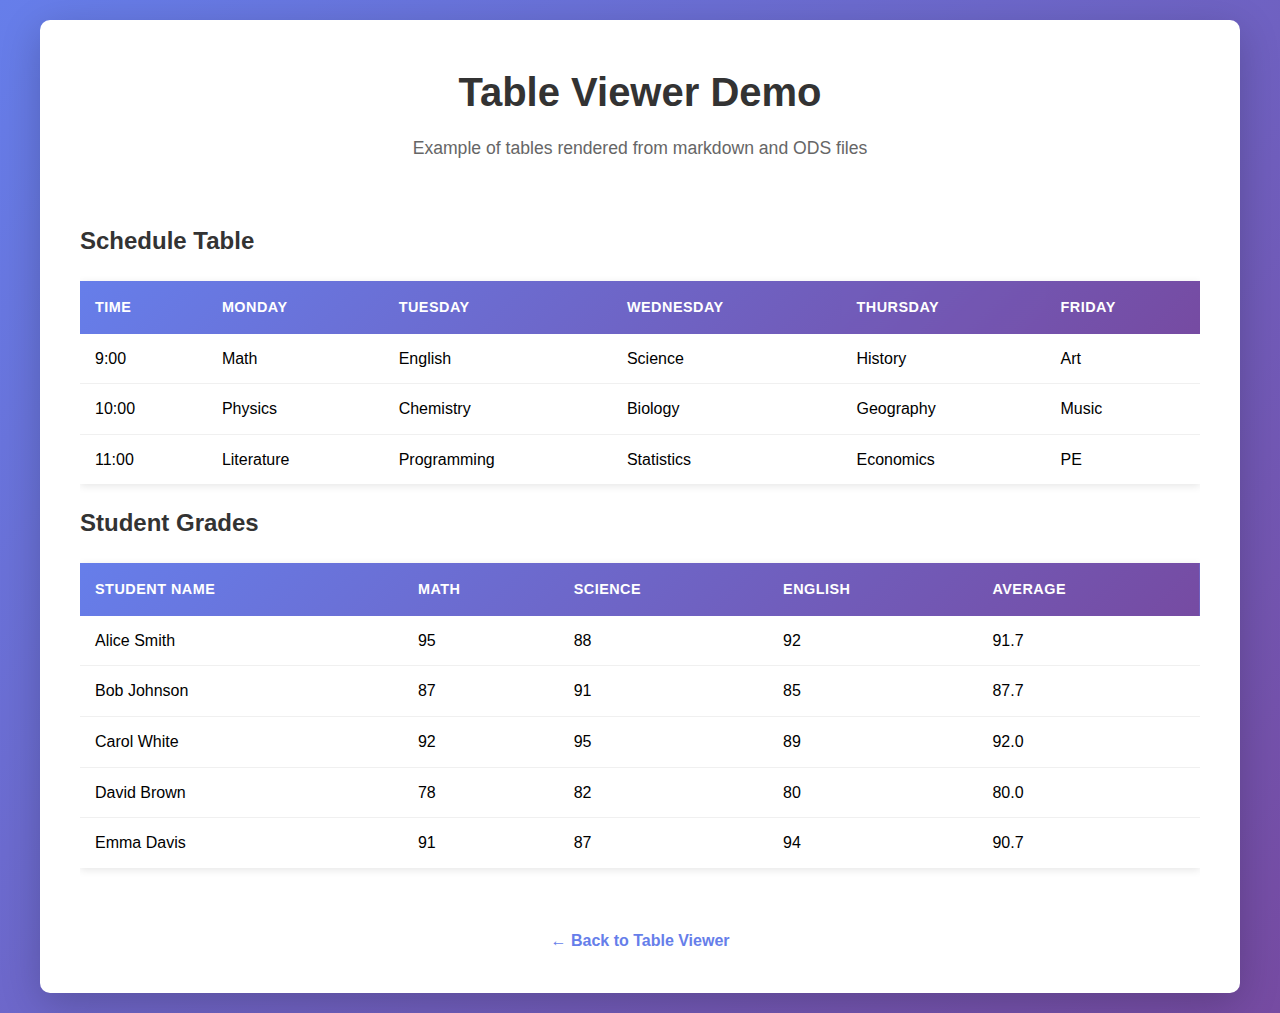
<file: demo.html>
<!DOCTYPE html>
<html lang="en">
<head>
    <meta charset="UTF-8">
    <meta name="viewport" content="width=device-width, initial-scale=1.0">
    <title>Table Viewer Demo - tim3</title>
    <link rel="stylesheet" href="styles.css">
</head>
<body>
    <div class="container">
        <header>
            <h1>Table Viewer Demo</h1>
            <p>Example of tables rendered from markdown and ODS files</p>
        </header>

        <div class="table-container">
            <h2 class="table-title">Schedule Table</h2>
            <table>
                <thead>
                    <tr>
                        <th>Time</th>
                        <th>Monday</th>
                        <th>Tuesday</th>
                        <th>Wednesday</th>
                        <th>Thursday</th>
                        <th>Friday</th>
                    </tr>
                </thead>
                <tbody>
                    <tr>
                        <td>9:00</td>
                        <td>Math</td>
                        <td>English</td>
                        <td>Science</td>
                        <td>History</td>
                        <td>Art</td>
                    </tr>
                    <tr>
                        <td>10:00</td>
                        <td>Physics</td>
                        <td>Chemistry</td>
                        <td>Biology</td>
                        <td>Geography</td>
                        <td>Music</td>
                    </tr>
                    <tr>
                        <td>11:00</td>
                        <td>Literature</td>
                        <td>Programming</td>
                        <td>Statistics</td>
                        <td>Economics</td>
                        <td>PE</td>
                    </tr>
                </tbody>
            </table>

            <h2 class="table-title">Student Grades</h2>
            <table>
                <thead>
                    <tr>
                        <th>Student Name</th>
                        <th>Math</th>
                        <th>Science</th>
                        <th>English</th>
                        <th>Average</th>
                    </tr>
                </thead>
                <tbody>
                    <tr>
                        <td>Alice Smith</td>
                        <td>95</td>
                        <td>88</td>
                        <td>92</td>
                        <td>91.7</td>
                    </tr>
                    <tr>
                        <td>Bob Johnson</td>
                        <td>87</td>
                        <td>91</td>
                        <td>85</td>
                        <td>87.7</td>
                    </tr>
                    <tr>
                        <td>Carol White</td>
                        <td>92</td>
                        <td>95</td>
                        <td>89</td>
                        <td>92.0</td>
                    </tr>
                    <tr>
                        <td>David Brown</td>
                        <td>78</td>
                        <td>82</td>
                        <td>80</td>
                        <td>80.0</td>
                    </tr>
                    <tr>
                        <td>Emma Davis</td>
                        <td>91</td>
                        <td>87</td>
                        <td>94</td>
                        <td>90.7</td>
                    </tr>
                </tbody>
            </table>
        </div>

        <div style="text-align: center; margin-top: 40px;">
            <p><a href="index.html" style="color: #667eea; text-decoration: none; font-weight: 600;">← Back to Table Viewer</a></p>
        </div>
    </div>
</body>
</html>
</file>
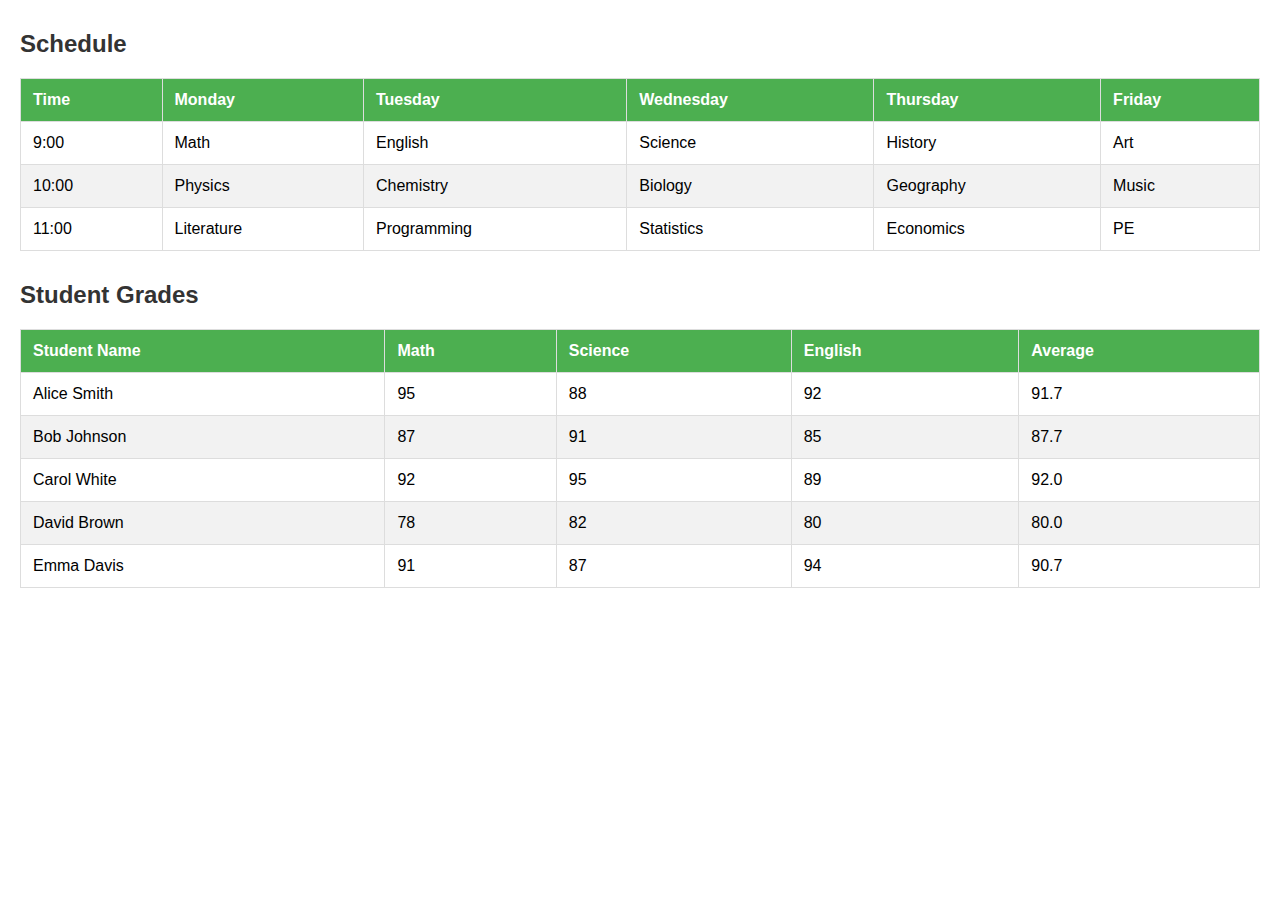
<file: sample_from_ods.html>
<!DOCTYPE html>
<html lang="en">
<head>
    <meta charset="UTF-8">
    <meta name="viewport" content="width=device-width, initial-scale=1.0">
    <title>Tables from sample.ods</title>
    <style>
        body { font-family: Arial, sans-serif; margin: 20px; }
        table { border-collapse: collapse; width: 100%; margin: 20px 0; }
        th, td { border: 1px solid #ddd; padding: 12px; text-align: left; }
        th { background-color: #4CAF50; color: white; }
        tr:nth-child(even) { background-color: #f2f2f2; }
        h2 { color: #333; margin-top: 30px; }
    </style>
</head>
<body>
    <h2>Schedule</h2>
    <table>
        <thead>
            <tr>
                <th>Time</th>
                <th>Monday</th>
                <th>Tuesday</th>
                <th>Wednesday</th>
                <th>Thursday</th>
                <th>Friday</th>
            </tr>
        </thead>
        <tbody>
            <tr>
                <td>9:00</td>
                <td>Math</td>
                <td>English</td>
                <td>Science</td>
                <td>History</td>
                <td>Art</td>
            </tr>
            <tr>
                <td>10:00</td>
                <td>Physics</td>
                <td>Chemistry</td>
                <td>Biology</td>
                <td>Geography</td>
                <td>Music</td>
            </tr>
            <tr>
                <td>11:00</td>
                <td>Literature</td>
                <td>Programming</td>
                <td>Statistics</td>
                <td>Economics</td>
                <td>PE</td>
            </tr>
        </tbody>
    </table>
    <h2>Student Grades</h2>
    <table>
        <thead>
            <tr>
                <th>Student Name</th>
                <th>Math</th>
                <th>Science</th>
                <th>English</th>
                <th>Average</th>
            </tr>
        </thead>
        <tbody>
            <tr>
                <td>Alice Smith</td>
                <td>95</td>
                <td>88</td>
                <td>92</td>
                <td>91.7</td>
            </tr>
            <tr>
                <td>Bob Johnson</td>
                <td>87</td>
                <td>91</td>
                <td>85</td>
                <td>87.7</td>
            </tr>
            <tr>
                <td>Carol White</td>
                <td>92</td>
                <td>95</td>
                <td>89</td>
                <td>92.0</td>
            </tr>
            <tr>
                <td>David Brown</td>
                <td>78</td>
                <td>82</td>
                <td>80</td>
                <td>80.0</td>
            </tr>
            <tr>
                <td>Emma Davis</td>
                <td>91</td>
                <td>87</td>
                <td>94</td>
                <td>90.7</td>
            </tr>
        </tbody>
    </table>
</body>
</html>
</file>
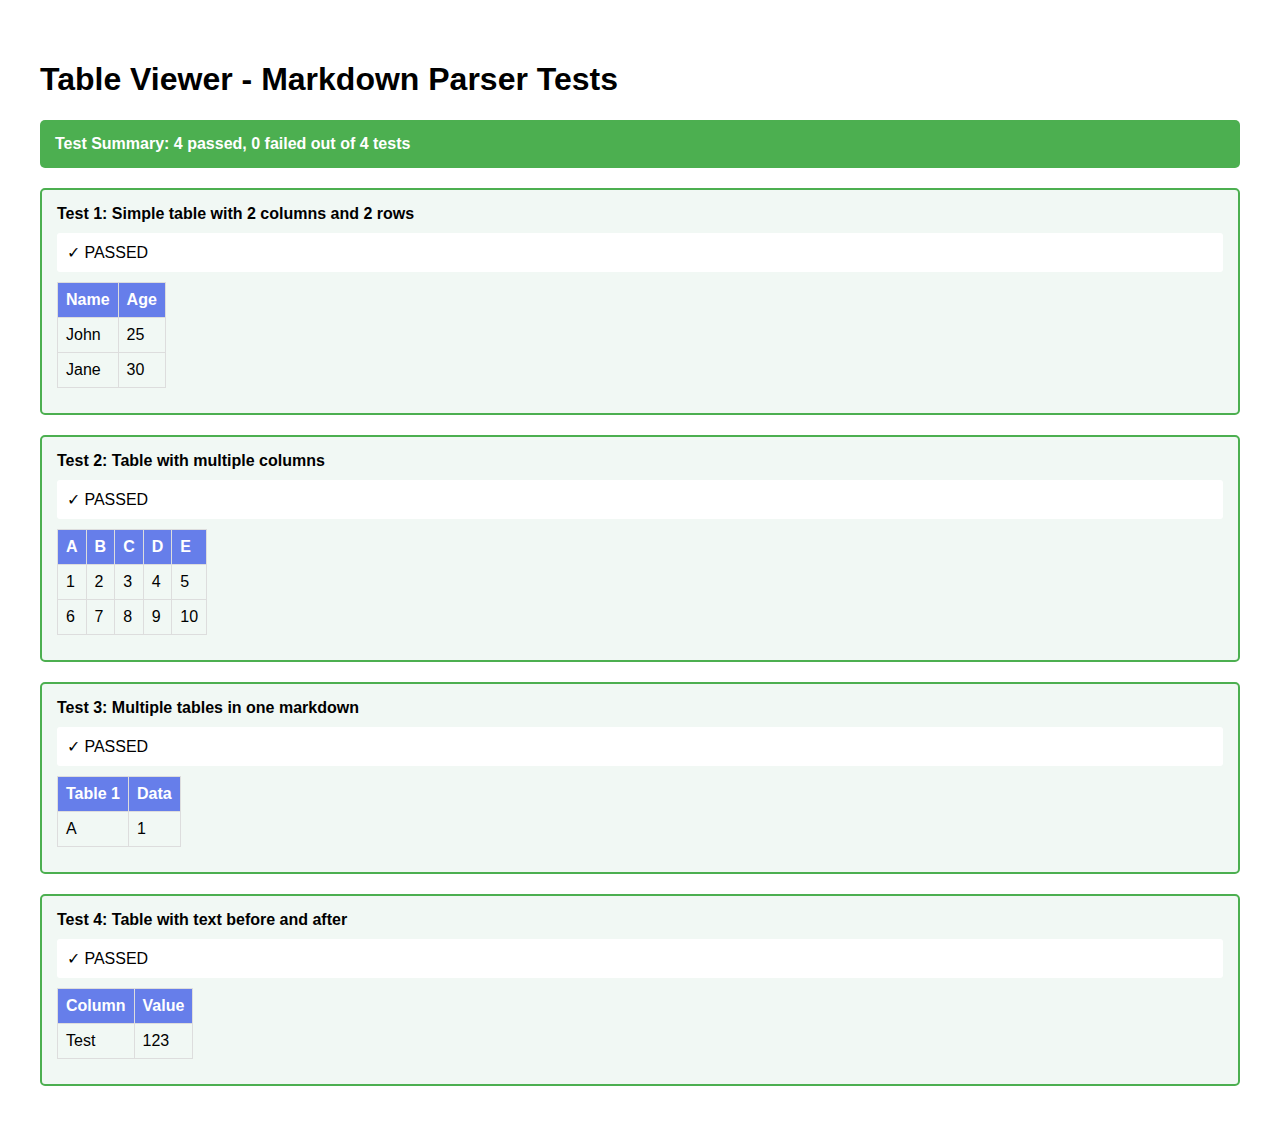
<file: test.html>
<!DOCTYPE html>
<html lang="en">
<head>
    <meta charset="UTF-8">
    <meta name="viewport" content="width=device-width, initial-scale=1.0">
    <title>Table Viewer Tests</title>
    <style>
        body {
            font-family: Arial, sans-serif;
            max-width: 1200px;
            margin: 20px auto;
            padding: 20px;
        }
        .test-case {
            margin: 20px 0;
            padding: 15px;
            border: 2px solid #ddd;
            border-radius: 5px;
        }
        .test-case.pass {
            border-color: #4CAF50;
            background-color: #f1f8f4;
        }
        .test-case.fail {
            border-color: #f44336;
            background-color: #ffebee;
        }
        .test-title {
            font-weight: bold;
            margin-bottom: 10px;
        }
        .test-result {
            margin-top: 10px;
            padding: 10px;
            background-color: white;
            border-radius: 3px;
        }
        table {
            border-collapse: collapse;
            margin: 10px 0;
        }
        th, td {
            border: 1px solid #ddd;
            padding: 8px;
            text-align: left;
        }
        th {
            background-color: #667eea;
            color: white;
        }
    </style>
</head>
<body>
    <h1>Table Viewer - Markdown Parser Tests</h1>
    <div id="testResults"></div>

    <script>
        // Copy the parseMarkdownTables function from app.js
        function parseMarkdownTables(markdown) {
            const tables = [];
            const lines = markdown.split('\n');
            let i = 0;
            
            while (i < lines.length) {
                const line = lines[i].trim();
                
                // Check if this line looks like a table row (contains |)
                if (line.startsWith('|') && line.endsWith('|')) {
                    const tableData = [];
                    
                    // Parse the header row
                    const headerCells = line.split('|').map(cell => cell.trim()).filter(cell => cell);
                    tableData.push(headerCells);
                    
                    i++;
                    
                    // Check for separator row
                    if (i < lines.length) {
                        const separatorLine = lines[i].trim();
                        if (separatorLine.match(/^\|[\s\-:|]+\|$/)) {
                            i++; // Skip separator row
                            
                            // Parse data rows
                            while (i < lines.length) {
                                const dataLine = lines[i].trim();
                                if (dataLine.startsWith('|') && dataLine.endsWith('|')) {
                                    const dataCells = dataLine.split('|').map(cell => cell.trim()).filter(cell => cell);
                                    tableData.push(dataCells);
                                    i++;
                                } else {
                                    break;
                                }
                            }
                            
                            if (tableData.length > 1) {
                                tables.push(tableData);
                            }
                        } else {
                            i++;
                        }
                    } else {
                        i++;
                    }
                } else {
                    i++;
                }
            }
            
            return tables;
        }

        function createHTMLTable(data) {
            const table = document.createElement('table');
            
            // Create header
            if (data.length > 0) {
                const thead = document.createElement('thead');
                const headerRow = document.createElement('tr');
                
                data[0].forEach(cellText => {
                    const th = document.createElement('th');
                    th.textContent = cellText;
                    headerRow.appendChild(th);
                });
                
                thead.appendChild(headerRow);
                table.appendChild(thead);
            }
            
            // Create body
            if (data.length > 1) {
                const tbody = document.createElement('tbody');
                
                for (let i = 1; i < data.length; i++) {
                    const row = document.createElement('tr');
                    
                    data[i].forEach(cellText => {
                        const td = document.createElement('td');
                        td.textContent = cellText;
                        row.appendChild(td);
                    });
                    
                    tbody.appendChild(row);
                }
                
                table.appendChild(tbody);
            }
            
            return table;
        }

        // Test cases
        const tests = [
            {
                name: 'Simple table with 2 columns and 2 rows',
                markdown: `| Name | Age |
|------|-----|
| John | 25 |
| Jane | 30 |`,
                expectedTables: 1,
                expectedHeaders: ['Name', 'Age'],
                expectedRows: 2
            },
            {
                name: 'Table with multiple columns',
                markdown: `| A | B | C | D | E |
|---|---|---|---|---|
| 1 | 2 | 3 | 4 | 5 |
| 6 | 7 | 8 | 9 | 10 |`,
                expectedTables: 1,
                expectedHeaders: ['A', 'B', 'C', 'D', 'E'],
                expectedRows: 2
            },
            {
                name: 'Multiple tables in one markdown',
                markdown: `| Table 1 | Data |
|---------|------|
| A | 1 |

| Table 2 | Info |
|---------|------|
| B | 2 |`,
                expectedTables: 2,
                expectedHeaders: ['Table 1', 'Data'],
                expectedRows: 1
            },
            {
                name: 'Table with text before and after',
                markdown: `# Heading

Some text here.

| Column | Value |
|--------|-------|
| Test | 123 |

More text after.`,
                expectedTables: 1,
                expectedHeaders: ['Column', 'Value'],
                expectedRows: 1
            }
        ];

        // Run tests
        const resultsDiv = document.getElementById('testResults');
        let passCount = 0;
        let failCount = 0;

        tests.forEach((test, index) => {
            const testDiv = document.createElement('div');
            testDiv.className = 'test-case';
            
            const titleDiv = document.createElement('div');
            titleDiv.className = 'test-title';
            titleDiv.textContent = `Test ${index + 1}: ${test.name}`;
            testDiv.appendChild(titleDiv);

            try {
                const tables = parseMarkdownTables(test.markdown);
                
                let passed = true;
                let message = '';

                if (tables.length !== test.expectedTables) {
                    passed = false;
                    message += `Expected ${test.expectedTables} tables, got ${tables.length}. `;
                }

                if (tables.length > 0) {
                    const headers = tables[0][0];
                    if (JSON.stringify(headers) !== JSON.stringify(test.expectedHeaders)) {
                        passed = false;
                        message += `Expected headers ${JSON.stringify(test.expectedHeaders)}, got ${JSON.stringify(headers)}. `;
                    }

                    const dataRows = tables[0].length - 1;
                    if (dataRows !== test.expectedRows) {
                        passed = false;
                        message += `Expected ${test.expectedRows} data rows, got ${dataRows}. `;
                    }
                }

                if (passed) {
                    testDiv.classList.add('pass');
                    message = '✓ PASSED';
                    passCount++;
                } else {
                    testDiv.classList.add('fail');
                    message = '✗ FAILED: ' + message;
                    failCount++;
                }

                const resultDiv = document.createElement('div');
                resultDiv.className = 'test-result';
                resultDiv.textContent = message;
                testDiv.appendChild(resultDiv);

                // Show the rendered table
                if (tables.length > 0) {
                    const tableDiv = document.createElement('div');
                    tableDiv.style.marginTop = '10px';
                    tableDiv.appendChild(createHTMLTable(tables[0]));
                    testDiv.appendChild(tableDiv);
                }

            } catch (error) {
                testDiv.classList.add('fail');
                failCount++;
                const resultDiv = document.createElement('div');
                resultDiv.className = 'test-result';
                resultDiv.textContent = '✗ ERROR: ' + error.message;
                testDiv.appendChild(resultDiv);
            }

            resultsDiv.appendChild(testDiv);
        });

        // Summary
        const summaryDiv = document.createElement('div');
        summaryDiv.style.marginTop = '20px';
        summaryDiv.style.padding = '15px';
        summaryDiv.style.backgroundColor = passCount === tests.length ? '#4CAF50' : '#ff9800';
        summaryDiv.style.color = 'white';
        summaryDiv.style.borderRadius = '5px';
        summaryDiv.style.fontWeight = 'bold';
        summaryDiv.textContent = `Test Summary: ${passCount} passed, ${failCount} failed out of ${tests.length} tests`;
        resultsDiv.insertBefore(summaryDiv, resultsDiv.firstChild);
    </script>
</body>
</html>
</file>
<file: styles.css>
* {
    margin: 0;
    padding: 0;
    box-sizing: border-box;
}

body {
    font-family: -apple-system, BlinkMacSystemFont, 'Segoe UI', Roboto, Oxygen, Ubuntu, Cantarell, sans-serif;
    line-height: 1.6;
    background: linear-gradient(135deg, #667eea 0%, #764ba2 100%);
    min-height: 100vh;
    padding: 20px;
}

.container {
    max-width: 1200px;
    margin: 0 auto;
    background: white;
    border-radius: 10px;
    box-shadow: 0 10px 40px rgba(0, 0, 0, 0.2);
    padding: 40px;
}

header {
    text-align: center;
    margin-bottom: 40px;
}

header h1 {
    color: #333;
    font-size: 2.5em;
    margin-bottom: 10px;
}

header p {
    color: #666;
    font-size: 1.1em;
}

.upload-section {
    margin-bottom: 30px;
    text-align: center;
}

.file-input-wrapper {
    display: inline-block;
}

.file-input {
    display: none;
}

.file-label {
    display: inline-block;
    padding: 12px 30px;
    background: linear-gradient(135deg, #667eea 0%, #764ba2 100%);
    color: white;
    border-radius: 5px;
    cursor: pointer;
    font-size: 1em;
    font-weight: 600;
    transition: transform 0.2s, box-shadow 0.2s;
}

.file-label:hover {
    transform: translateY(-2px);
    box-shadow: 0 5px 15px rgba(102, 126, 234, 0.4);
}

.file-name {
    display: inline-block;
    margin-left: 15px;
    color: #666;
    font-style: italic;
}

.error-message {
    color: #d32f2f;
    background: #ffebee;
    padding: 15px;
    border-radius: 5px;
    margin-bottom: 20px;
    display: none;
}

.error-message.show {
    display: block;
}

.table-container {
    overflow-x: auto;
    margin-top: 30px;
}

table {
    width: 100%;
    border-collapse: collapse;
    margin: 20px 0;
    background: white;
    box-shadow: 0 2px 8px rgba(0, 0, 0, 0.1);
}

table thead {
    background: linear-gradient(135deg, #667eea 0%, #764ba2 100%);
    color: white;
}

table th {
    padding: 15px;
    text-align: left;
    font-weight: 600;
    text-transform: uppercase;
    font-size: 0.9em;
    letter-spacing: 0.5px;
}

table td {
    padding: 12px 15px;
    border-bottom: 1px solid #f0f0f0;
}

table tbody tr:hover {
    background-color: #f8f9ff;
}

table tbody tr:last-child td {
    border-bottom: none;
}

.sheet-selector {
    margin: 20px 0;
    text-align: center;
}

.sheet-selector label {
    margin-right: 10px;
    font-weight: 600;
    color: #333;
}

.sheet-selector select {
    padding: 8px 15px;
    border: 2px solid #667eea;
    border-radius: 5px;
    font-size: 1em;
    cursor: pointer;
    background: white;
    color: #333;
}

.sheet-selector select:focus {
    outline: none;
    border-color: #764ba2;
}

.table-title {
    margin: 20px 0 10px 0;
    color: #333;
    font-size: 1.5em;
    font-weight: 600;
}
</file>
